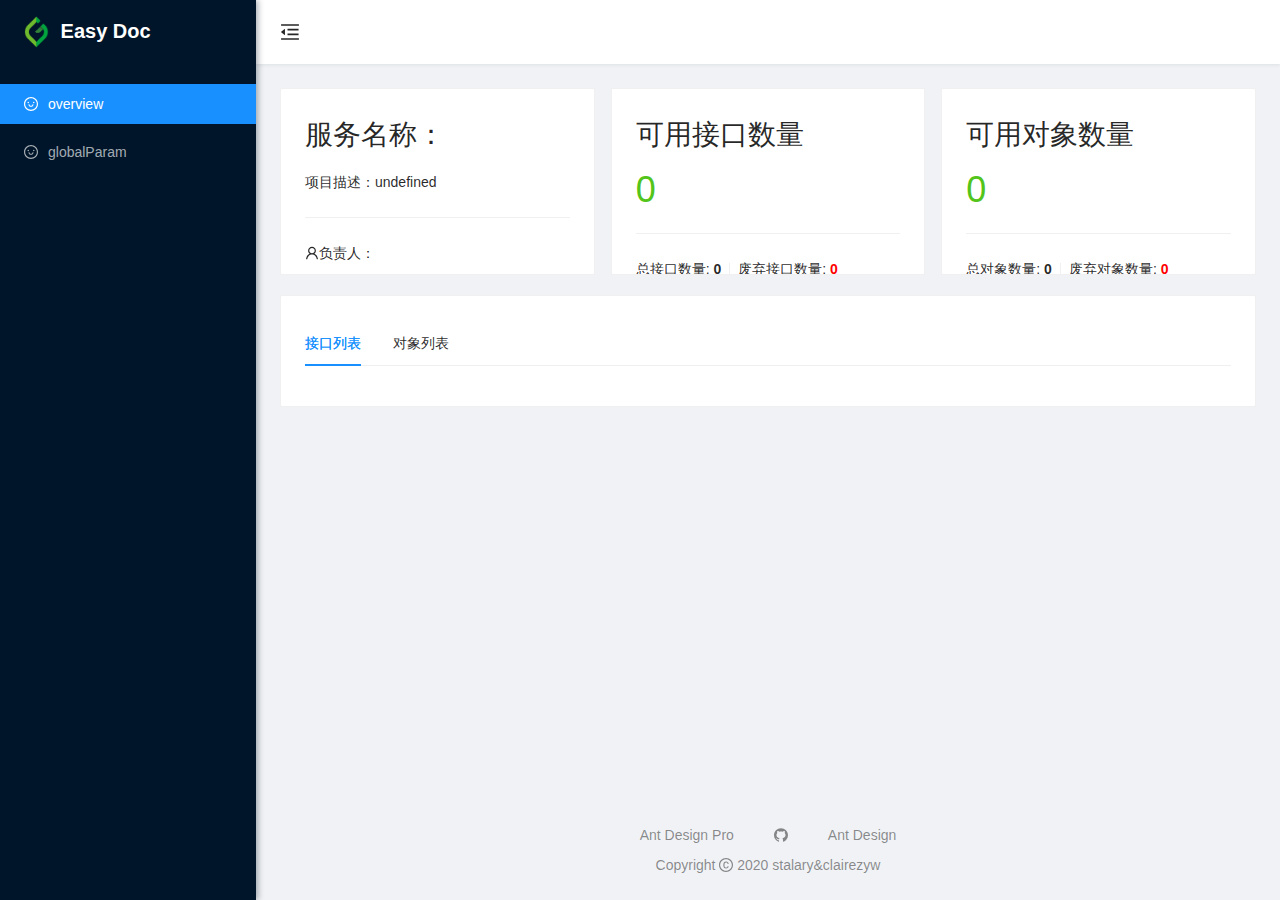
<file: src/main/resources/static/index.html>
<!DOCTYPE html><html lang="en"><head><link rel="stylesheet" href="./umi.137b34d2.css"><meta charset="UTF-8"><meta http-equiv="X-UA-Compatible" content="IE=edge"><meta name="viewport" content="width=device-width,initial-scale=1,maximum-scale=1,user-scalable=0"><title>Easy Doc</title><link rel="icon" href="/favicon.png" type="image/x-icon"><script>window.routerBase = location.pathname.split('/').slice(0, -1).concat('').join('/');
  window.publicPath = location.protocol + '//' + location.hostname + (location.port ? ':' + location.port : '') + window.routerBase;</script></head><body><noscript>Out-of-the-box mid-stage front/design solution!</noscript><div id="root"><style>.page-loading-warp {
          padding: 120px;
          display: flex;
          justify-content: center;
          align-items: center;
        }
        .ant-spin {
          -webkit-box-sizing: border-box;
          box-sizing: border-box;
          margin: 0;
          padding: 0;
          color: rgba(0, 0, 0, 0.65);
          font-size: 14px;
          font-variant: tabular-nums;
          line-height: 1.5;
          list-style: none;
          -webkit-font-feature-settings: 'tnum';
          font-feature-settings: 'tnum';
          position: absolute;
          display: none;
          color: #1890ff;
          text-align: center;
          vertical-align: middle;
          opacity: 0;
          -webkit-transition: -webkit-transform 0.3s cubic-bezier(0.78, 0.14, 0.15, 0.86);
          transition: -webkit-transform 0.3s cubic-bezier(0.78, 0.14, 0.15, 0.86);
          transition: transform 0.3s cubic-bezier(0.78, 0.14, 0.15, 0.86);
          transition: transform 0.3s cubic-bezier(0.78, 0.14, 0.15, 0.86),
            -webkit-transform 0.3s cubic-bezier(0.78, 0.14, 0.15, 0.86);
        }

        .ant-spin-spinning {
          position: static;
          display: inline-block;
          opacity: 1;
        }

        .ant-spin-dot {
          position: relative;
          display: inline-block;
          font-size: 20px;
          width: 20px;
          height: 20px;
        }

        .ant-spin-dot-item {
          position: absolute;
          display: block;
          width: 9px;
          height: 9px;
          background-color: #1890ff;
          border-radius: 100%;
          -webkit-transform: scale(0.75);
          -ms-transform: scale(0.75);
          transform: scale(0.75);
          -webkit-transform-origin: 50% 50%;
          -ms-transform-origin: 50% 50%;
          transform-origin: 50% 50%;
          opacity: 0.3;
          -webkit-animation: antSpinMove 1s infinite linear alternate;
          animation: antSpinMove 1s infinite linear alternate;
        }

        .ant-spin-dot-item:nth-child(1) {
          top: 0;
          left: 0;
        }

        .ant-spin-dot-item:nth-child(2) {
          top: 0;
          right: 0;
          -webkit-animation-delay: 0.4s;
          animation-delay: 0.4s;
        }

        .ant-spin-dot-item:nth-child(3) {
          right: 0;
          bottom: 0;
          -webkit-animation-delay: 0.8s;
          animation-delay: 0.8s;
        }

        .ant-spin-dot-item:nth-child(4) {
          bottom: 0;
          left: 0;
          -webkit-animation-delay: 1.2s;
          animation-delay: 1.2s;
        }

        .ant-spin-dot-spin {
          -webkit-transform: rotate(45deg);
          -ms-transform: rotate(45deg);
          transform: rotate(45deg);
          -webkit-animation: antRotate 1.2s infinite linear;
          animation: antRotate 1.2s infinite linear;
        }

        .ant-spin-lg .ant-spin-dot {
          font-size: 32px;
          width: 32px;
          height: 32px;
        }

        .ant-spin-lg .ant-spin-dot i {
          width: 14px;
          height: 14px;
        }

        @media all and (-ms-high-contrast: none), (-ms-high-contrast: active) {
          .ant-spin-blur {
            background: #fff;
            opacity: 0.5;
          }
        }

        @-webkit-keyframes antSpinMove {
          to {
            opacity: 1;
          }
        }

        @keyframes antSpinMove {
          to {
            opacity: 1;
          }
        }

        @-webkit-keyframes antRotate {
          to {
            -webkit-transform: rotate(405deg);
            transform: rotate(405deg);
          }
        }

        @keyframes antRotate {
          to {
            -webkit-transform: rotate(405deg);
            transform: rotate(405deg);
          }
        }</style><div class="page-loading-warp"><div class="ant-spin ant-spin-lg ant-spin-spinning"><span class="ant-spin-dot ant-spin-dot-spin"><i class="ant-spin-dot-item"></i><i class="ant-spin-dot-item"></i><i class="ant-spin-dot-item"></i><i class="ant-spin-dot-item"></i></span></div></div></div><script src="./umi.c1e6f2f9.js"></script></body></html>
</file>
<file: src/main/resources/static/umi.137b34d2.css>
[class*=ant-]::-ms-clear,[class*=ant-] input::-ms-clear,[class*=ant-] input::-ms-reveal,[class^=ant-]::-ms-clear,[class^=ant-] input::-ms-clear,[class^=ant-] input::-ms-reveal{display:none}body,html{width:100%;height:100%}input::-ms-clear,input::-ms-reveal{display:none}*,:after,:before{box-sizing:border-box}html{font-family:sans-serif;line-height:1.15;-webkit-text-size-adjust:100%;-ms-text-size-adjust:100%;-ms-overflow-style:scrollbar;-webkit-tap-highlight-color:rgba(0,0,0,0)}@-ms-viewport{width:device-width}body{margin:0;color:rgba(0,0,0,.85);font-size:14px;font-family:-apple-system,BlinkMacSystemFont,Segoe UI,Roboto,Helvetica Neue,Arial,Noto Sans,sans-serif,Apple Color Emoji,Segoe UI Emoji,Segoe UI Symbol,Noto Color Emoji;font-variant:tabular-nums;line-height:1.5715;background-color:#fff;font-feature-settings:"tnum"}[tabindex="-1"]:focus{outline:none!important}hr{box-sizing:content-box;height:0;overflow:visible}h1,h2,h3,h4,h5,h6{margin-top:0;margin-bottom:.5em;color:rgba(0,0,0,.85);font-weight:500}p{margin-top:0;margin-bottom:1em}abbr[data-original-title],abbr[title]{text-decoration:underline;-webkit-text-decoration:underline dotted;text-decoration:underline dotted;border-bottom:0;cursor:help}address{margin-bottom:1em;font-style:normal;line-height:inherit}input[type=number],input[type=password],input[type=text],textarea{-webkit-appearance:none}dl,ol,ul{margin-top:0;margin-bottom:1em}ol ol,ol ul,ul ol,ul ul{margin-bottom:0}dt{font-weight:500}dd{margin-bottom:.5em;margin-left:0}blockquote{margin:0 0 1em}dfn{font-style:italic}b,strong{font-weight:bolder}small{font-size:80%}sub,sup{position:relative;font-size:75%;line-height:0;vertical-align:baseline}sub{bottom:-.25em}sup{top:-.5em}a{color:#1890ff;text-decoration:none;background-color:transparent;outline:none;cursor:pointer;transition:color .3s;-webkit-text-decoration-skip:objects}a:hover{color:#40a9ff}a:active{color:#096dd9}a:active,a:hover{text-decoration:none;outline:0}a:focus{text-decoration:none;outline:0}a[disabled]{color:rgba(0,0,0,.25);cursor:not-allowed}code,kbd,pre,samp{font-size:1em;font-family:SFMono-Regular,Consolas,Liberation Mono,Menlo,Courier,monospace}pre{margin-top:0;margin-bottom:1em;overflow:auto}figure{margin:0 0 1em}img{vertical-align:middle;border-style:none}[role=button],a,area,button,input:not([type=range]),label,select,summary,textarea{touch-action:manipulation}table{border-collapse:collapse}caption{padding-top:.75em;padding-bottom:.3em;color:rgba(0,0,0,.45);text-align:left;caption-side:bottom}button,input,optgroup,select,textarea{margin:0;color:inherit;font-size:inherit;font-family:inherit;line-height:inherit}button,input{overflow:visible}button,select{text-transform:none}[type=reset],[type=submit],button,html [type=button]{-webkit-appearance:button}[type=button]::-moz-focus-inner,[type=reset]::-moz-focus-inner,[type=submit]::-moz-focus-inner,button::-moz-focus-inner{padding:0;border-style:none}input[type=checkbox],input[type=radio]{box-sizing:border-box;padding:0}input[type=date],input[type=datetime-local],input[type=month],input[type=time]{-webkit-appearance:listbox}textarea{overflow:auto;resize:vertical}fieldset{min-width:0;margin:0;padding:0;border:0}legend{display:block;width:100%;max-width:100%;margin-bottom:.5em;padding:0;color:inherit;font-size:1.5em;line-height:inherit;white-space:normal}progress{vertical-align:baseline}[type=number]::-webkit-inner-spin-button,[type=number]::-webkit-outer-spin-button{height:auto}[type=search]{outline-offset:-2px;-webkit-appearance:none}[type=search]::-webkit-search-cancel-button,[type=search]::-webkit-search-decoration{-webkit-appearance:none}::-webkit-file-upload-button{font:inherit;-webkit-appearance:button}output{display:inline-block}summary{display:list-item}template{display:none}[hidden]{display:none!important}mark{padding:.2em;background-color:#feffe6}::selection{color:#fff;background:#1890ff}.clearfix:before{display:table;content:""}.clearfix:after{display:table;clear:both;content:""}.anticon{display:inline-block;color:inherit;font-style:normal;line-height:0;text-align:center;text-transform:none;vertical-align:-.125em;text-rendering:optimizelegibility;-webkit-font-smoothing:antialiased;-moz-osx-font-smoothing:grayscale}.anticon>*{line-height:1}.anticon svg{display:inline-block}.anticon:before{display:none}.anticon .anticon-icon{display:block}.anticon>.anticon{line-height:0;vertical-align:0}.anticon[tabindex]{cursor:pointer}.anticon-spin:before{display:inline-block;animation:loadingCircle 1s linear infinite}.anticon-spin{display:inline-block;animation:loadingCircle 1s linear infinite}.ant-fade-appear,.ant-fade-enter{animation-duration:.2s;animation-fill-mode:both;animation-play-state:paused}.ant-fade-leave{animation-duration:.2s;animation-fill-mode:both;animation-play-state:paused}.ant-fade-appear.ant-fade-appear-active,.ant-fade-enter.ant-fade-enter-active{animation-name:antFadeIn;animation-play-state:running}.ant-fade-leave.ant-fade-leave-active{animation-name:antFadeOut;animation-play-state:running;pointer-events:none}.ant-fade-appear,.ant-fade-enter{opacity:0;animation-timing-function:linear}.ant-fade-leave{animation-timing-function:linear}@keyframes antFadeIn{0%{opacity:0}to{opacity:1}}@keyframes antFadeOut{0%{opacity:1}to{opacity:0}}.ant-move-up-appear,.ant-move-up-enter{animation-duration:.2s;animation-fill-mode:both;animation-play-state:paused}.ant-move-up-leave{animation-duration:.2s;animation-fill-mode:both;animation-play-state:paused}.ant-move-up-appear.ant-move-up-appear-active,.ant-move-up-enter.ant-move-up-enter-active{animation-name:antMoveUpIn;animation-play-state:running}.ant-move-up-leave.ant-move-up-leave-active{animation-name:antMoveUpOut;animation-play-state:running;pointer-events:none}.ant-move-up-appear,.ant-move-up-enter{opacity:0;animation-timing-function:cubic-bezier(.08,.82,.17,1)}.ant-move-up-leave{animation-timing-function:cubic-bezier(.6,.04,.98,.34)}.ant-move-down-appear,.ant-move-down-enter{animation-duration:.2s;animation-fill-mode:both;animation-play-state:paused}.ant-move-down-leave{animation-duration:.2s;animation-fill-mode:both;animation-play-state:paused}.ant-move-down-appear.ant-move-down-appear-active,.ant-move-down-enter.ant-move-down-enter-active{animation-name:antMoveDownIn;animation-play-state:running}.ant-move-down-leave.ant-move-down-leave-active{animation-name:antMoveDownOut;animation-play-state:running;pointer-events:none}.ant-move-down-appear,.ant-move-down-enter{opacity:0;animation-timing-function:cubic-bezier(.08,.82,.17,1)}.ant-move-down-leave{animation-timing-function:cubic-bezier(.6,.04,.98,.34)}.ant-move-left-appear,.ant-move-left-enter{animation-duration:.2s;animation-fill-mode:both;animation-play-state:paused}.ant-move-left-leave{animation-duration:.2s;animation-fill-mode:both;animation-play-state:paused}.ant-move-left-appear.ant-move-left-appear-active,.ant-move-left-enter.ant-move-left-enter-active{animation-name:antMoveLeftIn;animation-play-state:running}.ant-move-left-leave.ant-move-left-leave-active{animation-name:antMoveLeftOut;animation-play-state:running;pointer-events:none}.ant-move-left-appear,.ant-move-left-enter{opacity:0;animation-timing-function:cubic-bezier(.08,.82,.17,1)}.ant-move-left-leave{animation-timing-function:cubic-bezier(.6,.04,.98,.34)}.ant-move-right-appear,.ant-move-right-enter{animation-duration:.2s;animation-fill-mode:both;animation-play-state:paused}.ant-move-right-leave{animation-duration:.2s;animation-fill-mode:both;animation-play-state:paused}.ant-move-right-appear.ant-move-right-appear-active,.ant-move-right-enter.ant-move-right-enter-active{animation-name:antMoveRightIn;animation-play-state:running}.ant-move-right-leave.ant-move-right-leave-active{animation-name:antMoveRightOut;animation-play-state:running;pointer-events:none}.ant-move-right-appear,.ant-move-right-enter{opacity:0;animation-timing-function:cubic-bezier(.08,.82,.17,1)}.ant-move-right-leave{animation-timing-function:cubic-bezier(.6,.04,.98,.34)}@keyframes antMoveDownIn{0%{transform:translateY(100%);transform-origin:0 0;opacity:0}to{transform:translateY(0);transform-origin:0 0;opacity:1}}@keyframes antMoveDownOut{0%{transform:translateY(0);transform-origin:0 0;opacity:1}to{transform:translateY(100%);transform-origin:0 0;opacity:0}}@keyframes antMoveLeftIn{0%{transform:translateX(-100%);transform-origin:0 0;opacity:0}to{transform:translateX(0);transform-origin:0 0;opacity:1}}@keyframes antMoveLeftOut{0%{transform:translateX(0);transform-origin:0 0;opacity:1}to{transform:translateX(-100%);transform-origin:0 0;opacity:0}}@keyframes antMoveRightIn{0%{transform:translateX(100%);transform-origin:0 0;opacity:0}to{transform:translateX(0);transform-origin:0 0;opacity:1}}@keyframes antMoveRightOut{0%{transform:translateX(0);transform-origin:0 0;opacity:1}to{transform:translateX(100%);transform-origin:0 0;opacity:0}}@keyframes antMoveUpIn{0%{transform:translateY(-100%);transform-origin:0 0;opacity:0}to{transform:translateY(0);transform-origin:0 0;opacity:1}}@keyframes antMoveUpOut{0%{transform:translateY(0);transform-origin:0 0;opacity:1}to{transform:translateY(-100%);transform-origin:0 0;opacity:0}}@keyframes loadingCircle{to{transform:rotate(1turn)}}[ant-click-animating-without-extra-node=true],[ant-click-animating=true]{position:relative}html{--antd-wave-shadow-color:#1890ff;--scroll-bar:0}.ant-click-animating-node,[ant-click-animating-without-extra-node=true]:after{position:absolute;top:0;right:0;bottom:0;left:0;display:block;border-radius:inherit;box-shadow:0 0 0 0 #1890ff;box-shadow:0 0 0 0 var(--antd-wave-shadow-color);opacity:.2;animation:fadeEffect 2s cubic-bezier(.08,.82,.17,1),waveEffect .4s cubic-bezier(.08,.82,.17,1);animation-fill-mode:forwards;content:"";pointer-events:none}@keyframes waveEffect{to{box-shadow:0 0 0 #1890ff;box-shadow:0 0 0 6px var(--antd-wave-shadow-color)}}@keyframes fadeEffect{to{opacity:0}}.ant-slide-up-appear,.ant-slide-up-enter{animation-duration:.2s;animation-fill-mode:both;animation-play-state:paused}.ant-slide-up-leave{animation-duration:.2s;animation-fill-mode:both;animation-play-state:paused}.ant-slide-up-appear.ant-slide-up-appear-active,.ant-slide-up-enter.ant-slide-up-enter-active{animation-name:antSlideUpIn;animation-play-state:running}.ant-slide-up-leave.ant-slide-up-leave-active{animation-name:antSlideUpOut;animation-play-state:running;pointer-events:none}.ant-slide-up-appear,.ant-slide-up-enter{opacity:0;animation-timing-function:cubic-bezier(.23,1,.32,1)}.ant-slide-up-leave{animation-timing-function:cubic-bezier(.755,.05,.855,.06)}.ant-slide-down-appear,.ant-slide-down-enter{animation-duration:.2s;animation-fill-mode:both;animation-play-state:paused}.ant-slide-down-leave{animation-duration:.2s;animation-fill-mode:both;animation-play-state:paused}.ant-slide-down-appear.ant-slide-down-appear-active,.ant-slide-down-enter.ant-slide-down-enter-active{animation-name:antSlideDownIn;animation-play-state:running}.ant-slide-down-leave.ant-slide-down-leave-active{animation-name:antSlideDownOut;animation-play-state:running;pointer-events:none}.ant-slide-down-appear,.ant-slide-down-enter{opacity:0;animation-timing-function:cubic-bezier(.23,1,.32,1)}.ant-slide-down-leave{animation-timing-function:cubic-bezier(.755,.05,.855,.06)}.ant-slide-left-appear,.ant-slide-left-enter{animation-duration:.2s;animation-fill-mode:both;animation-play-state:paused}.ant-slide-left-leave{animation-duration:.2s;animation-fill-mode:both;animation-play-state:paused}.ant-slide-left-appear.ant-slide-left-appear-active,.ant-slide-left-enter.ant-slide-left-enter-active{animation-name:antSlideLeftIn;animation-play-state:running}.ant-slide-left-leave.ant-slide-left-leave-active{animation-name:antSlideLeftOut;animation-play-state:running;pointer-events:none}.ant-slide-left-appear,.ant-slide-left-enter{opacity:0;animation-timing-function:cubic-bezier(.23,1,.32,1)}.ant-slide-left-leave{animation-timing-function:cubic-bezier(.755,.05,.855,.06)}.ant-slide-right-appear,.ant-slide-right-enter{animation-duration:.2s;animation-fill-mode:both;animation-play-state:paused}.ant-slide-right-leave{animation-duration:.2s;animation-fill-mode:both;animation-play-state:paused}.ant-slide-right-appear.ant-slide-right-appear-active,.ant-slide-right-enter.ant-slide-right-enter-active{animation-name:antSlideRightIn;animation-play-state:running}.ant-slide-right-leave.ant-slide-right-leave-active{animation-name:antSlideRightOut;animation-play-state:running;pointer-events:none}.ant-slide-right-appear,.ant-slide-right-enter{opacity:0;animation-timing-function:cubic-bezier(.23,1,.32,1)}.ant-slide-right-leave{animation-timing-function:cubic-bezier(.755,.05,.855,.06)}@keyframes antSlideUpIn{0%{transform:scaleY(.8);transform-origin:0 0;opacity:0}to{transform:scaleY(1);transform-origin:0 0;opacity:1}}@keyframes antSlideUpOut{0%{transform:scaleY(1);transform-origin:0 0;opacity:1}to{transform:scaleY(.8);transform-origin:0 0;opacity:0}}@keyframes antSlideDownIn{0%{transform:scaleY(.8);transform-origin:100% 100%;opacity:0}to{transform:scaleY(1);transform-origin:100% 100%;opacity:1}}@keyframes antSlideDownOut{0%{transform:scaleY(1);transform-origin:100% 100%;opacity:1}to{transform:scaleY(.8);transform-origin:100% 100%;opacity:0}}@keyframes antSlideLeftIn{0%{transform:scaleX(.8);transform-origin:0 0;opacity:0}to{transform:scaleX(1);transform-origin:0 0;opacity:1}}@keyframes antSlideLeftOut{0%{transform:scaleX(1);transform-origin:0 0;opacity:1}to{transform:scaleX(.8);transform-origin:0 0;opacity:0}}@keyframes antSlideRightIn{0%{transform:scaleX(.8);transform-origin:100% 0;opacity:0}to{transform:scaleX(1);transform-origin:100% 0;opacity:1}}@keyframes antSlideRightOut{0%{transform:scaleX(1);transform-origin:100% 0;opacity:1}to{transform:scaleX(.8);transform-origin:100% 0;opacity:0}}.ant-zoom-appear,.ant-zoom-enter{animation-duration:.2s;animation-fill-mode:both;animation-play-state:paused}.ant-zoom-leave{animation-duration:.2s;animation-fill-mode:both;animation-play-state:paused}.ant-zoom-appear.ant-zoom-appear-active,.ant-zoom-enter.ant-zoom-enter-active{animation-name:antZoomIn;animation-play-state:running}.ant-zoom-leave.ant-zoom-leave-active{animation-name:antZoomOut;animation-play-state:running;pointer-events:none}.ant-zoom-appear,.ant-zoom-enter{transform:scale(0);opacity:0;animation-timing-function:cubic-bezier(.08,.82,.17,1)}.ant-zoom-appear-prepare,.ant-zoom-enter-prepare{transform:none}.ant-zoom-leave{animation-timing-function:cubic-bezier(.78,.14,.15,.86)}.ant-zoom-big-appear,.ant-zoom-big-enter{animation-duration:.2s;animation-fill-mode:both;animation-play-state:paused}.ant-zoom-big-leave{animation-duration:.2s;animation-fill-mode:both;animation-play-state:paused}.ant-zoom-big-appear.ant-zoom-big-appear-active,.ant-zoom-big-enter.ant-zoom-big-enter-active{animation-name:antZoomBigIn;animation-play-state:running}.ant-zoom-big-leave.ant-zoom-big-leave-active{animation-name:antZoomBigOut;animation-play-state:running;pointer-events:none}.ant-zoom-big-appear,.ant-zoom-big-enter{transform:scale(0);opacity:0;animation-timing-function:cubic-bezier(.08,.82,.17,1)}.ant-zoom-big-appear-prepare,.ant-zoom-big-enter-prepare{transform:none}.ant-zoom-big-leave{animation-timing-function:cubic-bezier(.78,.14,.15,.86)}.ant-zoom-big-fast-appear,.ant-zoom-big-fast-enter{animation-duration:.1s;animation-fill-mode:both;animation-play-state:paused}.ant-zoom-big-fast-leave{animation-duration:.1s;animation-fill-mode:both;animation-play-state:paused}.ant-zoom-big-fast-appear.ant-zoom-big-fast-appear-active,.ant-zoom-big-fast-enter.ant-zoom-big-fast-enter-active{animation-name:antZoomBigIn;animation-play-state:running}.ant-zoom-big-fast-leave.ant-zoom-big-fast-leave-active{animation-name:antZoomBigOut;animation-play-state:running;pointer-events:none}.ant-zoom-big-fast-appear,.ant-zoom-big-fast-enter{transform:scale(0);opacity:0;animation-timing-function:cubic-bezier(.08,.82,.17,1)}.ant-zoom-big-fast-appear-prepare,.ant-zoom-big-fast-enter-prepare{transform:none}.ant-zoom-big-fast-leave{animation-timing-function:cubic-bezier(.78,.14,.15,.86)}.ant-zoom-up-appear,.ant-zoom-up-enter{animation-duration:.2s;animation-fill-mode:both;animation-play-state:paused}.ant-zoom-up-leave{animation-duration:.2s;animation-fill-mode:both;animation-play-state:paused}.ant-zoom-up-appear.ant-zoom-up-appear-active,.ant-zoom-up-enter.ant-zoom-up-enter-active{animation-name:antZoomUpIn;animation-play-state:running}.ant-zoom-up-leave.ant-zoom-up-leave-active{animation-name:antZoomUpOut;animation-play-state:running;pointer-events:none}.ant-zoom-up-appear,.ant-zoom-up-enter{transform:scale(0);opacity:0;animation-timing-function:cubic-bezier(.08,.82,.17,1)}.ant-zoom-up-appear-prepare,.ant-zoom-up-enter-prepare{transform:none}.ant-zoom-up-leave{animation-timing-function:cubic-bezier(.78,.14,.15,.86)}.ant-zoom-down-appear,.ant-zoom-down-enter{animation-duration:.2s;animation-fill-mode:both;animation-play-state:paused}.ant-zoom-down-leave{animation-duration:.2s;animation-fill-mode:both;animation-play-state:paused}.ant-zoom-down-appear.ant-zoom-down-appear-active,.ant-zoom-down-enter.ant-zoom-down-enter-active{animation-name:antZoomDownIn;animation-play-state:running}.ant-zoom-down-leave.ant-zoom-down-leave-active{animation-name:antZoomDownOut;animation-play-state:running;pointer-events:none}.ant-zoom-down-appear,.ant-zoom-down-enter{transform:scale(0);opacity:0;animation-timing-function:cubic-bezier(.08,.82,.17,1)}.ant-zoom-down-appear-prepare,.ant-zoom-down-enter-prepare{transform:none}.ant-zoom-down-leave{animation-timing-function:cubic-bezier(.78,.14,.15,.86)}.ant-zoom-left-appear,.ant-zoom-left-enter{animation-duration:.2s;animation-fill-mode:both;animation-play-state:paused}.ant-zoom-left-leave{animation-duration:.2s;animation-fill-mode:both;animation-play-state:paused}.ant-zoom-left-appear.ant-zoom-left-appear-active,.ant-zoom-left-enter.ant-zoom-left-enter-active{animation-name:antZoomLeftIn;animation-play-state:running}.ant-zoom-left-leave.ant-zoom-left-leave-active{animation-name:antZoomLeftOut;animation-play-state:running;pointer-events:none}.ant-zoom-left-appear,.ant-zoom-left-enter{transform:scale(0);opacity:0;animation-timing-function:cubic-bezier(.08,.82,.17,1)}.ant-zoom-left-appear-prepare,.ant-zoom-left-enter-prepare{transform:none}.ant-zoom-left-leave{animation-timing-function:cubic-bezier(.78,.14,.15,.86)}.ant-zoom-right-appear,.ant-zoom-right-enter{animation-duration:.2s;animation-fill-mode:both;animation-play-state:paused}.ant-zoom-right-leave{animation-duration:.2s;animation-fill-mode:both;animation-play-state:paused}.ant-zoom-right-appear.ant-zoom-right-appear-active,.ant-zoom-right-enter.ant-zoom-right-enter-active{animation-name:antZoomRightIn;animation-play-state:running}.ant-zoom-right-leave.ant-zoom-right-leave-active{animation-name:antZoomRightOut;animation-play-state:running;pointer-events:none}.ant-zoom-right-appear,.ant-zoom-right-enter{transform:scale(0);opacity:0;animation-timing-function:cubic-bezier(.08,.82,.17,1)}.ant-zoom-right-appear-prepare,.ant-zoom-right-enter-prepare{transform:none}.ant-zoom-right-leave{animation-timing-function:cubic-bezier(.78,.14,.15,.86)}@keyframes antZoomIn{0%{transform:scale(.2);opacity:0}to{transform:scale(1);opacity:1}}@keyframes antZoomOut{0%{transform:scale(1)}to{transform:scale(.2);opacity:0}}@keyframes antZoomBigIn{0%{transform:scale(.8);opacity:0}to{transform:scale(1);opacity:1}}@keyframes antZoomBigOut{0%{transform:scale(1)}to{transform:scale(.8);opacity:0}}@keyframes antZoomUpIn{0%{transform:scale(.8);transform-origin:50% 0;opacity:0}to{transform:scale(1);transform-origin:50% 0}}@keyframes antZoomUpOut{0%{transform:scale(1);transform-origin:50% 0}to{transform:scale(.8);transform-origin:50% 0;opacity:0}}@keyframes antZoomLeftIn{0%{transform:scale(.8);transform-origin:0 50%;opacity:0}to{transform:scale(1);transform-origin:0 50%}}@keyframes antZoomLeftOut{0%{transform:scale(1);transform-origin:0 50%}to{transform:scale(.8);transform-origin:0 50%;opacity:0}}@keyframes antZoomRightIn{0%{transform:scale(.8);transform-origin:100% 50%;opacity:0}to{transform:scale(1);transform-origin:100% 50%}}@keyframes antZoomRightOut{0%{transform:scale(1);transform-origin:100% 50%}to{transform:scale(.8);transform-origin:100% 50%;opacity:0}}@keyframes antZoomDownIn{0%{transform:scale(.8);transform-origin:50% 100%;opacity:0}to{transform:scale(1);transform-origin:50% 100%}}@keyframes antZoomDownOut{0%{transform:scale(1);transform-origin:50% 100%}to{transform:scale(.8);transform-origin:50% 100%;opacity:0}}.ant-motion-collapse-legacy{overflow:hidden}.ant-motion-collapse-legacy-active{transition:height .2s cubic-bezier(.645,.045,.355,1),opacity .2s cubic-bezier(.645,.045,.355,1)!important}.ant-motion-collapse{overflow:hidden;transition:height .2s cubic-bezier(.645,.045,.355,1),opacity .2s cubic-bezier(.645,.045,.355,1)!important}
.ant-notification{box-sizing:border-box;padding:0;color:rgba(0,0,0,.85);font-size:14px;font-variant:tabular-nums;line-height:1.5715;list-style:none;font-feature-settings:"tnum";position:fixed;z-index:1010;margin:0 24px 0 0}.ant-notification-close-icon{font-size:14px;cursor:pointer}.ant-notification-hook-holder{position:relative}.ant-notification-notice{position:relative;width:384px;max-width:calc(100vw - 48px);margin-bottom:16px;margin-left:auto;padding:16px 24px;overflow:hidden;line-height:1.5715;word-wrap:break-word;background:#fff;border-radius:2px;box-shadow:0 3px 6px -4px rgba(0,0,0,.12),0 6px 16px 0 rgba(0,0,0,.08),0 9px 28px 8px rgba(0,0,0,.05)}.ant-notification-bottom .ant-notification-notice,.ant-notification-top .ant-notification-notice{margin-right:auto;margin-left:auto}.ant-notification-bottomLeft .ant-notification-notice,.ant-notification-topLeft .ant-notification-notice{margin-right:auto;margin-left:0}.ant-notification-notice-message{margin-bottom:8px;color:rgba(0,0,0,.85);font-size:16px;line-height:24px}.ant-notification-notice-message-single-line-auto-margin{display:block;width:calc(264px - 100%);max-width:4px;background-color:transparent;pointer-events:none}.ant-notification-notice-message-single-line-auto-margin:before{display:block;content:""}.ant-notification-notice-description{font-size:14px}.ant-notification-notice-closable .ant-notification-notice-message{padding-right:24px}.ant-notification-notice-with-icon .ant-notification-notice-message{margin-bottom:4px;margin-left:48px;font-size:16px}.ant-notification-notice-with-icon .ant-notification-notice-description{margin-left:48px;font-size:14px}.ant-notification-notice-icon{position:absolute;margin-left:4px;font-size:24px;line-height:24px}.anticon.ant-notification-notice-icon-success{color:#52c41a}.anticon.ant-notification-notice-icon-info{color:#1890ff}.anticon.ant-notification-notice-icon-warning{color:#faad14}.anticon.ant-notification-notice-icon-error{color:#ff4d4f}.ant-notification-notice-close{position:absolute;top:16px;right:22px;color:rgba(0,0,0,.45);outline:none}.ant-notification-notice-close:hover{color:rgba(0,0,0,.67)}.ant-notification-notice-btn{float:right;margin-top:16px}.ant-notification .notification-fade-effect{animation-duration:.24s;animation-timing-function:cubic-bezier(.645,.045,.355,1);animation-fill-mode:both}.ant-notification-fade-appear,.ant-notification-fade-enter{animation-duration:.24s;animation-timing-function:cubic-bezier(.645,.045,.355,1);animation-fill-mode:both;opacity:0;animation-play-state:paused}.ant-notification-fade-leave{animation-duration:.24s;animation-timing-function:cubic-bezier(.645,.045,.355,1);animation-fill-mode:both;animation-duration:.2s;animation-play-state:paused}.ant-notification-fade-appear.ant-notification-fade-appear-active,.ant-notification-fade-enter.ant-notification-fade-enter-active{animation-name:NotificationFadeIn;animation-play-state:running}.ant-notification-fade-leave.ant-notification-fade-leave-active{animation-name:NotificationFadeOut;animation-play-state:running}@keyframes NotificationFadeIn{0%{left:384px;opacity:0}to{left:0;opacity:1}}@keyframes NotificationFadeOut{0%{max-height:150px;margin-bottom:16px;opacity:1}to{max-height:0;margin-bottom:0;padding-top:0;padding-bottom:0;opacity:0}}.ant-notification-rtl{direction:rtl}.ant-notification-rtl .ant-notification-notice-closable .ant-notification-notice-message{padding-right:0;padding-left:24px}.ant-notification-rtl .ant-notification-notice-with-icon .ant-notification-notice-message{margin-right:48px;margin-left:0}.ant-notification-rtl .ant-notification-notice-with-icon .ant-notification-notice-description{margin-right:48px;margin-left:0}.ant-notification-rtl .ant-notification-notice-icon{margin-right:4px;margin-left:0}.ant-notification-rtl .ant-notification-notice-close{right:auto;left:22px}.ant-notification-rtl .ant-notification-notice-btn{float:left}.ant-notification-bottom,.ant-notification-top{margin-right:0;margin-left:0}.ant-notification-top .ant-notification-fade-appear.ant-notification-fade-appear-active,.ant-notification-top .ant-notification-fade-enter.ant-notification-fade-enter-active{animation-name:NotificationTopFadeIn}.ant-notification-bottom .ant-notification-fade-appear.ant-notification-fade-appear-active,.ant-notification-bottom .ant-notification-fade-enter.ant-notification-fade-enter-active{animation-name:NotificationBottomFadeIn}.ant-notification-bottomLeft,.ant-notification-topLeft{margin-right:0;margin-left:24px}.ant-notification-bottomLeft .ant-notification-fade-appear.ant-notification-fade-appear-active,.ant-notification-bottomLeft .ant-notification-fade-enter.ant-notification-fade-enter-active,.ant-notification-topLeft .ant-notification-fade-appear.ant-notification-fade-appear-active,.ant-notification-topLeft .ant-notification-fade-enter.ant-notification-fade-enter-active{animation-name:NotificationLeftFadeIn}@keyframes NotificationTopFadeIn{0%{margin-top:-100%;opacity:0}to{margin-top:0;opacity:1}}@keyframes NotificationBottomFadeIn{0%{margin-bottom:-100%;opacity:0}to{margin-bottom:0;opacity:1}}@keyframes NotificationLeftFadeIn{0%{right:384px;opacity:0}to{right:0;opacity:1}}
.ant-btn{line-height:1.5715;position:relative;display:inline-block;font-weight:400;white-space:nowrap;text-align:center;background-image:none;box-shadow:0 2px 0 rgba(0,0,0,.015);cursor:pointer;transition:all .3s cubic-bezier(.645,.045,.355,1);-webkit-user-select:none;-moz-user-select:none;-ms-user-select:none;user-select:none;touch-action:manipulation;height:32px;padding:4px 15px;font-size:14px;border-radius:2px;color:rgba(0,0,0,.85);border:1px solid #d9d9d9;background:#fff}.ant-btn>.anticon{line-height:1}.ant-btn,.ant-btn:active,.ant-btn:focus{outline:0}.ant-btn:not([disabled]):hover{text-decoration:none}.ant-btn:not([disabled]):active{outline:0;box-shadow:none}.ant-btn[disabled]{cursor:not-allowed}.ant-btn[disabled]>*{pointer-events:none}.ant-btn-lg{height:40px;padding:6.4px 15px;font-size:16px;border-radius:2px}.ant-btn-sm{height:24px;padding:0 7px;font-size:14px;border-radius:2px}.ant-btn>a:only-child{color:currentcolor}.ant-btn>a:only-child:after{position:absolute;top:0;right:0;bottom:0;left:0;background:transparent;content:""}.ant-btn:focus,.ant-btn:hover{color:#40a9ff;border-color:#40a9ff;background:#fff}.ant-btn:focus>a:only-child,.ant-btn:hover>a:only-child{color:currentcolor}.ant-btn:focus>a:only-child:after,.ant-btn:hover>a:only-child:after{position:absolute;top:0;right:0;bottom:0;left:0;background:transparent;content:""}.ant-btn:active{color:#096dd9;border-color:#096dd9;background:#fff}.ant-btn:active>a:only-child{color:currentcolor}.ant-btn:active>a:only-child:after{position:absolute;top:0;right:0;bottom:0;left:0;background:transparent;content:""}.ant-btn[disabled],.ant-btn[disabled]:active,.ant-btn[disabled]:focus,.ant-btn[disabled]:hover{color:rgba(0,0,0,.25);border-color:#d9d9d9;background:#f5f5f5;text-shadow:none;box-shadow:none}.ant-btn[disabled]:active>a:only-child,.ant-btn[disabled]:focus>a:only-child,.ant-btn[disabled]:hover>a:only-child,.ant-btn[disabled]>a:only-child{color:currentcolor}.ant-btn[disabled]:active>a:only-child:after,.ant-btn[disabled]:focus>a:only-child:after,.ant-btn[disabled]:hover>a:only-child:after,.ant-btn[disabled]>a:only-child:after{position:absolute;top:0;right:0;bottom:0;left:0;background:transparent;content:""}.ant-btn:active,.ant-btn:focus,.ant-btn:hover{text-decoration:none;background:#fff}.ant-btn>span{display:inline-block}.ant-btn-primary{color:#fff;border-color:#1890ff;background:#1890ff;text-shadow:0 -1px 0 rgba(0,0,0,.12);box-shadow:0 2px 0 rgba(0,0,0,.045)}.ant-btn-primary>a:only-child{color:currentcolor}.ant-btn-primary>a:only-child:after{position:absolute;top:0;right:0;bottom:0;left:0;background:transparent;content:""}.ant-btn-primary:focus,.ant-btn-primary:hover{color:#fff;border-color:#40a9ff;background:#40a9ff}.ant-btn-primary:focus>a:only-child,.ant-btn-primary:hover>a:only-child{color:currentcolor}.ant-btn-primary:focus>a:only-child:after,.ant-btn-primary:hover>a:only-child:after{position:absolute;top:0;right:0;bottom:0;left:0;background:transparent;content:""}.ant-btn-primary:active{color:#fff;border-color:#096dd9;background:#096dd9}.ant-btn-primary:active>a:only-child{color:currentcolor}.ant-btn-primary:active>a:only-child:after{position:absolute;top:0;right:0;bottom:0;left:0;background:transparent;content:""}.ant-btn-primary[disabled],.ant-btn-primary[disabled]:active,.ant-btn-primary[disabled]:focus,.ant-btn-primary[disabled]:hover{color:rgba(0,0,0,.25);border-color:#d9d9d9;background:#f5f5f5;text-shadow:none;box-shadow:none}.ant-btn-primary[disabled]:active>a:only-child,.ant-btn-primary[disabled]:focus>a:only-child,.ant-btn-primary[disabled]:hover>a:only-child,.ant-btn-primary[disabled]>a:only-child{color:currentcolor}.ant-btn-primary[disabled]:active>a:only-child:after,.ant-btn-primary[disabled]:focus>a:only-child:after,.ant-btn-primary[disabled]:hover>a:only-child:after,.ant-btn-primary[disabled]>a:only-child:after{position:absolute;top:0;right:0;bottom:0;left:0;background:transparent;content:""}.ant-btn-group .ant-btn-primary:not(:first-child):not(:last-child){border-right-color:#40a9ff;border-left-color:#40a9ff}.ant-btn-group .ant-btn-primary:not(:first-child):not(:last-child):disabled{border-color:#d9d9d9}.ant-btn-group .ant-btn-primary:first-child:not(:last-child){border-right-color:#40a9ff}.ant-btn-group .ant-btn-primary:first-child:not(:last-child)[disabled]{border-right-color:#d9d9d9}.ant-btn-group .ant-btn-primary+.ant-btn-primary,.ant-btn-group .ant-btn-primary:last-child:not(:first-child){border-left-color:#40a9ff}.ant-btn-group .ant-btn-primary+.ant-btn-primary[disabled],.ant-btn-group .ant-btn-primary:last-child:not(:first-child)[disabled]{border-left-color:#d9d9d9}.ant-btn-ghost{color:rgba(0,0,0,.85);border-color:#d9d9d9;background:transparent}.ant-btn-ghost>a:only-child{color:currentcolor}.ant-btn-ghost>a:only-child:after{position:absolute;top:0;right:0;bottom:0;left:0;background:transparent;content:""}.ant-btn-ghost:focus,.ant-btn-ghost:hover{color:#40a9ff;border-color:#40a9ff;background:transparent}.ant-btn-ghost:focus>a:only-child,.ant-btn-ghost:hover>a:only-child{color:currentcolor}.ant-btn-ghost:focus>a:only-child:after,.ant-btn-ghost:hover>a:only-child:after{position:absolute;top:0;right:0;bottom:0;left:0;background:transparent;content:""}.ant-btn-ghost:active{color:#096dd9;border-color:#096dd9;background:transparent}.ant-btn-ghost:active>a:only-child{color:currentcolor}.ant-btn-ghost:active>a:only-child:after{position:absolute;top:0;right:0;bottom:0;left:0;background:transparent;content:""}.ant-btn-ghost[disabled],.ant-btn-ghost[disabled]:active,.ant-btn-ghost[disabled]:focus,.ant-btn-ghost[disabled]:hover{color:rgba(0,0,0,.25);border-color:#d9d9d9;background:#f5f5f5;text-shadow:none;box-shadow:none}.ant-btn-ghost[disabled]:active>a:only-child,.ant-btn-ghost[disabled]:focus>a:only-child,.ant-btn-ghost[disabled]:hover>a:only-child,.ant-btn-ghost[disabled]>a:only-child{color:currentcolor}.ant-btn-ghost[disabled]:active>a:only-child:after,.ant-btn-ghost[disabled]:focus>a:only-child:after,.ant-btn-ghost[disabled]:hover>a:only-child:after,.ant-btn-ghost[disabled]>a:only-child:after{position:absolute;top:0;right:0;bottom:0;left:0;background:transparent;content:""}.ant-btn-dashed{color:rgba(0,0,0,.85);border-color:#d9d9d9;background:#fff;border-style:dashed}.ant-btn-dashed>a:only-child{color:currentcolor}.ant-btn-dashed>a:only-child:after{position:absolute;top:0;right:0;bottom:0;left:0;background:transparent;content:""}.ant-btn-dashed:focus,.ant-btn-dashed:hover{color:#40a9ff;border-color:#40a9ff;background:#fff}.ant-btn-dashed:focus>a:only-child,.ant-btn-dashed:hover>a:only-child{color:currentcolor}.ant-btn-dashed:focus>a:only-child:after,.ant-btn-dashed:hover>a:only-child:after{position:absolute;top:0;right:0;bottom:0;left:0;background:transparent;content:""}.ant-btn-dashed:active{color:#096dd9;border-color:#096dd9;background:#fff}.ant-btn-dashed:active>a:only-child{color:currentcolor}.ant-btn-dashed:active>a:only-child:after{position:absolute;top:0;right:0;bottom:0;left:0;background:transparent;content:""}.ant-btn-dashed[disabled],.ant-btn-dashed[disabled]:active,.ant-btn-dashed[disabled]:focus,.ant-btn-dashed[disabled]:hover{color:rgba(0,0,0,.25);border-color:#d9d9d9;background:#f5f5f5;text-shadow:none;box-shadow:none}.ant-btn-dashed[disabled]:active>a:only-child,.ant-btn-dashed[disabled]:focus>a:only-child,.ant-btn-dashed[disabled]:hover>a:only-child,.ant-btn-dashed[disabled]>a:only-child{color:currentcolor}.ant-btn-dashed[disabled]:active>a:only-child:after,.ant-btn-dashed[disabled]:focus>a:only-child:after,.ant-btn-dashed[disabled]:hover>a:only-child:after,.ant-btn-dashed[disabled]>a:only-child:after{position:absolute;top:0;right:0;bottom:0;left:0;background:transparent;content:""}.ant-btn-danger{color:#fff;border-color:#ff4d4f;background:#ff4d4f;text-shadow:0 -1px 0 rgba(0,0,0,.12);box-shadow:0 2px 0 rgba(0,0,0,.045)}.ant-btn-danger>a:only-child{color:currentcolor}.ant-btn-danger>a:only-child:after{position:absolute;top:0;right:0;bottom:0;left:0;background:transparent;content:""}.ant-btn-danger:focus,.ant-btn-danger:hover{color:#fff;border-color:#ff7875;background:#ff7875}.ant-btn-danger:focus>a:only-child,.ant-btn-danger:hover>a:only-child{color:currentcolor}.ant-btn-danger:focus>a:only-child:after,.ant-btn-danger:hover>a:only-child:after{position:absolute;top:0;right:0;bottom:0;left:0;background:transparent;content:""}.ant-btn-danger:active{color:#fff;border-color:#d9363e;background:#d9363e}.ant-btn-danger:active>a:only-child{color:currentcolor}.ant-btn-danger:active>a:only-child:after{position:absolute;top:0;right:0;bottom:0;left:0;background:transparent;content:""}.ant-btn-danger[disabled],.ant-btn-danger[disabled]:active,.ant-btn-danger[disabled]:focus,.ant-btn-danger[disabled]:hover{color:rgba(0,0,0,.25);border-color:#d9d9d9;background:#f5f5f5;text-shadow:none;box-shadow:none}.ant-btn-danger[disabled]:active>a:only-child,.ant-btn-danger[disabled]:focus>a:only-child,.ant-btn-danger[disabled]:hover>a:only-child,.ant-btn-danger[disabled]>a:only-child{color:currentcolor}.ant-btn-danger[disabled]:active>a:only-child:after,.ant-btn-danger[disabled]:focus>a:only-child:after,.ant-btn-danger[disabled]:hover>a:only-child:after,.ant-btn-danger[disabled]>a:only-child:after{position:absolute;top:0;right:0;bottom:0;left:0;background:transparent;content:""}.ant-btn-link{color:#1890ff;border-color:transparent;background:transparent;box-shadow:none}.ant-btn-link>a:only-child{color:currentcolor}.ant-btn-link>a:only-child:after{position:absolute;top:0;right:0;bottom:0;left:0;background:transparent;content:""}.ant-btn-link:focus,.ant-btn-link:hover{color:#40a9ff;border-color:#40a9ff;background:transparent}.ant-btn-link:focus>a:only-child,.ant-btn-link:hover>a:only-child{color:currentcolor}.ant-btn-link:focus>a:only-child:after,.ant-btn-link:hover>a:only-child:after{position:absolute;top:0;right:0;bottom:0;left:0;background:transparent;content:""}.ant-btn-link:active{color:#096dd9;border-color:#096dd9;background:transparent}.ant-btn-link:active>a:only-child{color:currentcolor}.ant-btn-link:active>a:only-child:after{position:absolute;top:0;right:0;bottom:0;left:0;background:transparent;content:""}.ant-btn-link[disabled],.ant-btn-link[disabled]:active,.ant-btn-link[disabled]:focus,.ant-btn-link[disabled]:hover{border-color:#d9d9d9;background:#f5f5f5}.ant-btn-link:hover{background:transparent}.ant-btn-link:active,.ant-btn-link:focus,.ant-btn-link:hover{border-color:transparent}.ant-btn-link[disabled],.ant-btn-link[disabled]:active,.ant-btn-link[disabled]:focus,.ant-btn-link[disabled]:hover{color:rgba(0,0,0,.25);border-color:transparent;background:transparent;text-shadow:none;box-shadow:none}.ant-btn-link[disabled]:active>a:only-child,.ant-btn-link[disabled]:focus>a:only-child,.ant-btn-link[disabled]:hover>a:only-child,.ant-btn-link[disabled]>a:only-child{color:currentcolor}.ant-btn-link[disabled]:active>a:only-child:after,.ant-btn-link[disabled]:focus>a:only-child:after,.ant-btn-link[disabled]:hover>a:only-child:after,.ant-btn-link[disabled]>a:only-child:after{position:absolute;top:0;right:0;bottom:0;left:0;background:transparent;content:""}.ant-btn-text{color:rgba(0,0,0,.85);border-color:transparent;background:transparent;box-shadow:none}.ant-btn-text>a:only-child{color:currentcolor}.ant-btn-text>a:only-child:after{position:absolute;top:0;right:0;bottom:0;left:0;background:transparent;content:""}.ant-btn-text:focus,.ant-btn-text:hover{color:#40a9ff;border-color:#40a9ff;background:transparent}.ant-btn-text:focus>a:only-child,.ant-btn-text:hover>a:only-child{color:currentcolor}.ant-btn-text:focus>a:only-child:after,.ant-btn-text:hover>a:only-child:after{position:absolute;top:0;right:0;bottom:0;left:0;background:transparent;content:""}.ant-btn-text:active{color:#096dd9;border-color:#096dd9;background:transparent}.ant-btn-text:active>a:only-child{color:currentcolor}.ant-btn-text:active>a:only-child:after{position:absolute;top:0;right:0;bottom:0;left:0;background:transparent;content:""}.ant-btn-text[disabled],.ant-btn-text[disabled]:active,.ant-btn-text[disabled]:focus,.ant-btn-text[disabled]:hover{border-color:#d9d9d9;background:#f5f5f5}.ant-btn-text:focus,.ant-btn-text:hover{color:rgba(0,0,0,.85);background:rgba(0,0,0,.018);border-color:transparent}.ant-btn-text:active{color:rgba(0,0,0,.85);background:rgba(0,0,0,.028);border-color:transparent}.ant-btn-text[disabled],.ant-btn-text[disabled]:active,.ant-btn-text[disabled]:focus,.ant-btn-text[disabled]:hover{color:rgba(0,0,0,.25);border-color:transparent;background:transparent;text-shadow:none;box-shadow:none}.ant-btn-text[disabled]:active>a:only-child,.ant-btn-text[disabled]:focus>a:only-child,.ant-btn-text[disabled]:hover>a:only-child,.ant-btn-text[disabled]>a:only-child{color:currentcolor}.ant-btn-text[disabled]:active>a:only-child:after,.ant-btn-text[disabled]:focus>a:only-child:after,.ant-btn-text[disabled]:hover>a:only-child:after,.ant-btn-text[disabled]>a:only-child:after{position:absolute;top:0;right:0;bottom:0;left:0;background:transparent;content:""}.ant-btn-dangerous{color:#ff4d4f;border-color:#ff4d4f;background:#fff}.ant-btn-dangerous>a:only-child{color:currentcolor}.ant-btn-dangerous>a:only-child:after{position:absolute;top:0;right:0;bottom:0;left:0;background:transparent;content:""}.ant-btn-dangerous:focus,.ant-btn-dangerous:hover{color:#ff7875;border-color:#ff7875;background:#fff}.ant-btn-dangerous:focus>a:only-child,.ant-btn-dangerous:hover>a:only-child{color:currentcolor}.ant-btn-dangerous:focus>a:only-child:after,.ant-btn-dangerous:hover>a:only-child:after{position:absolute;top:0;right:0;bottom:0;left:0;background:transparent;content:""}.ant-btn-dangerous:active{color:#d9363e;border-color:#d9363e;background:#fff}.ant-btn-dangerous:active>a:only-child{color:currentcolor}.ant-btn-dangerous:active>a:only-child:after{position:absolute;top:0;right:0;bottom:0;left:0;background:transparent;content:""}.ant-btn-dangerous[disabled],.ant-btn-dangerous[disabled]:active,.ant-btn-dangerous[disabled]:focus,.ant-btn-dangerous[disabled]:hover{color:rgba(0,0,0,.25);border-color:#d9d9d9;background:#f5f5f5;text-shadow:none;box-shadow:none}.ant-btn-dangerous[disabled]:active>a:only-child,.ant-btn-dangerous[disabled]:focus>a:only-child,.ant-btn-dangerous[disabled]:hover>a:only-child,.ant-btn-dangerous[disabled]>a:only-child{color:currentcolor}.ant-btn-dangerous[disabled]:active>a:only-child:after,.ant-btn-dangerous[disabled]:focus>a:only-child:after,.ant-btn-dangerous[disabled]:hover>a:only-child:after,.ant-btn-dangerous[disabled]>a:only-child:after{position:absolute;top:0;right:0;bottom:0;left:0;background:transparent;content:""}.ant-btn-dangerous.ant-btn-primary{color:#fff;border-color:#ff4d4f;background:#ff4d4f;text-shadow:0 -1px 0 rgba(0,0,0,.12);box-shadow:0 2px 0 rgba(0,0,0,.045)}.ant-btn-dangerous.ant-btn-primary>a:only-child{color:currentcolor}.ant-btn-dangerous.ant-btn-primary>a:only-child:after{position:absolute;top:0;right:0;bottom:0;left:0;background:transparent;content:""}.ant-btn-dangerous.ant-btn-primary:focus,.ant-btn-dangerous.ant-btn-primary:hover{color:#fff;border-color:#ff7875;background:#ff7875}.ant-btn-dangerous.ant-btn-primary:focus>a:only-child,.ant-btn-dangerous.ant-btn-primary:hover>a:only-child{color:currentcolor}.ant-btn-dangerous.ant-btn-primary:focus>a:only-child:after,.ant-btn-dangerous.ant-btn-primary:hover>a:only-child:after{position:absolute;top:0;right:0;bottom:0;left:0;background:transparent;content:""}.ant-btn-dangerous.ant-btn-primary:active{color:#fff;border-color:#d9363e;background:#d9363e}.ant-btn-dangerous.ant-btn-primary:active>a:only-child{color:currentcolor}.ant-btn-dangerous.ant-btn-primary:active>a:only-child:after{position:absolute;top:0;right:0;bottom:0;left:0;background:transparent;content:""}.ant-btn-dangerous.ant-btn-primary[disabled],.ant-btn-dangerous.ant-btn-primary[disabled]:active,.ant-btn-dangerous.ant-btn-primary[disabled]:focus,.ant-btn-dangerous.ant-btn-primary[disabled]:hover{color:rgba(0,0,0,.25);border-color:#d9d9d9;background:#f5f5f5;text-shadow:none;box-shadow:none}.ant-btn-dangerous.ant-btn-primary[disabled]:active>a:only-child,.ant-btn-dangerous.ant-btn-primary[disabled]:focus>a:only-child,.ant-btn-dangerous.ant-btn-primary[disabled]:hover>a:only-child,.ant-btn-dangerous.ant-btn-primary[disabled]>a:only-child{color:currentcolor}.ant-btn-dangerous.ant-btn-primary[disabled]:active>a:only-child:after,.ant-btn-dangerous.ant-btn-primary[disabled]:focus>a:only-child:after,.ant-btn-dangerous.ant-btn-primary[disabled]:hover>a:only-child:after,.ant-btn-dangerous.ant-btn-primary[disabled]>a:only-child:after{position:absolute;top:0;right:0;bottom:0;left:0;background:transparent;content:""}.ant-btn-dangerous.ant-btn-link{color:#ff4d4f;border-color:transparent;background:transparent;box-shadow:none}.ant-btn-dangerous.ant-btn-link>a:only-child{color:currentcolor}.ant-btn-dangerous.ant-btn-link>a:only-child:after{position:absolute;top:0;right:0;bottom:0;left:0;background:transparent;content:""}.ant-btn-dangerous.ant-btn-link:focus,.ant-btn-dangerous.ant-btn-link:hover{color:#40a9ff;border-color:#40a9ff}.ant-btn-dangerous.ant-btn-link:active{color:#096dd9;border-color:#096dd9}.ant-btn-dangerous.ant-btn-link[disabled],.ant-btn-dangerous.ant-btn-link[disabled]:active,.ant-btn-dangerous.ant-btn-link[disabled]:focus,.ant-btn-dangerous.ant-btn-link[disabled]:hover{border-color:#d9d9d9;background:#f5f5f5}.ant-btn-dangerous.ant-btn-link:focus,.ant-btn-dangerous.ant-btn-link:hover{color:#ff7875;border-color:transparent;background:transparent}.ant-btn-dangerous.ant-btn-link:focus>a:only-child,.ant-btn-dangerous.ant-btn-link:hover>a:only-child{color:currentcolor}.ant-btn-dangerous.ant-btn-link:focus>a:only-child:after,.ant-btn-dangerous.ant-btn-link:hover>a:only-child:after{position:absolute;top:0;right:0;bottom:0;left:0;background:transparent;content:""}.ant-btn-dangerous.ant-btn-link:active{color:#d9363e;border-color:transparent;background:transparent}.ant-btn-dangerous.ant-btn-link:active>a:only-child{color:currentcolor}.ant-btn-dangerous.ant-btn-link:active>a:only-child:after{position:absolute;top:0;right:0;bottom:0;left:0;background:transparent;content:""}.ant-btn-dangerous.ant-btn-link[disabled],.ant-btn-dangerous.ant-btn-link[disabled]:active,.ant-btn-dangerous.ant-btn-link[disabled]:focus,.ant-btn-dangerous.ant-btn-link[disabled]:hover{color:rgba(0,0,0,.25);border-color:transparent;background:transparent;text-shadow:none;box-shadow:none}.ant-btn-dangerous.ant-btn-link[disabled]:active>a:only-child,.ant-btn-dangerous.ant-btn-link[disabled]:focus>a:only-child,.ant-btn-dangerous.ant-btn-link[disabled]:hover>a:only-child,.ant-btn-dangerous.ant-btn-link[disabled]>a:only-child{color:currentcolor}.ant-btn-dangerous.ant-btn-link[disabled]:active>a:only-child:after,.ant-btn-dangerous.ant-btn-link[disabled]:focus>a:only-child:after,.ant-btn-dangerous.ant-btn-link[disabled]:hover>a:only-child:after,.ant-btn-dangerous.ant-btn-link[disabled]>a:only-child:after{position:absolute;top:0;right:0;bottom:0;left:0;background:transparent;content:""}.ant-btn-dangerous.ant-btn-text{color:#ff4d4f;border-color:transparent;background:transparent;box-shadow:none}.ant-btn-dangerous.ant-btn-text>a:only-child{color:currentcolor}.ant-btn-dangerous.ant-btn-text>a:only-child:after{position:absolute;top:0;right:0;bottom:0;left:0;background:transparent;content:""}.ant-btn-dangerous.ant-btn-text:focus,.ant-btn-dangerous.ant-btn-text:hover{color:#40a9ff;border-color:#40a9ff;background:transparent}.ant-btn-dangerous.ant-btn-text:active{color:#096dd9;border-color:#096dd9;background:transparent}.ant-btn-dangerous.ant-btn-text[disabled],.ant-btn-dangerous.ant-btn-text[disabled]:active,.ant-btn-dangerous.ant-btn-text[disabled]:focus,.ant-btn-dangerous.ant-btn-text[disabled]:hover{border-color:#d9d9d9;background:#f5f5f5}.ant-btn-dangerous.ant-btn-text:focus,.ant-btn-dangerous.ant-btn-text:hover{color:#ff7875;border-color:transparent;background:rgba(0,0,0,.018)}.ant-btn-dangerous.ant-btn-text:focus>a:only-child,.ant-btn-dangerous.ant-btn-text:hover>a:only-child{color:currentcolor}.ant-btn-dangerous.ant-btn-text:focus>a:only-child:after,.ant-btn-dangerous.ant-btn-text:hover>a:only-child:after{position:absolute;top:0;right:0;bottom:0;left:0;background:transparent;content:""}.ant-btn-dangerous.ant-btn-text:active{color:#d9363e;border-color:transparent;background:rgba(0,0,0,.028)}.ant-btn-dangerous.ant-btn-text:active>a:only-child{color:currentcolor}.ant-btn-dangerous.ant-btn-text:active>a:only-child:after{position:absolute;top:0;right:0;bottom:0;left:0;background:transparent;content:""}.ant-btn-dangerous.ant-btn-text[disabled],.ant-btn-dangerous.ant-btn-text[disabled]:active,.ant-btn-dangerous.ant-btn-text[disabled]:focus,.ant-btn-dangerous.ant-btn-text[disabled]:hover{color:rgba(0,0,0,.25);border-color:transparent;background:transparent;text-shadow:none;box-shadow:none}.ant-btn-dangerous.ant-btn-text[disabled]:active>a:only-child,.ant-btn-dangerous.ant-btn-text[disabled]:focus>a:only-child,.ant-btn-dangerous.ant-btn-text[disabled]:hover>a:only-child,.ant-btn-dangerous.ant-btn-text[disabled]>a:only-child{color:currentcolor}.ant-btn-dangerous.ant-btn-text[disabled]:active>a:only-child:after,.ant-btn-dangerous.ant-btn-text[disabled]:focus>a:only-child:after,.ant-btn-dangerous.ant-btn-text[disabled]:hover>a:only-child:after,.ant-btn-dangerous.ant-btn-text[disabled]>a:only-child:after{position:absolute;top:0;right:0;bottom:0;left:0;background:transparent;content:""}.ant-btn-icon-only{width:32px;height:32px;padding:2.4px 0;font-size:16px;border-radius:2px;vertical-align:-3px}.ant-btn-icon-only>*{font-size:16px}.ant-btn-icon-only.ant-btn-lg{width:40px;height:40px;padding:4.9px 0;font-size:18px;border-radius:2px}.ant-btn-icon-only.ant-btn-lg>*{font-size:18px}.ant-btn-icon-only.ant-btn-sm{width:24px;height:24px;padding:0;font-size:14px;border-radius:2px}.ant-btn-icon-only.ant-btn-sm>*{font-size:14px}.ant-btn-icon-only>.anticon{display:flex;justify-content:center}a.ant-btn-icon-only{vertical-align:-1px}a.ant-btn-icon-only>.anticon{display:inline}.ant-btn-round{height:32px;padding:4px 16px;font-size:14px;border-radius:32px}.ant-btn-round.ant-btn-lg{height:40px;padding:6.4px 20px;font-size:16px;border-radius:40px}.ant-btn-round.ant-btn-sm{height:24px;padding:0 12px;font-size:14px;border-radius:24px}.ant-btn-round.ant-btn-icon-only{width:auto}.ant-btn-circle{min-width:32px;padding-right:0;padding-left:0;text-align:center;border-radius:50%}.ant-btn-circle.ant-btn-lg{min-width:40px;border-radius:50%}.ant-btn-circle.ant-btn-sm{min-width:24px;border-radius:50%}.ant-btn:before{position:absolute;top:-1px;right:-1px;bottom:-1px;left:-1px;z-index:1;display:none;background:#fff;border-radius:inherit;opacity:.35;transition:opacity .2s;content:"";pointer-events:none}.ant-btn .anticon{transition:margin-left .3s cubic-bezier(.645,.045,.355,1)}.ant-btn .anticon.anticon-minus>svg,.ant-btn .anticon.anticon-plus>svg{shape-rendering:optimizespeed}.ant-btn.ant-btn-loading{position:relative;cursor:default}.ant-btn.ant-btn-loading:before{display:block}.ant-btn>.ant-btn-loading-icon{transition:width .3s cubic-bezier(.645,.045,.355,1),opacity .3s cubic-bezier(.645,.045,.355,1)}.ant-btn>.ant-btn-loading-icon .anticon{padding-right:8px;animation:none}.ant-btn>.ant-btn-loading-icon .anticon svg{animation:loadingCircle 1s linear infinite}.ant-btn-group{position:relative;display:inline-flex}.ant-btn-group>.ant-btn,.ant-btn-group>span>.ant-btn{position:relative}.ant-btn-group>.ant-btn:active,.ant-btn-group>.ant-btn:focus,.ant-btn-group>.ant-btn:hover,.ant-btn-group>span>.ant-btn:active,.ant-btn-group>span>.ant-btn:focus,.ant-btn-group>span>.ant-btn:hover{z-index:2}.ant-btn-group>.ant-btn[disabled],.ant-btn-group>span>.ant-btn[disabled]{z-index:0}.ant-btn-group .ant-btn-icon-only{font-size:14px}.ant-btn+.ant-btn-group,.ant-btn-group+.ant-btn,.ant-btn-group+.ant-btn-group,.ant-btn-group .ant-btn+.ant-btn,.ant-btn-group .ant-btn+span,.ant-btn-group>span+span,.ant-btn-group span+.ant-btn{margin-left:-1px}.ant-btn-group .ant-btn-primary+.ant-btn:not(.ant-btn-primary):not([disabled]){border-left-color:transparent}.ant-btn-group .ant-btn{border-radius:0}.ant-btn-group>.ant-btn:first-child,.ant-btn-group>span:first-child>.ant-btn{margin-left:0}.ant-btn-group>.ant-btn:only-child{border-radius:2px}.ant-btn-group>span:only-child>.ant-btn{border-radius:2px}.ant-btn-group>.ant-btn:first-child:not(:last-child),.ant-btn-group>span:first-child:not(:last-child)>.ant-btn{border-top-left-radius:2px;border-bottom-left-radius:2px}.ant-btn-group>.ant-btn:last-child:not(:first-child),.ant-btn-group>span:last-child:not(:first-child)>.ant-btn{border-top-right-radius:2px;border-bottom-right-radius:2px}.ant-btn-group-sm>.ant-btn:only-child{border-radius:2px}.ant-btn-group-sm>span:only-child>.ant-btn{border-radius:2px}.ant-btn-group-sm>.ant-btn:first-child:not(:last-child),.ant-btn-group-sm>span:first-child:not(:last-child)>.ant-btn{border-top-left-radius:2px;border-bottom-left-radius:2px}.ant-btn-group-sm>.ant-btn:last-child:not(:first-child),.ant-btn-group-sm>span:last-child:not(:first-child)>.ant-btn{border-top-right-radius:2px;border-bottom-right-radius:2px}.ant-btn-group>.ant-btn-group{float:left}.ant-btn-group>.ant-btn-group:not(:first-child):not(:last-child)>.ant-btn{border-radius:0}.ant-btn-group>.ant-btn-group:first-child:not(:last-child)>.ant-btn:last-child{padding-right:8px;border-top-right-radius:0;border-bottom-right-radius:0}.ant-btn-group>.ant-btn-group:last-child:not(:first-child)>.ant-btn:first-child{padding-left:8px;border-top-left-radius:0;border-bottom-left-radius:0}.ant-btn-group-rtl.ant-btn+.ant-btn-group,.ant-btn-group-rtl.ant-btn-group+.ant-btn,.ant-btn-group-rtl.ant-btn-group+.ant-btn-group,.ant-btn-group-rtl.ant-btn-group .ant-btn+.ant-btn,.ant-btn-group-rtl.ant-btn-group .ant-btn+span,.ant-btn-group-rtl.ant-btn-group>span+span,.ant-btn-group-rtl.ant-btn-group span+.ant-btn,.ant-btn-rtl.ant-btn+.ant-btn-group,.ant-btn-rtl.ant-btn-group+.ant-btn,.ant-btn-rtl.ant-btn-group+.ant-btn-group,.ant-btn-rtl.ant-btn-group .ant-btn+.ant-btn,.ant-btn-rtl.ant-btn-group .ant-btn+span,.ant-btn-rtl.ant-btn-group>span+span,.ant-btn-rtl.ant-btn-group span+.ant-btn{margin-right:-1px;margin-left:auto}.ant-btn-group.ant-btn-group-rtl{direction:rtl}.ant-btn-group-rtl.ant-btn-group>.ant-btn:first-child:not(:last-child),.ant-btn-group-rtl.ant-btn-group>span:first-child:not(:last-child)>.ant-btn{border-radius:0 2px 2px 0}.ant-btn-group-rtl.ant-btn-group>.ant-btn:last-child:not(:first-child),.ant-btn-group-rtl.ant-btn-group>span:last-child:not(:first-child)>.ant-btn{border-radius:2px 0 0 2px}.ant-btn-group-rtl.ant-btn-group-sm>.ant-btn:first-child:not(:last-child),.ant-btn-group-rtl.ant-btn-group-sm>span:first-child:not(:last-child)>.ant-btn{border-radius:0 2px 2px 0}.ant-btn-group-rtl.ant-btn-group-sm>.ant-btn:last-child:not(:first-child),.ant-btn-group-rtl.ant-btn-group-sm>span:last-child:not(:first-child)>.ant-btn{border-radius:2px 0 0 2px}.ant-btn:active>span,.ant-btn:focus>span{position:relative}.ant-btn>.anticon+span,.ant-btn>span+.anticon{margin-left:8px}.ant-btn.ant-btn-background-ghost{color:#fff;border-color:#fff}.ant-btn.ant-btn-background-ghost,.ant-btn.ant-btn-background-ghost:active,.ant-btn.ant-btn-background-ghost:focus,.ant-btn.ant-btn-background-ghost:hover{background:transparent}.ant-btn.ant-btn-background-ghost:focus,.ant-btn.ant-btn-background-ghost:hover{color:#40a9ff;border-color:#40a9ff}.ant-btn.ant-btn-background-ghost:active{color:#096dd9;border-color:#096dd9}.ant-btn.ant-btn-background-ghost[disabled]{color:rgba(0,0,0,.25);background:transparent;border-color:#d9d9d9}.ant-btn-background-ghost.ant-btn-primary{color:#1890ff;border-color:#1890ff;text-shadow:none}.ant-btn-background-ghost.ant-btn-primary>a:only-child{color:currentcolor}.ant-btn-background-ghost.ant-btn-primary>a:only-child:after{position:absolute;top:0;right:0;bottom:0;left:0;background:transparent;content:""}.ant-btn-background-ghost.ant-btn-primary:focus,.ant-btn-background-ghost.ant-btn-primary:hover{color:#40a9ff;border-color:#40a9ff}.ant-btn-background-ghost.ant-btn-primary:focus>a:only-child,.ant-btn-background-ghost.ant-btn-primary:hover>a:only-child{color:currentcolor}.ant-btn-background-ghost.ant-btn-primary:focus>a:only-child:after,.ant-btn-background-ghost.ant-btn-primary:hover>a:only-child:after{position:absolute;top:0;right:0;bottom:0;left:0;background:transparent;content:""}.ant-btn-background-ghost.ant-btn-primary:active{color:#096dd9;border-color:#096dd9}.ant-btn-background-ghost.ant-btn-primary:active>a:only-child{color:currentcolor}.ant-btn-background-ghost.ant-btn-primary:active>a:only-child:after{position:absolute;top:0;right:0;bottom:0;left:0;background:transparent;content:""}.ant-btn-background-ghost.ant-btn-primary[disabled],.ant-btn-background-ghost.ant-btn-primary[disabled]:active,.ant-btn-background-ghost.ant-btn-primary[disabled]:focus,.ant-btn-background-ghost.ant-btn-primary[disabled]:hover{color:rgba(0,0,0,.25);border-color:#d9d9d9;background:#f5f5f5;text-shadow:none;box-shadow:none}.ant-btn-background-ghost.ant-btn-primary[disabled]:active>a:only-child,.ant-btn-background-ghost.ant-btn-primary[disabled]:focus>a:only-child,.ant-btn-background-ghost.ant-btn-primary[disabled]:hover>a:only-child,.ant-btn-background-ghost.ant-btn-primary[disabled]>a:only-child{color:currentcolor}.ant-btn-background-ghost.ant-btn-primary[disabled]:active>a:only-child:after,.ant-btn-background-ghost.ant-btn-primary[disabled]:focus>a:only-child:after,.ant-btn-background-ghost.ant-btn-primary[disabled]:hover>a:only-child:after,.ant-btn-background-ghost.ant-btn-primary[disabled]>a:only-child:after{position:absolute;top:0;right:0;bottom:0;left:0;background:transparent;content:""}.ant-btn-background-ghost.ant-btn-danger{color:#ff4d4f;border-color:#ff4d4f;text-shadow:none}.ant-btn-background-ghost.ant-btn-danger>a:only-child{color:currentcolor}.ant-btn-background-ghost.ant-btn-danger>a:only-child:after{position:absolute;top:0;right:0;bottom:0;left:0;background:transparent;content:""}.ant-btn-background-ghost.ant-btn-danger:focus,.ant-btn-background-ghost.ant-btn-danger:hover{color:#ff7875;border-color:#ff7875}.ant-btn-background-ghost.ant-btn-danger:focus>a:only-child,.ant-btn-background-ghost.ant-btn-danger:hover>a:only-child{color:currentcolor}.ant-btn-background-ghost.ant-btn-danger:focus>a:only-child:after,.ant-btn-background-ghost.ant-btn-danger:hover>a:only-child:after{position:absolute;top:0;right:0;bottom:0;left:0;background:transparent;content:""}.ant-btn-background-ghost.ant-btn-danger:active{color:#d9363e;border-color:#d9363e}.ant-btn-background-ghost.ant-btn-danger:active>a:only-child{color:currentcolor}.ant-btn-background-ghost.ant-btn-danger:active>a:only-child:after{position:absolute;top:0;right:0;bottom:0;left:0;background:transparent;content:""}.ant-btn-background-ghost.ant-btn-danger[disabled],.ant-btn-background-ghost.ant-btn-danger[disabled]:active,.ant-btn-background-ghost.ant-btn-danger[disabled]:focus,.ant-btn-background-ghost.ant-btn-danger[disabled]:hover{color:rgba(0,0,0,.25);border-color:#d9d9d9;background:#f5f5f5;text-shadow:none;box-shadow:none}.ant-btn-background-ghost.ant-btn-danger[disabled]:active>a:only-child,.ant-btn-background-ghost.ant-btn-danger[disabled]:focus>a:only-child,.ant-btn-background-ghost.ant-btn-danger[disabled]:hover>a:only-child,.ant-btn-background-ghost.ant-btn-danger[disabled]>a:only-child{color:currentcolor}.ant-btn-background-ghost.ant-btn-danger[disabled]:active>a:only-child:after,.ant-btn-background-ghost.ant-btn-danger[disabled]:focus>a:only-child:after,.ant-btn-background-ghost.ant-btn-danger[disabled]:hover>a:only-child:after,.ant-btn-background-ghost.ant-btn-danger[disabled]>a:only-child:after{position:absolute;top:0;right:0;bottom:0;left:0;background:transparent;content:""}.ant-btn-background-ghost.ant-btn-dangerous{color:#ff4d4f;border-color:#ff4d4f;text-shadow:none}.ant-btn-background-ghost.ant-btn-dangerous>a:only-child{color:currentcolor}.ant-btn-background-ghost.ant-btn-dangerous>a:only-child:after{position:absolute;top:0;right:0;bottom:0;left:0;background:transparent;content:""}.ant-btn-background-ghost.ant-btn-dangerous:focus,.ant-btn-background-ghost.ant-btn-dangerous:hover{color:#ff7875;border-color:#ff7875}.ant-btn-background-ghost.ant-btn-dangerous:focus>a:only-child,.ant-btn-background-ghost.ant-btn-dangerous:hover>a:only-child{color:currentcolor}.ant-btn-background-ghost.ant-btn-dangerous:focus>a:only-child:after,.ant-btn-background-ghost.ant-btn-dangerous:hover>a:only-child:after{position:absolute;top:0;right:0;bottom:0;left:0;background:transparent;content:""}.ant-btn-background-ghost.ant-btn-dangerous:active{color:#d9363e;border-color:#d9363e}.ant-btn-background-ghost.ant-btn-dangerous:active>a:only-child{color:currentcolor}.ant-btn-background-ghost.ant-btn-dangerous:active>a:only-child:after{position:absolute;top:0;right:0;bottom:0;left:0;background:transparent;content:""}.ant-btn-background-ghost.ant-btn-dangerous[disabled],.ant-btn-background-ghost.ant-btn-dangerous[disabled]:active,.ant-btn-background-ghost.ant-btn-dangerous[disabled]:focus,.ant-btn-background-ghost.ant-btn-dangerous[disabled]:hover{color:rgba(0,0,0,.25);border-color:#d9d9d9;background:#f5f5f5;text-shadow:none;box-shadow:none}.ant-btn-background-ghost.ant-btn-dangerous[disabled]:active>a:only-child,.ant-btn-background-ghost.ant-btn-dangerous[disabled]:focus>a:only-child,.ant-btn-background-ghost.ant-btn-dangerous[disabled]:hover>a:only-child,.ant-btn-background-ghost.ant-btn-dangerous[disabled]>a:only-child{color:currentcolor}.ant-btn-background-ghost.ant-btn-dangerous[disabled]:active>a:only-child:after,.ant-btn-background-ghost.ant-btn-dangerous[disabled]:focus>a:only-child:after,.ant-btn-background-ghost.ant-btn-dangerous[disabled]:hover>a:only-child:after,.ant-btn-background-ghost.ant-btn-dangerous[disabled]>a:only-child:after{position:absolute;top:0;right:0;bottom:0;left:0;background:transparent;content:""}.ant-btn-background-ghost.ant-btn-dangerous.ant-btn-link{color:#ff4d4f;border-color:transparent;text-shadow:none}.ant-btn-background-ghost.ant-btn-dangerous.ant-btn-link>a:only-child{color:currentcolor}.ant-btn-background-ghost.ant-btn-dangerous.ant-btn-link>a:only-child:after{position:absolute;top:0;right:0;bottom:0;left:0;background:transparent;content:""}.ant-btn-background-ghost.ant-btn-dangerous.ant-btn-link:focus,.ant-btn-background-ghost.ant-btn-dangerous.ant-btn-link:hover{color:#ff7875;border-color:transparent}.ant-btn-background-ghost.ant-btn-dangerous.ant-btn-link:focus>a:only-child,.ant-btn-background-ghost.ant-btn-dangerous.ant-btn-link:hover>a:only-child{color:currentcolor}.ant-btn-background-ghost.ant-btn-dangerous.ant-btn-link:focus>a:only-child:after,.ant-btn-background-ghost.ant-btn-dangerous.ant-btn-link:hover>a:only-child:after{position:absolute;top:0;right:0;bottom:0;left:0;background:transparent;content:""}.ant-btn-background-ghost.ant-btn-dangerous.ant-btn-link:active{color:#d9363e;border-color:transparent}.ant-btn-background-ghost.ant-btn-dangerous.ant-btn-link:active>a:only-child{color:currentcolor}.ant-btn-background-ghost.ant-btn-dangerous.ant-btn-link:active>a:only-child:after{position:absolute;top:0;right:0;bottom:0;left:0;background:transparent;content:""}.ant-btn-background-ghost.ant-btn-dangerous.ant-btn-link[disabled],.ant-btn-background-ghost.ant-btn-dangerous.ant-btn-link[disabled]:active,.ant-btn-background-ghost.ant-btn-dangerous.ant-btn-link[disabled]:focus,.ant-btn-background-ghost.ant-btn-dangerous.ant-btn-link[disabled]:hover{color:rgba(0,0,0,.25);border-color:#d9d9d9;background:#f5f5f5;text-shadow:none;box-shadow:none}.ant-btn-background-ghost.ant-btn-dangerous.ant-btn-link[disabled]:active>a:only-child,.ant-btn-background-ghost.ant-btn-dangerous.ant-btn-link[disabled]:focus>a:only-child,.ant-btn-background-ghost.ant-btn-dangerous.ant-btn-link[disabled]:hover>a:only-child,.ant-btn-background-ghost.ant-btn-dangerous.ant-btn-link[disabled]>a:only-child{color:currentcolor}.ant-btn-background-ghost.ant-btn-dangerous.ant-btn-link[disabled]:active>a:only-child:after,.ant-btn-background-ghost.ant-btn-dangerous.ant-btn-link[disabled]:focus>a:only-child:after,.ant-btn-background-ghost.ant-btn-dangerous.ant-btn-link[disabled]:hover>a:only-child:after,.ant-btn-background-ghost.ant-btn-dangerous.ant-btn-link[disabled]>a:only-child:after{position:absolute;top:0;right:0;bottom:0;left:0;background:transparent;content:""}.ant-btn-two-chinese-chars:first-letter{letter-spacing:.34em}.ant-btn-two-chinese-chars>:not(.anticon){margin-right:-.34em;letter-spacing:.34em}.ant-btn.ant-btn-block{width:100%}.ant-btn:empty{display:inline-block;width:0;visibility:hidden;content:"\A0"}a.ant-btn{padding-top:.01px!important;line-height:30px}a.ant-btn-lg{line-height:38px}a.ant-btn-sm{line-height:22px}.ant-btn-rtl{direction:rtl}.ant-btn-group-rtl.ant-btn-group .ant-btn-primary+.ant-btn-primary,.ant-btn-group-rtl.ant-btn-group .ant-btn-primary:last-child:not(:first-child){border-right-color:#40a9ff;border-left-color:#d9d9d9}.ant-btn-group-rtl.ant-btn-group .ant-btn-primary+.ant-btn-primary[disabled],.ant-btn-group-rtl.ant-btn-group .ant-btn-primary:last-child:not(:first-child)[disabled]{border-right-color:#d9d9d9;border-left-color:#40a9ff}.ant-btn-rtl.ant-btn>.ant-btn-loading-icon .anticon{padding-right:0;padding-left:8px}.ant-btn>.ant-btn-loading-icon:only-child .anticon{padding-right:0;padding-left:0}.ant-btn-rtl.ant-btn>.anticon+span,.ant-btn-rtl.ant-btn>span+.anticon{margin-right:8px;margin-left:0}
.ant-message{box-sizing:border-box;margin:0;padding:0;color:rgba(0,0,0,.85);font-size:14px;font-variant:tabular-nums;line-height:1.5715;list-style:none;font-feature-settings:"tnum";position:fixed;top:8px;left:0;z-index:1010;width:100%;pointer-events:none}.ant-message-notice{padding:8px;text-align:center}.ant-message-notice-content{display:inline-block;padding:10px 16px;background:#fff;border-radius:2px;box-shadow:0 3px 6px -4px rgba(0,0,0,.12),0 6px 16px 0 rgba(0,0,0,.08),0 9px 28px 8px rgba(0,0,0,.05);pointer-events:all}.ant-message-success .anticon{color:#52c41a}.ant-message-error .anticon{color:#ff4d4f}.ant-message-warning .anticon{color:#faad14}.ant-message-info .anticon,.ant-message-loading .anticon{color:#1890ff}.ant-message .anticon{position:relative;top:1px;margin-right:8px;font-size:16px}.ant-message-notice.ant-move-up-leave.ant-move-up-leave-active{animation-name:MessageMoveOut;animation-duration:.3s}@keyframes MessageMoveOut{0%{max-height:150px;padding:8px;opacity:1}to{max-height:0;padding:0;opacity:0}}.ant-message-rtl{direction:rtl}.ant-message-rtl span{direction:rtl}.ant-message-rtl .anticon{margin-right:0;margin-left:8px}
.ant-result{padding:48px 32px}.ant-result-success .ant-result-icon>.anticon{color:#52c41a}.ant-result-error .ant-result-icon>.anticon{color:#ff4d4f}.ant-result-info .ant-result-icon>.anticon{color:#1890ff}.ant-result-warning .ant-result-icon>.anticon{color:#faad14}.ant-result-image{width:250px;height:295px;margin:auto}.ant-result-icon{margin-bottom:24px;text-align:center}.ant-result-icon>.anticon{font-size:72px}.ant-result-title{color:rgba(0,0,0,.85);font-size:24px;line-height:1.8;text-align:center}.ant-result-subtitle{color:rgba(0,0,0,.45);font-size:14px;line-height:1.6;text-align:center}.ant-result-extra{margin:24px 0 0;text-align:center}.ant-result-extra>*{margin-right:8px}.ant-result-extra>:last-child{margin-right:0}.ant-result-content{margin-top:24px;padding:24px 40px;background-color:#fafafa}.ant-result-rtl{direction:rtl}.ant-result-rtl .ant-result-extra>*{margin-right:0;margin-left:8px}.ant-result-rtl .ant-result-extra>:last-child{margin-left:0}
.ant-spin{box-sizing:border-box;margin:0;padding:0;color:rgba(0,0,0,.85);font-size:14px;font-variant:tabular-nums;line-height:1.5715;list-style:none;font-feature-settings:"tnum";position:absolute;display:none;color:#1890ff;text-align:center;vertical-align:middle;opacity:0;transition:transform .3s cubic-bezier(.78,.14,.15,.86)}.ant-spin-spinning{position:static;display:inline-block;opacity:1}.ant-spin-nested-loading{position:relative}.ant-spin-nested-loading>div>.ant-spin{position:absolute;top:0;left:0;z-index:4;display:block;width:100%;height:100%;max-height:400px}.ant-spin-nested-loading>div>.ant-spin .ant-spin-dot{position:absolute;top:50%;left:50%;margin:-10px}.ant-spin-nested-loading>div>.ant-spin .ant-spin-text{position:absolute;top:50%;width:100%;padding-top:5px;text-shadow:0 1px 2px #fff}.ant-spin-nested-loading>div>.ant-spin.ant-spin-show-text .ant-spin-dot{margin-top:-20px}.ant-spin-nested-loading>div>.ant-spin-sm .ant-spin-dot{margin:-7px}.ant-spin-nested-loading>div>.ant-spin-sm .ant-spin-text{padding-top:2px}.ant-spin-nested-loading>div>.ant-spin-sm.ant-spin-show-text .ant-spin-dot{margin-top:-17px}.ant-spin-nested-loading>div>.ant-spin-lg .ant-spin-dot{margin:-16px}.ant-spin-nested-loading>div>.ant-spin-lg .ant-spin-text{padding-top:11px}.ant-spin-nested-loading>div>.ant-spin-lg.ant-spin-show-text .ant-spin-dot{margin-top:-26px}.ant-spin-container{position:relative;transition:opacity .3s}.ant-spin-container:after{position:absolute;top:0;right:0;bottom:0;left:0;z-index:10;display:none\9;width:100%;height:100%;background:#fff;opacity:0;transition:all .3s;content:"";pointer-events:none}.ant-spin-blur{clear:both;opacity:.5;-webkit-user-select:none;-moz-user-select:none;-ms-user-select:none;user-select:none;pointer-events:none}.ant-spin-blur:after{opacity:.4;pointer-events:auto}.ant-spin-tip{color:rgba(0,0,0,.45)}.ant-spin-dot{position:relative;display:inline-block;font-size:20px;width:1em;height:1em}.ant-spin-dot-item{position:absolute;display:block;width:9px;height:9px;background-color:#1890ff;border-radius:100%;transform:scale(.75);transform-origin:50% 50%;opacity:.3;animation:antSpinMove 1s linear infinite alternate}.ant-spin-dot-item:first-child{top:0;left:0}.ant-spin-dot-item:nth-child(2){top:0;right:0;animation-delay:.4s}.ant-spin-dot-item:nth-child(3){right:0;bottom:0;animation-delay:.8s}.ant-spin-dot-item:nth-child(4){bottom:0;left:0;animation-delay:1.2s}.ant-spin-dot-spin{transform:rotate(0deg);animation:antRotate 1.2s linear infinite}.ant-spin-sm .ant-spin-dot{font-size:14px}.ant-spin-sm .ant-spin-dot i{width:6px;height:6px}.ant-spin-lg .ant-spin-dot{font-size:32px}.ant-spin-lg .ant-spin-dot i{width:14px;height:14px}.ant-spin.ant-spin-show-text .ant-spin-text{display:block}@media (-ms-high-contrast:active),(-ms-high-contrast:none){.ant-spin-blur{background:#fff;opacity:.5}}@keyframes antSpinMove{to{opacity:1}}@keyframes antRotate{to{transform:rotate(1turn)}}.ant-spin-rtl{direction:rtl}.ant-spin-rtl .ant-spin-dot-spin{transform:rotate(-45deg);animation-name:antRotateRtl}@keyframes antRotateRtl{to{transform:rotate(-405deg)}}

.ant-layout{display:flex;flex:auto;flex-direction:column;min-height:0;background:#f0f2f5}.ant-layout,.ant-layout *{box-sizing:border-box}.ant-layout.ant-layout-has-sider{flex-direction:row}.ant-layout.ant-layout-has-sider>.ant-layout,.ant-layout.ant-layout-has-sider>.ant-layout-content{width:0}.ant-layout-footer,.ant-layout-header{flex:0 0 auto}.ant-layout-header{height:64px;padding:0 50px;color:rgba(0,0,0,.85);line-height:64px;background:#001529}.ant-layout-footer{padding:24px 50px;color:rgba(0,0,0,.85);font-size:14px;background:#f0f2f5}.ant-layout-content{flex:auto;min-height:0}.ant-layout-sider{position:relative;min-width:0;background:#001529;transition:all .2s}.ant-layout-sider-children{height:100%;margin-top:-.1px;padding-top:.1px}.ant-layout-sider-children .ant-menu.ant-menu-inline-collapsed{width:auto}.ant-layout-sider-has-trigger{padding-bottom:48px}.ant-layout-sider-right{order:1}.ant-layout-sider-trigger{position:fixed;bottom:0;z-index:1;height:48px;color:#fff;line-height:48px;text-align:center;background:#002140;cursor:pointer;transition:all .2s}.ant-layout-sider-zero-width>*{overflow:hidden}.ant-layout-sider-zero-width-trigger{position:absolute;top:64px;right:-36px;z-index:1;width:36px;height:42px;color:#fff;font-size:18px;line-height:42px;text-align:center;background:#001529;border-radius:0 2px 2px 0;cursor:pointer;transition:background .3s ease}.ant-layout-sider-zero-width-trigger:after{position:absolute;top:0;right:0;bottom:0;left:0;background:transparent;transition:all .3s;content:""}.ant-layout-sider-zero-width-trigger:hover:after{background:hsla(0,0%,100%,.1)}.ant-layout-sider-zero-width-trigger-right{left:-36px;border-radius:2px 0 0 2px}.ant-layout-sider-light{background:#fff}.ant-layout-sider-light .ant-layout-sider-trigger{color:rgba(0,0,0,.85);background:#fff}.ant-layout-sider-light .ant-layout-sider-zero-width-trigger{color:rgba(0,0,0,.85);background:#fff}.ant-layout-rtl{direction:rtl}
.ant-pro-basicLayout{display:flex;flex-direction:column;width:100%;min-height:100%}.ant-pro-basicLayout:not(".ant-pro-basicLayout-mobile") ::-webkit-scrollbar{width:6px;height:6px}.ant-pro-basicLayout:not(".ant-pro-basicLayout-mobile") ::-webkit-scrollbar-track{background:rgba(0,0,0,.06);border-radius:3px;-webkit-box-shadow:inset 0 0 5px rgba(0,0,0,.08)}.ant-pro-basicLayout:not(".ant-pro-basicLayout-mobile") ::-webkit-scrollbar-thumb{background:rgba(0,0,0,.12);border-radius:3px;-webkit-box-shadow:inset 0 0 10px rgba(0,0,0,.2)}.ant-pro-basicLayout .ant-layout-header:not(.ant-pro-top-menu){background:#fff}.ant-pro-basicLayout .ant-layout-header.ant-pro-fixed-header{position:fixed;top:0}.ant-pro-basicLayout-content{position:relative;margin:24px;transition:all .2s}.ant-pro-basicLayout-content .ant-pro-page-header-wrap{margin:-24px -24px 0}.ant-pro-basicLayout-content-disable-margin{margin:0}.ant-pro-basicLayout-content-disable-margin>div>.ant-pro-page-header-wrap{margin:0}.ant-pro-basicLayout-content>.ant-layout{max-height:100%}.ant-pro-basicLayout .ant-pro-basicLayout-is-children.ant-pro-basicLayout-fix-siderbar{height:100vh;overflow:hidden;transform:rotate(0)}.ant-pro-basicLayout .ant-pro-basicLayout-has-header .ant-pro-basicLayout-is-children{min-height:calc(100vh - 64px)}.ant-pro-basicLayout .ant-pro-basicLayout-has-header .ant-pro-basicLayout-is-children.ant-pro-basicLayout-fix-siderbar{height:calc(100vh - 64px)}.ant-pro-basicLayout .ant-pro-basicLayout-has-header .tech-page-container{height:calc(100vh - 64px)}.ant-pro-basicLayout .ant-pro-basicLayout-has-header .ant-pro-basicLayout-is-children.ant-pro-basicLayout-has-header .tech-page-container{height:calc(100vh - 128px)}
.ant-pro-fixed-header{z-index:9;width:100%;transition:width .2s}
.ant-pro-global-header{position:relative;display:flex;align-items:center;height:64px;padding:0;background:#fff;box-shadow:0 1px 4px rgba(0,21,41,.08)}.ant-pro-global-header-logo{display:inline-flex;align-items:center;height:64px;padding:0 0 0 24px;font-size:20px;line-height:64px;vertical-align:top;cursor:pointer}.ant-pro-global-header-logo img{display:inline-block;height:32px;vertical-align:middle}.ant-pro-global-header-menu .anticon{margin-right:8px}.ant-pro-global-header-menu .ant-dropdown-menu-item{min-width:160px}.ant-pro-global-header-trigger{height:64px;padding:0 24px;font-size:20px;cursor:pointer;transition:all .3s,padding 0s}.ant-pro-global-header-trigger:hover{background:#fff}.ant-pro-global-header .dark{height:64px}.ant-pro-global-header .dark .action{color:hsla(0,0%,100%,.85)}.ant-pro-global-header .dark .action>i{color:hsla(0,0%,100%,.85)}.ant-pro-global-header .dark .action.opened,.ant-pro-global-header .dark .action:hover{background:#1890ff}.ant-pro-global-header .dark .action .ant-badge{color:hsla(0,0%,100%,.85)}
.ant-menu-item-danger.ant-menu-item{color:#ff4d4f}.ant-menu-item-danger.ant-menu-item-active,.ant-menu-item-danger.ant-menu-item:hover{color:#ff4d4f}.ant-menu-item-danger.ant-menu-item:active{background:#fff1f0}.ant-menu-item-danger.ant-menu-item-selected{color:#ff4d4f}.ant-menu-item-danger.ant-menu-item-selected>a,.ant-menu-item-danger.ant-menu-item-selected>a:hover{color:#ff4d4f}.ant-menu:not(.ant-menu-horizontal) .ant-menu-item-danger.ant-menu-item-selected{background-color:#fff1f0}.ant-menu-inline .ant-menu-item-danger.ant-menu-item:after{border-right-color:#ff4d4f}.ant-menu-dark .ant-menu-item-danger.ant-menu-item,.ant-menu-dark .ant-menu-item-danger.ant-menu-item:hover,.ant-menu-dark .ant-menu-item-danger.ant-menu-item>a{color:#ff4d4f}.ant-menu-dark.ant-menu-dark:not(.ant-menu-horizontal) .ant-menu-item-danger.ant-menu-item-selected{color:#fff;background-color:#ff4d4f}.ant-menu{box-sizing:border-box;font-variant:tabular-nums;line-height:1.5715;font-feature-settings:"tnum";margin:0;padding:0;color:rgba(0,0,0,.85);font-size:14px;line-height:0;text-align:left;list-style:none;background:#fff;outline:none;box-shadow:0 3px 6px -4px rgba(0,0,0,.12),0 6px 16px 0 rgba(0,0,0,.08),0 9px 28px 8px rgba(0,0,0,.05);transition:background .3s,width .3s cubic-bezier(.2,0,0,1) 0s}.ant-menu:before{display:table;content:""}.ant-menu:after{display:table;clear:both;content:""}.ant-menu.ant-menu-root:focus-visible{box-shadow:0 0 0 2px #bae7ff}.ant-menu ol,.ant-menu ul{margin:0;padding:0;list-style:none}.ant-menu-overflow{display:flex}.ant-menu-overflow-item{flex:none}.ant-menu-hidden,.ant-menu-submenu-hidden{display:none}.ant-menu-item-group-title{height:1.5715;padding:8px 16px;color:rgba(0,0,0,.45);font-size:14px;line-height:1.5715;transition:all .3s}.ant-menu-horizontal .ant-menu-submenu{transition:border-color .3s cubic-bezier(.645,.045,.355,1),background .3s cubic-bezier(.645,.045,.355,1)}.ant-menu-submenu,.ant-menu-submenu-inline{transition:border-color .3s cubic-bezier(.645,.045,.355,1),background .3s cubic-bezier(.645,.045,.355,1),padding .15s cubic-bezier(.645,.045,.355,1)}.ant-menu-submenu-selected{color:#1890ff}.ant-menu-item:active,.ant-menu-submenu-title:active{background:#e6f7ff}.ant-menu-submenu .ant-menu-sub{cursor:auto;transition:background .3s cubic-bezier(.645,.045,.355,1),padding .3s cubic-bezier(.645,.045,.355,1)}.ant-menu-title-content{transition:color .3s}.ant-menu-item a{color:rgba(0,0,0,.85)}.ant-menu-item a:hover{color:#1890ff}.ant-menu-item a:before{position:absolute;top:0;right:0;bottom:0;left:0;background-color:transparent;content:""}.ant-menu-item>.ant-badge a{color:rgba(0,0,0,.85)}.ant-menu-item>.ant-badge a:hover{color:#1890ff}.ant-menu-item-divider{overflow:hidden;line-height:0;border:solid #f0f0f0;border-width:1px 0 0}.ant-menu-item-divider-dashed{border-style:dashed}.ant-menu-horizontal .ant-menu-item,.ant-menu-horizontal .ant-menu-submenu{margin-top:-1px}.ant-menu-horizontal>.ant-menu-item-active,.ant-menu-horizontal>.ant-menu-item:hover,.ant-menu-horizontal>.ant-menu-submenu .ant-menu-submenu-title:hover{background-color:transparent}.ant-menu-item-selected{color:#1890ff}.ant-menu-item-selected a,.ant-menu-item-selected a:hover{color:#1890ff}.ant-menu:not(.ant-menu-horizontal) .ant-menu-item-selected{background-color:#e6f7ff}.ant-menu-inline,.ant-menu-vertical,.ant-menu-vertical-left{border-right:1px solid #f0f0f0}.ant-menu-vertical-right{border-left:1px solid #f0f0f0}.ant-menu-vertical-left.ant-menu-sub,.ant-menu-vertical-right.ant-menu-sub,.ant-menu-vertical.ant-menu-sub{min-width:160px;max-height:calc(100vh - 100px);padding:0;overflow:hidden;border-right:0}.ant-menu-vertical-left.ant-menu-sub:not([class*=-active]),.ant-menu-vertical-right.ant-menu-sub:not([class*=-active]),.ant-menu-vertical.ant-menu-sub:not([class*=-active]){overflow-x:hidden;overflow-y:auto}.ant-menu-vertical-left.ant-menu-sub .ant-menu-item,.ant-menu-vertical-right.ant-menu-sub .ant-menu-item,.ant-menu-vertical.ant-menu-sub .ant-menu-item{left:0;margin-left:0;border-right:0}.ant-menu-vertical-left.ant-menu-sub .ant-menu-item:after,.ant-menu-vertical-right.ant-menu-sub .ant-menu-item:after,.ant-menu-vertical.ant-menu-sub .ant-menu-item:after{border-right:0}.ant-menu-vertical-left.ant-menu-sub>.ant-menu-item,.ant-menu-vertical-left.ant-menu-sub>.ant-menu-submenu,.ant-menu-vertical-right.ant-menu-sub>.ant-menu-item,.ant-menu-vertical-right.ant-menu-sub>.ant-menu-submenu,.ant-menu-vertical.ant-menu-sub>.ant-menu-item,.ant-menu-vertical.ant-menu-sub>.ant-menu-submenu{transform-origin:0 0}.ant-menu-horizontal.ant-menu-sub{min-width:114px}.ant-menu-horizontal .ant-menu-item,.ant-menu-horizontal .ant-menu-submenu-title{transition:border-color .3s,background .3s}.ant-menu-item,.ant-menu-submenu-title{position:relative;display:block;margin:0;padding:0 20px;white-space:nowrap;cursor:pointer;transition:border-color .3s,background .3s,padding .3s cubic-bezier(.645,.045,.355,1)}.ant-menu-item .ant-menu-item-icon,.ant-menu-item .anticon,.ant-menu-submenu-title .ant-menu-item-icon,.ant-menu-submenu-title .anticon{min-width:14px;font-size:14px;transition:font-size .15s cubic-bezier(.215,.61,.355,1),margin .3s cubic-bezier(.645,.045,.355,1),color .3s}.ant-menu-item .ant-menu-item-icon+span,.ant-menu-item .anticon+span,.ant-menu-submenu-title .ant-menu-item-icon+span,.ant-menu-submenu-title .anticon+span{margin-left:10px;opacity:1;transition:opacity .3s cubic-bezier(.645,.045,.355,1),margin .3s,color .3s}.ant-menu-item .ant-menu-item-icon.svg,.ant-menu-submenu-title .ant-menu-item-icon.svg{vertical-align:-.125em}.ant-menu-item.ant-menu-item-only-child>.ant-menu-item-icon,.ant-menu-item.ant-menu-item-only-child>.anticon,.ant-menu-submenu-title.ant-menu-item-only-child>.ant-menu-item-icon,.ant-menu-submenu-title.ant-menu-item-only-child>.anticon{margin-right:0}.ant-menu-item:focus-visible,.ant-menu-submenu-title:focus-visible{box-shadow:0 0 0 2px #bae7ff}.ant-menu>.ant-menu-item-divider{margin:1px 0;padding:0}.ant-menu-submenu-popup{position:absolute;z-index:1050;background:transparent;border-radius:2px;box-shadow:none;transform-origin:0 0}.ant-menu-submenu-popup:before{position:absolute;top:-7px;right:0;bottom:0;left:0;z-index:-1;width:100%;height:100%;opacity:.0001;content:" "}.ant-menu-submenu-placement-rightTop:before{top:0;left:-7px}.ant-menu-submenu>.ant-menu{background-color:#fff;border-radius:2px}.ant-menu-submenu>.ant-menu-submenu-title:after{transition:transform .3s cubic-bezier(.645,.045,.355,1)}.ant-menu-submenu-popup>.ant-menu{background-color:#fff}.ant-menu-submenu-arrow,.ant-menu-submenu-expand-icon{position:absolute;top:50%;right:16px;width:10px;color:rgba(0,0,0,.85);transform:translateY(-50%);transition:transform .3s cubic-bezier(.645,.045,.355,1)}.ant-menu-submenu-arrow:after,.ant-menu-submenu-arrow:before{position:absolute;width:6px;height:1.5px;background-color:currentcolor;border-radius:2px;transition:background .3s cubic-bezier(.645,.045,.355,1),transform .3s cubic-bezier(.645,.045,.355,1),top .3s cubic-bezier(.645,.045,.355,1),color .3s cubic-bezier(.645,.045,.355,1);content:""}.ant-menu-submenu-arrow:before{transform:rotate(45deg) translateY(-2.5px)}.ant-menu-submenu-arrow:after{transform:rotate(-45deg) translateY(2.5px)}.ant-menu-submenu:hover>.ant-menu-submenu-title>.ant-menu-submenu-arrow,.ant-menu-submenu:hover>.ant-menu-submenu-title>.ant-menu-submenu-expand-icon{color:#1890ff}.ant-menu-inline-collapsed .ant-menu-submenu-arrow:before,.ant-menu-submenu-inline .ant-menu-submenu-arrow:before{transform:rotate(-45deg) translateX(2.5px)}.ant-menu-inline-collapsed .ant-menu-submenu-arrow:after,.ant-menu-submenu-inline .ant-menu-submenu-arrow:after{transform:rotate(45deg) translateX(-2.5px)}.ant-menu-submenu-horizontal .ant-menu-submenu-arrow{display:none}.ant-menu-submenu-open.ant-menu-submenu-inline>.ant-menu-submenu-title>.ant-menu-submenu-arrow{transform:translateY(-2px)}.ant-menu-submenu-open.ant-menu-submenu-inline>.ant-menu-submenu-title>.ant-menu-submenu-arrow:after{transform:rotate(-45deg) translateX(-2.5px)}.ant-menu-submenu-open.ant-menu-submenu-inline>.ant-menu-submenu-title>.ant-menu-submenu-arrow:before{transform:rotate(45deg) translateX(2.5px)}.ant-menu-vertical-left .ant-menu-submenu-selected,.ant-menu-vertical-right .ant-menu-submenu-selected,.ant-menu-vertical .ant-menu-submenu-selected{color:#1890ff}.ant-menu-horizontal{line-height:46px;border:0;border-bottom:1px solid #f0f0f0;box-shadow:none}.ant-menu-horizontal:not(.ant-menu-dark)>.ant-menu-item,.ant-menu-horizontal:not(.ant-menu-dark)>.ant-menu-submenu{margin-top:-1px;margin-bottom:0;padding:0 20px}.ant-menu-horizontal:not(.ant-menu-dark)>.ant-menu-item-active,.ant-menu-horizontal:not(.ant-menu-dark)>.ant-menu-item-open,.ant-menu-horizontal:not(.ant-menu-dark)>.ant-menu-item-selected,.ant-menu-horizontal:not(.ant-menu-dark)>.ant-menu-item:hover,.ant-menu-horizontal:not(.ant-menu-dark)>.ant-menu-submenu-active,.ant-menu-horizontal:not(.ant-menu-dark)>.ant-menu-submenu-open,.ant-menu-horizontal:not(.ant-menu-dark)>.ant-menu-submenu-selected,.ant-menu-horizontal:not(.ant-menu-dark)>.ant-menu-submenu:hover{color:#1890ff}.ant-menu-horizontal:not(.ant-menu-dark)>.ant-menu-item-active:after,.ant-menu-horizontal:not(.ant-menu-dark)>.ant-menu-item-open:after,.ant-menu-horizontal:not(.ant-menu-dark)>.ant-menu-item-selected:after,.ant-menu-horizontal:not(.ant-menu-dark)>.ant-menu-item:hover:after,.ant-menu-horizontal:not(.ant-menu-dark)>.ant-menu-submenu-active:after,.ant-menu-horizontal:not(.ant-menu-dark)>.ant-menu-submenu-open:after,.ant-menu-horizontal:not(.ant-menu-dark)>.ant-menu-submenu-selected:after,.ant-menu-horizontal:not(.ant-menu-dark)>.ant-menu-submenu:hover:after{border-bottom:2px solid #1890ff}.ant-menu-horizontal>.ant-menu-item,.ant-menu-horizontal>.ant-menu-submenu{position:relative;top:1px;display:inline-block;vertical-align:bottom}.ant-menu-horizontal>.ant-menu-item:after,.ant-menu-horizontal>.ant-menu-submenu:after{position:absolute;right:20px;bottom:0;left:20px;border-bottom:2px solid transparent;transition:border-color .3s cubic-bezier(.645,.045,.355,1);content:""}.ant-menu-horizontal>.ant-menu-submenu>.ant-menu-submenu-title{padding:0}.ant-menu-horizontal>.ant-menu-item a{color:rgba(0,0,0,.85)}.ant-menu-horizontal>.ant-menu-item a:hover{color:#1890ff}.ant-menu-horizontal>.ant-menu-item a:before{bottom:-2px}.ant-menu-horizontal>.ant-menu-item-selected a{color:#1890ff}.ant-menu-horizontal:after{display:block;clear:both;height:0;content:" "}.ant-menu-inline .ant-menu-item,.ant-menu-vertical-left .ant-menu-item,.ant-menu-vertical-right .ant-menu-item,.ant-menu-vertical .ant-menu-item{position:relative}.ant-menu-inline .ant-menu-item:after,.ant-menu-vertical-left .ant-menu-item:after,.ant-menu-vertical-right .ant-menu-item:after,.ant-menu-vertical .ant-menu-item:after{position:absolute;top:0;right:0;bottom:0;border-right:3px solid #1890ff;transform:scaleY(.0001);opacity:0;transition:transform .15s cubic-bezier(.215,.61,.355,1),opacity .15s cubic-bezier(.215,.61,.355,1);content:""}.ant-menu-inline .ant-menu-item,.ant-menu-inline .ant-menu-submenu-title,.ant-menu-vertical-left .ant-menu-item,.ant-menu-vertical-left .ant-menu-submenu-title,.ant-menu-vertical-right .ant-menu-item,.ant-menu-vertical-right .ant-menu-submenu-title,.ant-menu-vertical .ant-menu-item,.ant-menu-vertical .ant-menu-submenu-title{height:40px;margin-top:4px;margin-bottom:4px;padding:0 16px;overflow:hidden;line-height:40px;text-overflow:ellipsis}.ant-menu-inline .ant-menu-submenu,.ant-menu-vertical-left .ant-menu-submenu,.ant-menu-vertical-right .ant-menu-submenu,.ant-menu-vertical .ant-menu-submenu{padding-bottom:.02px}.ant-menu-inline .ant-menu-item:not(:last-child),.ant-menu-vertical-left .ant-menu-item:not(:last-child),.ant-menu-vertical-right .ant-menu-item:not(:last-child),.ant-menu-vertical .ant-menu-item:not(:last-child){margin-bottom:8px}.ant-menu-inline>.ant-menu-item,.ant-menu-inline>.ant-menu-submenu>.ant-menu-submenu-title,.ant-menu-vertical-left>.ant-menu-item,.ant-menu-vertical-left>.ant-menu-submenu>.ant-menu-submenu-title,.ant-menu-vertical-right>.ant-menu-item,.ant-menu-vertical-right>.ant-menu-submenu>.ant-menu-submenu-title,.ant-menu-vertical>.ant-menu-item,.ant-menu-vertical>.ant-menu-submenu>.ant-menu-submenu-title{height:40px;line-height:40px}.ant-menu-vertical .ant-menu-item-group-list .ant-menu-submenu-title,.ant-menu-vertical .ant-menu-submenu-title{padding-right:34px}.ant-menu-inline{width:100%}.ant-menu-inline .ant-menu-item-selected:after,.ant-menu-inline .ant-menu-selected:after{transform:scaleY(1);opacity:1;transition:transform .15s cubic-bezier(.645,.045,.355,1),opacity .15s cubic-bezier(.645,.045,.355,1)}.ant-menu-inline .ant-menu-item,.ant-menu-inline .ant-menu-submenu-title{width:calc(100% + 1px)}.ant-menu-inline .ant-menu-item-group-list .ant-menu-submenu-title,.ant-menu-inline .ant-menu-submenu-title{padding-right:34px}.ant-menu-inline.ant-menu-root .ant-menu-item,.ant-menu-inline.ant-menu-root .ant-menu-submenu-title{display:flex;align-items:center;transition:border-color .3s,background .3s,padding .1s cubic-bezier(.215,.61,.355,1)}.ant-menu-inline.ant-menu-root .ant-menu-item>.ant-menu-title-content,.ant-menu-inline.ant-menu-root .ant-menu-submenu-title>.ant-menu-title-content{flex:auto;min-width:0;overflow:hidden;text-overflow:ellipsis}.ant-menu-inline.ant-menu-root .ant-menu-item>*,.ant-menu-inline.ant-menu-root .ant-menu-submenu-title>*{flex:none}.ant-menu.ant-menu-inline-collapsed{width:80px}.ant-menu.ant-menu-inline-collapsed>.ant-menu-item,.ant-menu.ant-menu-inline-collapsed>.ant-menu-item-group>.ant-menu-item-group-list>.ant-menu-item,.ant-menu.ant-menu-inline-collapsed>.ant-menu-item-group>.ant-menu-item-group-list>.ant-menu-submenu>.ant-menu-submenu-title,.ant-menu.ant-menu-inline-collapsed>.ant-menu-submenu>.ant-menu-submenu-title{left:0;padding:0 calc(50% - 8px);text-overflow:clip}.ant-menu.ant-menu-inline-collapsed>.ant-menu-item-group>.ant-menu-item-group-list>.ant-menu-item .ant-menu-submenu-arrow,.ant-menu.ant-menu-inline-collapsed>.ant-menu-item-group>.ant-menu-item-group-list>.ant-menu-submenu>.ant-menu-submenu-title .ant-menu-submenu-arrow,.ant-menu.ant-menu-inline-collapsed>.ant-menu-item .ant-menu-submenu-arrow,.ant-menu.ant-menu-inline-collapsed>.ant-menu-submenu>.ant-menu-submenu-title .ant-menu-submenu-arrow{opacity:0}.ant-menu.ant-menu-inline-collapsed>.ant-menu-item-group>.ant-menu-item-group-list>.ant-menu-item .ant-menu-item-icon,.ant-menu.ant-menu-inline-collapsed>.ant-menu-item-group>.ant-menu-item-group-list>.ant-menu-item .anticon,.ant-menu.ant-menu-inline-collapsed>.ant-menu-item-group>.ant-menu-item-group-list>.ant-menu-submenu>.ant-menu-submenu-title .ant-menu-item-icon,.ant-menu.ant-menu-inline-collapsed>.ant-menu-item-group>.ant-menu-item-group-list>.ant-menu-submenu>.ant-menu-submenu-title .anticon,.ant-menu.ant-menu-inline-collapsed>.ant-menu-item .ant-menu-item-icon,.ant-menu.ant-menu-inline-collapsed>.ant-menu-item .anticon,.ant-menu.ant-menu-inline-collapsed>.ant-menu-submenu>.ant-menu-submenu-title .ant-menu-item-icon,.ant-menu.ant-menu-inline-collapsed>.ant-menu-submenu>.ant-menu-submenu-title .anticon{margin:0;font-size:16px;line-height:40px}.ant-menu.ant-menu-inline-collapsed>.ant-menu-item-group>.ant-menu-item-group-list>.ant-menu-item .ant-menu-item-icon+span,.ant-menu.ant-menu-inline-collapsed>.ant-menu-item-group>.ant-menu-item-group-list>.ant-menu-item .anticon+span,.ant-menu.ant-menu-inline-collapsed>.ant-menu-item-group>.ant-menu-item-group-list>.ant-menu-submenu>.ant-menu-submenu-title .ant-menu-item-icon+span,.ant-menu.ant-menu-inline-collapsed>.ant-menu-item-group>.ant-menu-item-group-list>.ant-menu-submenu>.ant-menu-submenu-title .anticon+span,.ant-menu.ant-menu-inline-collapsed>.ant-menu-item .ant-menu-item-icon+span,.ant-menu.ant-menu-inline-collapsed>.ant-menu-item .anticon+span,.ant-menu.ant-menu-inline-collapsed>.ant-menu-submenu>.ant-menu-submenu-title .ant-menu-item-icon+span,.ant-menu.ant-menu-inline-collapsed>.ant-menu-submenu>.ant-menu-submenu-title .anticon+span{display:inline-block;opacity:0}.ant-menu.ant-menu-inline-collapsed .ant-menu-item-icon,.ant-menu.ant-menu-inline-collapsed .anticon{display:inline-block}.ant-menu.ant-menu-inline-collapsed-tooltip{pointer-events:none}.ant-menu.ant-menu-inline-collapsed-tooltip .ant-menu-item-icon,.ant-menu.ant-menu-inline-collapsed-tooltip .anticon{display:none}.ant-menu.ant-menu-inline-collapsed-tooltip a{color:hsla(0,0%,100%,.85)}.ant-menu.ant-menu-inline-collapsed .ant-menu-item-group-title{padding-right:4px;padding-left:4px;overflow:hidden;white-space:nowrap;text-overflow:ellipsis}.ant-menu-item-group-list{margin:0;padding:0}.ant-menu-item-group-list .ant-menu-item,.ant-menu-item-group-list .ant-menu-submenu-title{padding:0 16px 0 28px}.ant-menu-root.ant-menu-inline,.ant-menu-root.ant-menu-vertical,.ant-menu-root.ant-menu-vertical-left,.ant-menu-root.ant-menu-vertical-right{box-shadow:none}.ant-menu-root.ant-menu-inline-collapsed .ant-menu-item>.ant-menu-inline-collapsed-noicon,.ant-menu-root.ant-menu-inline-collapsed .ant-menu-submenu .ant-menu-submenu-title>.ant-menu-inline-collapsed-noicon{font-size:16px;text-align:center}.ant-menu-sub.ant-menu-inline{padding:0;background:#fafafa;border-radius:0;box-shadow:none}.ant-menu-sub.ant-menu-inline>.ant-menu-item,.ant-menu-sub.ant-menu-inline>.ant-menu-submenu>.ant-menu-submenu-title{height:40px;line-height:40px;list-style-position:inside;list-style-type:disc}.ant-menu-sub.ant-menu-inline .ant-menu-item-group-title{padding-left:32px}.ant-menu-item-disabled,.ant-menu-submenu-disabled{color:rgba(0,0,0,.25)!important;background:none;cursor:not-allowed}.ant-menu-item-disabled:after,.ant-menu-submenu-disabled:after{border-color:transparent!important}.ant-menu-item-disabled a,.ant-menu-submenu-disabled a{color:rgba(0,0,0,.25)!important;pointer-events:none}.ant-menu-item-disabled>.ant-menu-submenu-title,.ant-menu-submenu-disabled>.ant-menu-submenu-title{color:rgba(0,0,0,.25)!important;cursor:not-allowed}.ant-menu-item-disabled>.ant-menu-submenu-title>.ant-menu-submenu-arrow:after,.ant-menu-item-disabled>.ant-menu-submenu-title>.ant-menu-submenu-arrow:before,.ant-menu-submenu-disabled>.ant-menu-submenu-title>.ant-menu-submenu-arrow:after,.ant-menu-submenu-disabled>.ant-menu-submenu-title>.ant-menu-submenu-arrow:before{background:rgba(0,0,0,.25)!important}.ant-layout-header .ant-menu{line-height:inherit}.ant-menu-inline-collapsed-tooltip a,.ant-menu-inline-collapsed-tooltip a:hover{color:#fff}.ant-menu-light .ant-menu-item-active,.ant-menu-light .ant-menu-item:hover,.ant-menu-light .ant-menu-submenu-active,.ant-menu-light .ant-menu-submenu-title:hover,.ant-menu-light .ant-menu:not(.ant-menu-inline) .ant-menu-submenu-open{color:#1890ff}.ant-menu.ant-menu-root:focus-visible{box-shadow:0 0 0 2px #096dd9}.ant-menu-dark .ant-menu-item:focus-visible,.ant-menu-dark .ant-menu-submenu-title:focus-visible{box-shadow:0 0 0 2px #096dd9}.ant-menu-dark .ant-menu-sub,.ant-menu.ant-menu-dark,.ant-menu.ant-menu-dark .ant-menu-sub{color:hsla(0,0%,100%,.65);background:#001529}.ant-menu-dark .ant-menu-sub .ant-menu-submenu-title .ant-menu-submenu-arrow,.ant-menu.ant-menu-dark .ant-menu-sub .ant-menu-submenu-title .ant-menu-submenu-arrow,.ant-menu.ant-menu-dark .ant-menu-submenu-title .ant-menu-submenu-arrow{opacity:.45;transition:all .3s}.ant-menu-dark .ant-menu-sub .ant-menu-submenu-title .ant-menu-submenu-arrow:after,.ant-menu-dark .ant-menu-sub .ant-menu-submenu-title .ant-menu-submenu-arrow:before,.ant-menu.ant-menu-dark .ant-menu-sub .ant-menu-submenu-title .ant-menu-submenu-arrow:after,.ant-menu.ant-menu-dark .ant-menu-sub .ant-menu-submenu-title .ant-menu-submenu-arrow:before,.ant-menu.ant-menu-dark .ant-menu-submenu-title .ant-menu-submenu-arrow:after,.ant-menu.ant-menu-dark .ant-menu-submenu-title .ant-menu-submenu-arrow:before{background:#fff}.ant-menu-dark.ant-menu-submenu-popup{background:transparent}.ant-menu-dark .ant-menu-inline.ant-menu-sub{background:#000c17}.ant-menu-dark.ant-menu-horizontal{border-bottom:0}.ant-menu-dark.ant-menu-horizontal>.ant-menu-item,.ant-menu-dark.ant-menu-horizontal>.ant-menu-submenu{top:0;margin-top:0;padding:0 20px;border-color:#001529;border-bottom:0}.ant-menu-dark.ant-menu-horizontal>.ant-menu-item:hover{background-color:#1890ff}.ant-menu-dark.ant-menu-horizontal>.ant-menu-item>a:before{bottom:0}.ant-menu-dark .ant-menu-item,.ant-menu-dark .ant-menu-item-group-title,.ant-menu-dark .ant-menu-item>a,.ant-menu-dark .ant-menu-item>span>a{color:hsla(0,0%,100%,.65)}.ant-menu-dark.ant-menu-inline,.ant-menu-dark.ant-menu-vertical,.ant-menu-dark.ant-menu-vertical-left,.ant-menu-dark.ant-menu-vertical-right{border-right:0}.ant-menu-dark.ant-menu-inline .ant-menu-item,.ant-menu-dark.ant-menu-vertical-left .ant-menu-item,.ant-menu-dark.ant-menu-vertical-right .ant-menu-item,.ant-menu-dark.ant-menu-vertical .ant-menu-item{left:0;margin-left:0;border-right:0}.ant-menu-dark.ant-menu-inline .ant-menu-item:after,.ant-menu-dark.ant-menu-vertical-left .ant-menu-item:after,.ant-menu-dark.ant-menu-vertical-right .ant-menu-item:after,.ant-menu-dark.ant-menu-vertical .ant-menu-item:after{border-right:0}.ant-menu-dark.ant-menu-inline .ant-menu-item,.ant-menu-dark.ant-menu-inline .ant-menu-submenu-title{width:100%}.ant-menu-dark .ant-menu-item-active,.ant-menu-dark .ant-menu-item:hover,.ant-menu-dark .ant-menu-submenu-active,.ant-menu-dark .ant-menu-submenu-open,.ant-menu-dark .ant-menu-submenu-selected,.ant-menu-dark .ant-menu-submenu-title:hover{color:#fff;background-color:transparent}.ant-menu-dark .ant-menu-item-active>a,.ant-menu-dark .ant-menu-item-active>span>a,.ant-menu-dark .ant-menu-item:hover>a,.ant-menu-dark .ant-menu-item:hover>span>a,.ant-menu-dark .ant-menu-submenu-active>a,.ant-menu-dark .ant-menu-submenu-active>span>a,.ant-menu-dark .ant-menu-submenu-open>a,.ant-menu-dark .ant-menu-submenu-open>span>a,.ant-menu-dark .ant-menu-submenu-selected>a,.ant-menu-dark .ant-menu-submenu-selected>span>a,.ant-menu-dark .ant-menu-submenu-title:hover>a,.ant-menu-dark .ant-menu-submenu-title:hover>span>a{color:#fff}.ant-menu-dark .ant-menu-item-active>.ant-menu-submenu-title>.ant-menu-submenu-arrow,.ant-menu-dark .ant-menu-item:hover>.ant-menu-submenu-title>.ant-menu-submenu-arrow,.ant-menu-dark .ant-menu-submenu-active>.ant-menu-submenu-title>.ant-menu-submenu-arrow,.ant-menu-dark .ant-menu-submenu-open>.ant-menu-submenu-title>.ant-menu-submenu-arrow,.ant-menu-dark .ant-menu-submenu-selected>.ant-menu-submenu-title>.ant-menu-submenu-arrow,.ant-menu-dark .ant-menu-submenu-title:hover>.ant-menu-submenu-title>.ant-menu-submenu-arrow{opacity:1}.ant-menu-dark .ant-menu-item-active>.ant-menu-submenu-title>.ant-menu-submenu-arrow:after,.ant-menu-dark .ant-menu-item-active>.ant-menu-submenu-title>.ant-menu-submenu-arrow:before,.ant-menu-dark .ant-menu-item:hover>.ant-menu-submenu-title>.ant-menu-submenu-arrow:after,.ant-menu-dark .ant-menu-item:hover>.ant-menu-submenu-title>.ant-menu-submenu-arrow:before,.ant-menu-dark .ant-menu-submenu-active>.ant-menu-submenu-title>.ant-menu-submenu-arrow:after,.ant-menu-dark .ant-menu-submenu-active>.ant-menu-submenu-title>.ant-menu-submenu-arrow:before,.ant-menu-dark .ant-menu-submenu-open>.ant-menu-submenu-title>.ant-menu-submenu-arrow:after,.ant-menu-dark .ant-menu-submenu-open>.ant-menu-submenu-title>.ant-menu-submenu-arrow:before,.ant-menu-dark .ant-menu-submenu-selected>.ant-menu-submenu-title>.ant-menu-submenu-arrow:after,.ant-menu-dark .ant-menu-submenu-selected>.ant-menu-submenu-title>.ant-menu-submenu-arrow:before,.ant-menu-dark .ant-menu-submenu-title:hover>.ant-menu-submenu-title>.ant-menu-submenu-arrow:after,.ant-menu-dark .ant-menu-submenu-title:hover>.ant-menu-submenu-title>.ant-menu-submenu-arrow:before{background:#fff}.ant-menu-dark .ant-menu-item:hover{background-color:transparent}.ant-menu-dark.ant-menu-dark:not(.ant-menu-horizontal) .ant-menu-item-selected{background-color:#1890ff}.ant-menu-dark .ant-menu-item-selected{color:#fff;border-right:0}.ant-menu-dark .ant-menu-item-selected:after{border-right:0}.ant-menu-dark .ant-menu-item-selected>a,.ant-menu-dark .ant-menu-item-selected>a:hover,.ant-menu-dark .ant-menu-item-selected>span>a,.ant-menu-dark .ant-menu-item-selected>span>a:hover{color:#fff}.ant-menu-dark .ant-menu-item-selected .ant-menu-item-icon,.ant-menu-dark .ant-menu-item-selected .anticon{color:#fff}.ant-menu-dark .ant-menu-item-selected .ant-menu-item-icon+span,.ant-menu-dark .ant-menu-item-selected .anticon+span{color:#fff}.ant-menu-submenu-popup.ant-menu-dark .ant-menu-item-selected,.ant-menu.ant-menu-dark .ant-menu-item-selected{background-color:#1890ff}.ant-menu-dark .ant-menu-item-disabled,.ant-menu-dark .ant-menu-item-disabled>a,.ant-menu-dark .ant-menu-item-disabled>span>a,.ant-menu-dark .ant-menu-submenu-disabled,.ant-menu-dark .ant-menu-submenu-disabled>a,.ant-menu-dark .ant-menu-submenu-disabled>span>a{color:hsla(0,0%,100%,.35)!important;opacity:.8}.ant-menu-dark .ant-menu-item-disabled>.ant-menu-submenu-title,.ant-menu-dark .ant-menu-submenu-disabled>.ant-menu-submenu-title{color:hsla(0,0%,100%,.35)!important}.ant-menu-dark .ant-menu-item-disabled>.ant-menu-submenu-title>.ant-menu-submenu-arrow:after,.ant-menu-dark .ant-menu-item-disabled>.ant-menu-submenu-title>.ant-menu-submenu-arrow:before,.ant-menu-dark .ant-menu-submenu-disabled>.ant-menu-submenu-title>.ant-menu-submenu-arrow:after,.ant-menu-dark .ant-menu-submenu-disabled>.ant-menu-submenu-title>.ant-menu-submenu-arrow:before{background:hsla(0,0%,100%,.35)!important}.ant-menu.ant-menu-rtl{direction:rtl;text-align:right}.ant-menu-rtl .ant-menu-item-group-title{text-align:right}.ant-menu-rtl.ant-menu-inline,.ant-menu-rtl.ant-menu-vertical{border-right:none;border-left:1px solid #f0f0f0}.ant-menu-rtl.ant-menu-dark.ant-menu-inline,.ant-menu-rtl.ant-menu-dark.ant-menu-vertical{border-left:none}.ant-menu-rtl.ant-menu-vertical-left.ant-menu-sub>.ant-menu-item,.ant-menu-rtl.ant-menu-vertical-left.ant-menu-sub>.ant-menu-submenu,.ant-menu-rtl.ant-menu-vertical-right.ant-menu-sub>.ant-menu-item,.ant-menu-rtl.ant-menu-vertical-right.ant-menu-sub>.ant-menu-submenu,.ant-menu-rtl.ant-menu-vertical.ant-menu-sub>.ant-menu-item,.ant-menu-rtl.ant-menu-vertical.ant-menu-sub>.ant-menu-submenu{transform-origin:top right}.ant-menu-rtl .ant-menu-item .ant-menu-item-icon,.ant-menu-rtl .ant-menu-item .anticon,.ant-menu-rtl .ant-menu-submenu-title .ant-menu-item-icon,.ant-menu-rtl .ant-menu-submenu-title .anticon{margin-right:auto;margin-left:10px}.ant-menu-rtl .ant-menu-item.ant-menu-item-only-child>.ant-menu-item-icon,.ant-menu-rtl .ant-menu-item.ant-menu-item-only-child>.anticon,.ant-menu-rtl .ant-menu-submenu-title.ant-menu-item-only-child>.ant-menu-item-icon,.ant-menu-rtl .ant-menu-submenu-title.ant-menu-item-only-child>.anticon{margin-left:0}.ant-menu-submenu-rtl.ant-menu-submenu-popup{transform-origin:100% 0}.ant-menu-rtl .ant-menu-submenu-inline>.ant-menu-submenu-title .ant-menu-submenu-arrow,.ant-menu-rtl .ant-menu-submenu-vertical-left>.ant-menu-submenu-title .ant-menu-submenu-arrow,.ant-menu-rtl .ant-menu-submenu-vertical-right>.ant-menu-submenu-title .ant-menu-submenu-arrow,.ant-menu-rtl .ant-menu-submenu-vertical>.ant-menu-submenu-title .ant-menu-submenu-arrow{right:auto;left:16px}.ant-menu-rtl .ant-menu-submenu-vertical-left>.ant-menu-submenu-title .ant-menu-submenu-arrow:before,.ant-menu-rtl .ant-menu-submenu-vertical-right>.ant-menu-submenu-title .ant-menu-submenu-arrow:before,.ant-menu-rtl .ant-menu-submenu-vertical>.ant-menu-submenu-title .ant-menu-submenu-arrow:before{transform:rotate(-45deg) translateY(-2px)}.ant-menu-rtl .ant-menu-submenu-vertical-left>.ant-menu-submenu-title .ant-menu-submenu-arrow:after,.ant-menu-rtl .ant-menu-submenu-vertical-right>.ant-menu-submenu-title .ant-menu-submenu-arrow:after,.ant-menu-rtl .ant-menu-submenu-vertical>.ant-menu-submenu-title .ant-menu-submenu-arrow:after{transform:rotate(45deg) translateY(2px)}.ant-menu-rtl.ant-menu-inline .ant-menu-item:after,.ant-menu-rtl.ant-menu-vertical-left .ant-menu-item:after,.ant-menu-rtl.ant-menu-vertical-right .ant-menu-item:after,.ant-menu-rtl.ant-menu-vertical .ant-menu-item:after{right:auto;left:0}.ant-menu-rtl.ant-menu-inline .ant-menu-item,.ant-menu-rtl.ant-menu-inline .ant-menu-submenu-title,.ant-menu-rtl.ant-menu-vertical-left .ant-menu-item,.ant-menu-rtl.ant-menu-vertical-left .ant-menu-submenu-title,.ant-menu-rtl.ant-menu-vertical-right .ant-menu-item,.ant-menu-rtl.ant-menu-vertical-right .ant-menu-submenu-title,.ant-menu-rtl.ant-menu-vertical .ant-menu-item,.ant-menu-rtl.ant-menu-vertical .ant-menu-submenu-title{text-align:right}.ant-menu-rtl.ant-menu-inline .ant-menu-submenu-title{padding-right:0;padding-left:34px}.ant-menu-rtl.ant-menu-vertical .ant-menu-submenu-title{padding-right:16px;padding-left:34px}.ant-menu-rtl.ant-menu-inline-collapsed.ant-menu-vertical .ant-menu-submenu-title{padding:0 calc(50% - 8px)}.ant-menu-rtl .ant-menu-item-group-list .ant-menu-item,.ant-menu-rtl .ant-menu-item-group-list .ant-menu-submenu-title{padding:0 28px 0 16px}.ant-menu-sub.ant-menu-inline{border:0}.ant-menu-rtl.ant-menu-sub.ant-menu-inline .ant-menu-item-group-title{padding-right:32px;padding-left:0}
.ant-tooltip{box-sizing:border-box;margin:0;padding:0;color:rgba(0,0,0,.85);font-size:14px;font-variant:tabular-nums;line-height:1.5715;list-style:none;font-feature-settings:"tnum";position:absolute;z-index:1070;display:block;width:-webkit-max-content;width:-moz-max-content;width:max-content;width:intrinsic;max-width:250px;visibility:visible}.ant-tooltip-content{position:relative}.ant-tooltip-hidden{display:none}.ant-tooltip-placement-top,.ant-tooltip-placement-topLeft,.ant-tooltip-placement-topRight{padding-bottom:14.3137085px}.ant-tooltip-placement-right,.ant-tooltip-placement-rightBottom,.ant-tooltip-placement-rightTop{padding-left:14.3137085px}.ant-tooltip-placement-bottom,.ant-tooltip-placement-bottomLeft,.ant-tooltip-placement-bottomRight{padding-top:14.3137085px}.ant-tooltip-placement-left,.ant-tooltip-placement-leftBottom,.ant-tooltip-placement-leftTop{padding-right:14.3137085px}.ant-tooltip-inner{min-width:30px;min-height:32px;padding:6px 8px;color:#fff;text-align:left;text-decoration:none;word-wrap:break-word;background-color:rgba(0,0,0,.75);border-radius:2px;box-shadow:0 3px 6px -4px rgba(0,0,0,.12),0 6px 16px 0 rgba(0,0,0,.08),0 9px 28px 8px rgba(0,0,0,.05)}.ant-tooltip-arrow{position:absolute;z-index:2;display:block;width:22px;height:22px;overflow:hidden;background:transparent;pointer-events:none}.ant-tooltip-arrow-content{--antd-arrow-background-color:linear-gradient(to right bottom,rgba(0,0,0,0.65),rgba(0,0,0,0.75));position:absolute;top:0;right:0;bottom:0;left:0;display:block;width:11.3137085px;height:11.3137085px;margin:auto;background-color:transparent;content:"";pointer-events:auto;border-radius:0 0 2px;pointer-events:none}.ant-tooltip-arrow-content:before{position:absolute;top:-11.3137085px;left:-11.3137085px;width:33.9411255px;height:33.9411255px;background:var(--antd-arrow-background-color);background-repeat:no-repeat;background-position:-10px -10px;content:"";-webkit-clip-path:path("M 9.849242404917499 24.091883092036785 A 5 5 0 0 1 13.384776310850237 22.627416997969522 L 20.627416997969522 22.627416997969522 A 2 2 0 0 0 22.627416997969522 20.627416997969522 L 22.627416997969522 13.384776310850237 A 5 5 0 0 1 24.091883092036785 9.849242404917499 L 23.091883092036785 9.849242404917499 L 9.849242404917499 23.091883092036785 Z");clip-path:path("M 9.849242404917499 24.091883092036785 A 5 5 0 0 1 13.384776310850237 22.627416997969522 L 20.627416997969522 22.627416997969522 A 2 2 0 0 0 22.627416997969522 20.627416997969522 L 22.627416997969522 13.384776310850237 A 5 5 0 0 1 24.091883092036785 9.849242404917499 L 23.091883092036785 9.849242404917499 L 9.849242404917499 23.091883092036785 Z")}.ant-tooltip-placement-top .ant-tooltip-arrow,.ant-tooltip-placement-topLeft .ant-tooltip-arrow,.ant-tooltip-placement-topRight .ant-tooltip-arrow{bottom:0;transform:translateY(100%)}.ant-tooltip-placement-top .ant-tooltip-arrow-content,.ant-tooltip-placement-topLeft .ant-tooltip-arrow-content,.ant-tooltip-placement-topRight .ant-tooltip-arrow-content{box-shadow:3px 3px 7px rgba(0,0,0,.07);transform:translateY(-11px) rotate(45deg)}.ant-tooltip-placement-top .ant-tooltip-arrow{left:50%;transform:translateY(100%) translateX(-50%)}.ant-tooltip-placement-topLeft .ant-tooltip-arrow{left:13px}.ant-tooltip-placement-topRight .ant-tooltip-arrow{right:13px}.ant-tooltip-placement-right .ant-tooltip-arrow,.ant-tooltip-placement-rightBottom .ant-tooltip-arrow,.ant-tooltip-placement-rightTop .ant-tooltip-arrow{left:0;transform:translateX(-100%)}.ant-tooltip-placement-right .ant-tooltip-arrow-content,.ant-tooltip-placement-rightBottom .ant-tooltip-arrow-content,.ant-tooltip-placement-rightTop .ant-tooltip-arrow-content{box-shadow:-3px 3px 7px rgba(0,0,0,.07);transform:translateX(11px) rotate(135deg)}.ant-tooltip-placement-right .ant-tooltip-arrow{top:50%;transform:translateX(-100%) translateY(-50%)}.ant-tooltip-placement-rightTop .ant-tooltip-arrow{top:5px}.ant-tooltip-placement-rightBottom .ant-tooltip-arrow{bottom:5px}.ant-tooltip-placement-left .ant-tooltip-arrow,.ant-tooltip-placement-leftBottom .ant-tooltip-arrow,.ant-tooltip-placement-leftTop .ant-tooltip-arrow{right:0;transform:translateX(100%)}.ant-tooltip-placement-left .ant-tooltip-arrow-content,.ant-tooltip-placement-leftBottom .ant-tooltip-arrow-content,.ant-tooltip-placement-leftTop .ant-tooltip-arrow-content{box-shadow:3px -3px 7px rgba(0,0,0,.07);transform:translateX(-11px) rotate(315deg)}.ant-tooltip-placement-left .ant-tooltip-arrow{top:50%;transform:translateX(100%) translateY(-50%)}.ant-tooltip-placement-leftTop .ant-tooltip-arrow{top:5px}.ant-tooltip-placement-leftBottom .ant-tooltip-arrow{bottom:5px}.ant-tooltip-placement-bottom .ant-tooltip-arrow,.ant-tooltip-placement-bottomLeft .ant-tooltip-arrow,.ant-tooltip-placement-bottomRight .ant-tooltip-arrow{top:0;transform:translateY(-100%)}.ant-tooltip-placement-bottom .ant-tooltip-arrow-content,.ant-tooltip-placement-bottomLeft .ant-tooltip-arrow-content,.ant-tooltip-placement-bottomRight .ant-tooltip-arrow-content{box-shadow:-3px -3px 7px rgba(0,0,0,.07);transform:translateY(11px) rotate(225deg)}.ant-tooltip-placement-bottom .ant-tooltip-arrow{left:50%;transform:translateY(-100%) translateX(-50%)}.ant-tooltip-placement-bottomLeft .ant-tooltip-arrow{left:13px}.ant-tooltip-placement-bottomRight .ant-tooltip-arrow{right:13px}.ant-tooltip-pink .ant-tooltip-inner{background-color:#eb2f96}.ant-tooltip-pink .ant-tooltip-arrow-content:before{background:#eb2f96}.ant-tooltip-magenta .ant-tooltip-inner{background-color:#eb2f96}.ant-tooltip-magenta .ant-tooltip-arrow-content:before{background:#eb2f96}.ant-tooltip-red .ant-tooltip-inner{background-color:#f5222d}.ant-tooltip-red .ant-tooltip-arrow-content:before{background:#f5222d}.ant-tooltip-volcano .ant-tooltip-inner{background-color:#fa541c}.ant-tooltip-volcano .ant-tooltip-arrow-content:before{background:#fa541c}.ant-tooltip-orange .ant-tooltip-inner{background-color:#fa8c16}.ant-tooltip-orange .ant-tooltip-arrow-content:before{background:#fa8c16}.ant-tooltip-yellow .ant-tooltip-inner{background-color:#fadb14}.ant-tooltip-yellow .ant-tooltip-arrow-content:before{background:#fadb14}.ant-tooltip-gold .ant-tooltip-inner{background-color:#faad14}.ant-tooltip-gold .ant-tooltip-arrow-content:before{background:#faad14}.ant-tooltip-cyan .ant-tooltip-inner{background-color:#13c2c2}.ant-tooltip-cyan .ant-tooltip-arrow-content:before{background:#13c2c2}.ant-tooltip-lime .ant-tooltip-inner{background-color:#a0d911}.ant-tooltip-lime .ant-tooltip-arrow-content:before{background:#a0d911}.ant-tooltip-green .ant-tooltip-inner{background-color:#52c41a}.ant-tooltip-green .ant-tooltip-arrow-content:before{background:#52c41a}.ant-tooltip-blue .ant-tooltip-inner{background-color:#1890ff}.ant-tooltip-blue .ant-tooltip-arrow-content:before{background:#1890ff}.ant-tooltip-geekblue .ant-tooltip-inner{background-color:#2f54eb}.ant-tooltip-geekblue .ant-tooltip-arrow-content:before{background:#2f54eb}.ant-tooltip-purple .ant-tooltip-inner{background-color:#722ed1}.ant-tooltip-purple .ant-tooltip-arrow-content:before{background:#722ed1}.ant-tooltip-rtl{direction:rtl}.ant-tooltip-rtl .ant-tooltip-inner{text-align:right}
.ant-pro-sider-menu{position:relative}.ant-pro-sider-menu-logo{position:relative;padding:0 24px;overflow:hidden;background:#001529;cursor:pointer;transition:all .3s}.ant-pro-sider-menu-logo>a{display:flex;align-items:center;height:64px}.ant-pro-sider-menu-logo img{display:inline-block;height:32px;vertical-align:middle}.ant-pro-sider-menu-logo h1{display:inline-block;margin:0 0 0 12px;color:#fff;font-weight:600;font-size:20px;vertical-align:middle;animation:fade-in;animation-duration:.3s}.ant-pro-sider-menu-sider{position:relative;z-index:10;min-height:100%;box-shadow:2px 0 6px rgba(0,21,41,.35)}.ant-pro-sider-menu-sider.fix-sider-bar{position:fixed;top:0;left:0;height:100%;overflow:auto;box-shadow:2px 0 8px 0 rgba(29,35,41,.05)}.ant-pro-sider-menu-sider.fix-sider-bar>.ant-menu-root :not(.ant-pro-sider-menu-link-menu){height:calc(100vh - 64px);overflow-y:auto}.ant-pro-sider-menu-sider.fix-sider-bar .ant-menu-inline{border-right:0}.ant-pro-sider-menu-sider.fix-sider-bar .ant-menu-inline .ant-menu-item,.ant-pro-sider-menu-sider.fix-sider-bar .ant-menu-inline .ant-menu-submenu-title{width:100%}.ant-pro-sider-menu-sider.light{background-color:#fff;box-shadow:2px 0 8px 0 rgba(29,35,41,.05)}.ant-pro-sider-menu-sider.light .ant-pro-sider-menu-logo{background-color:#fff}.ant-pro-sider-menu-sider.light .ant-pro-sider-menu-logo h1{color:#1890ff}.ant-pro-sider-menu-sider.light .ant-menu-light{border-right-color:transparent}.ant-pro-sider-menu-icon{width:14px;vertical-align:baseline}.ant-pro-sider-menu-links{position:absolute;bottom:12px;width:100%}.ant-pro-sider-menu-links ul.ant-menu-root{height:auto}.ant-pro-sider-menu .top-nav-menu li.ant-menu-item{height:64px;line-height:64px}.ant-pro-sider-menu .drawer .drawer-content{background:#001529}.ant-pro-sider-menu .ant-menu-inline-collapsed>.ant-menu-item-group>.ant-menu-item-group-list>.ant-menu-item .sider-menu-item-img+span,.ant-pro-sider-menu .ant-menu-inline-collapsed>.ant-menu-item .sider-menu-item-img+span,.ant-pro-sider-menu .ant-menu-inline-collapsed>.ant-menu-submenu>.ant-menu-submenu-title .sider-menu-item-img+span{display:inline-block;max-width:0;opacity:0}.ant-pro-sider-menu .ant-menu-item .sider-menu-item-img+span,.ant-pro-sider-menu .ant-menu-submenu-title .sider-menu-item-img+span{opacity:1;transition:opacity .3s cubic-bezier(.645,.045,.355,1),width .3s cubic-bezier(.645,.045,.355,1)}.ant-pro-sider-menu .ant-drawer-body{padding:0}@keyframes fade-in{0%{opacity:0}40%{opacity:0}to{opacity:1}}
.ant-pro-top-nav-header{position:relative;width:100%;height:64px;box-shadow:0 3px 6px -4px rgba(0,0,0,.12),0 6px 16px 0 rgba(0,0,0,.08),0 9px 28px 8px rgba(0,0,0,.05);transition:background .3s,width .2s}.ant-pro-top-nav-header .ant-menu-submenu.ant-menu-submenu-horizontal{height:100%;line-height:64px}.ant-pro-top-nav-header .ant-menu-submenu.ant-menu-submenu-horizontal .ant-menu-submenu-title{height:100%}.ant-pro-top-nav-header.light{background-color:#fff}.ant-pro-top-nav-header.light h1{color:#002140}.ant-pro-top-nav-header-main{display:flex;height:64px;padding-left:24px}.ant-pro-top-nav-header-main.wide{max-width:1200px;margin:auto;padding-left:0}.ant-pro-top-nav-header-main .left{display:flex;flex:1 1}.ant-pro-top-nav-header-main .right{width:324px}.ant-pro-top-nav-header-logo{position:relative;width:165px;height:64px;overflow:hidden;line-height:64px;transition:all .3s}.ant-pro-top-nav-header-logo img{display:inline-block;height:32px;vertical-align:middle}.ant-pro-top-nav-header-logo h1{display:inline-block;margin:0 0 0 12px;color:#fff;font-weight:400;font-size:16px;vertical-align:top}.ant-pro-top-nav-header-menu .ant-menu.ant-menu-horizontal{height:64px;line-height:64px;border:none}
.ant-pro-global-footer{margin:48px 0 24px;padding:0 16px;text-align:center}.ant-pro-global-footer-links{margin-bottom:8px}.ant-pro-global-footer-links a{color:rgba(0,0,0,.45);transition:all .3s}.ant-pro-global-footer-links a:not(:last-child){margin-right:40px}.ant-pro-global-footer-links a:hover{color:rgba(0,0,0,.85)}.ant-pro-global-footer-copyright{color:rgba(0,0,0,.45);font-size:14px}
.ant-drawer{position:fixed;z-index:1000;width:0;height:100%;transition:width 0s ease .3s,height 0s ease .3s}.ant-drawer-content-wrapper{position:absolute;width:100%;height:100%;transition:transform .3s cubic-bezier(.23,1,.32,1),box-shadow .3s cubic-bezier(.23,1,.32,1)}.ant-drawer .ant-drawer-content{width:100%;height:100%}.ant-drawer-left,.ant-drawer-right{top:0;width:0;height:100%}.ant-drawer-left .ant-drawer-content-wrapper,.ant-drawer-right .ant-drawer-content-wrapper{height:100%}.ant-drawer-left.ant-drawer-open,.ant-drawer-right.ant-drawer-open{width:100%;transition:transform .3s cubic-bezier(.23,1,.32,1)}.ant-drawer-left{left:0}.ant-drawer-left .ant-drawer-content-wrapper{left:0}.ant-drawer-left.ant-drawer-open .ant-drawer-content-wrapper{box-shadow:6px 0 16px -8px rgba(0,0,0,.08),9px 0 28px 0 rgba(0,0,0,.05),12px 0 48px 16px rgba(0,0,0,.03)}.ant-drawer-right{right:0}.ant-drawer-right .ant-drawer-content-wrapper{right:0}.ant-drawer-right.ant-drawer-open .ant-drawer-content-wrapper{box-shadow:-6px 0 16px -8px rgba(0,0,0,.08),-9px 0 28px 0 rgba(0,0,0,.05),-12px 0 48px 16px rgba(0,0,0,.03)}.ant-drawer-right.ant-drawer-open.no-mask{right:1px;transform:translateX(1px)}.ant-drawer-bottom,.ant-drawer-top{left:0;width:100%;height:0%}.ant-drawer-bottom .ant-drawer-content-wrapper,.ant-drawer-top .ant-drawer-content-wrapper{width:100%}.ant-drawer-bottom.ant-drawer-open,.ant-drawer-top.ant-drawer-open{height:100%;transition:transform .3s cubic-bezier(.23,1,.32,1)}.ant-drawer-top{top:0}.ant-drawer-top.ant-drawer-open .ant-drawer-content-wrapper{box-shadow:0 6px 16px -8px rgba(0,0,0,.08),0 9px 28px 0 rgba(0,0,0,.05),0 12px 48px 16px rgba(0,0,0,.03)}.ant-drawer-bottom{bottom:0}.ant-drawer-bottom .ant-drawer-content-wrapper{bottom:0}.ant-drawer-bottom.ant-drawer-open .ant-drawer-content-wrapper{box-shadow:0 -6px 16px -8px rgba(0,0,0,.08),0 -9px 28px 0 rgba(0,0,0,.05),0 -12px 48px 16px rgba(0,0,0,.03)}.ant-drawer-bottom.ant-drawer-open.no-mask{bottom:1px;transform:translateY(1px)}.ant-drawer.ant-drawer-open .ant-drawer-mask{height:100%;opacity:1;transition:none;animation:antdDrawerFadeIn .3s cubic-bezier(.23,1,.32,1);pointer-events:auto}.ant-drawer-title{flex:1 1;margin:0;color:rgba(0,0,0,.85);font-weight:500;font-size:16px;line-height:22px}.ant-drawer-content{position:relative;z-index:1;overflow:auto;background-color:#fff;background-clip:padding-box;border:0}.ant-drawer-close{display:inline-block;margin-right:12px;color:rgba(0,0,0,.45);font-weight:700;font-size:16px;font-style:normal;line-height:1;text-align:center;text-transform:none;text-decoration:none;background:transparent;border:0;outline:0;cursor:pointer;transition:color .3s;text-rendering:auto}.ant-drawer-close:focus,.ant-drawer-close:hover{color:rgba(0,0,0,.75);text-decoration:none}.ant-drawer-header{position:relative;display:flex;align-items:center;justify-content:space-between;padding:16px 24px;color:rgba(0,0,0,.85);background:#fff;border-bottom:1px solid #f0f0f0;border-radius:2px 2px 0 0}.ant-drawer-header-title{display:flex;flex:1 1;align-items:center;justify-content:space-between}.ant-drawer-header-close-only{padding-bottom:0;border:none}.ant-drawer-wrapper-body{display:flex;flex-flow:column nowrap;width:100%;height:100%}.ant-drawer-body{flex-grow:1;padding:24px;overflow:auto;font-size:14px;line-height:1.5715;word-wrap:break-word}.ant-drawer-footer{flex-shrink:0;padding:10px 16px;border-top:1px solid #f0f0f0}.ant-drawer-mask{position:absolute;top:0;left:0;width:100%;height:0;background-color:rgba(0,0,0,.45);opacity:0;transition:opacity .3s linear,height 0s ease .3s;pointer-events:none}.ant-drawer .ant-picker-clear{background:#fff}@keyframes antdDrawerFadeIn{0%{opacity:0}to{opacity:1}}.ant-drawer-rtl{direction:rtl}.ant-drawer-rtl .ant-drawer-close{margin-right:0;margin-left:12px}

.ant-alert{box-sizing:border-box;margin:0;color:rgba(0,0,0,.85);font-size:14px;font-variant:tabular-nums;line-height:1.5715;list-style:none;font-feature-settings:"tnum";position:relative;display:flex;align-items:center;padding:8px 15px;word-wrap:break-word;border-radius:2px}.ant-alert-content{flex:1 1;min-width:0}.ant-alert-icon{margin-right:8px}.ant-alert-description{display:none;font-size:14px;line-height:22px}.ant-alert-success{background-color:#f6ffed;border:1px solid #b7eb8f}.ant-alert-success .ant-alert-icon{color:#52c41a}.ant-alert-info{background-color:#e6f7ff;border:1px solid #91d5ff}.ant-alert-info .ant-alert-icon{color:#1890ff}.ant-alert-warning{background-color:#fffbe6;border:1px solid #ffe58f}.ant-alert-warning .ant-alert-icon{color:#faad14}.ant-alert-error{background-color:#fff2f0;border:1px solid #ffccc7}.ant-alert-error .ant-alert-icon{color:#ff4d4f}.ant-alert-error .ant-alert-description>pre{margin:0;padding:0}.ant-alert-action{margin-left:8px}.ant-alert-close-icon{margin-left:8px;padding:0;overflow:hidden;font-size:12px;line-height:12px;background-color:transparent;border:none;outline:none;cursor:pointer}.ant-alert-close-icon .anticon-close{color:rgba(0,0,0,.45);transition:color .3s}.ant-alert-close-icon .anticon-close:hover{color:rgba(0,0,0,.75)}.ant-alert-close-text{color:rgba(0,0,0,.45);transition:color .3s}.ant-alert-close-text:hover{color:rgba(0,0,0,.75)}.ant-alert-with-description{align-items:flex-start;padding:15px 15px 15px 24px}.ant-alert-with-description.ant-alert-no-icon{padding:15px}.ant-alert-with-description .ant-alert-icon{margin-right:15px;font-size:24px}.ant-alert-with-description .ant-alert-message{display:block;margin-bottom:4px;color:rgba(0,0,0,.85);font-size:16px}.ant-alert-message{color:rgba(0,0,0,.85)}.ant-alert-with-description .ant-alert-description{display:block}.ant-alert.ant-alert-motion-leave{overflow:hidden;opacity:1;transition:max-height .3s cubic-bezier(.78,.14,.15,.86),opacity .3s cubic-bezier(.78,.14,.15,.86),padding-top .3s cubic-bezier(.78,.14,.15,.86),padding-bottom .3s cubic-bezier(.78,.14,.15,.86),margin-bottom .3s cubic-bezier(.78,.14,.15,.86)}.ant-alert.ant-alert-motion-leave-active{max-height:0;margin-bottom:0!important;padding-top:0;padding-bottom:0;opacity:0}.ant-alert-banner{margin-bottom:0;border:0;border-radius:0}.ant-alert.ant-alert-rtl{direction:rtl}.ant-alert-rtl .ant-alert-icon{margin-right:auto;margin-left:8px}.ant-alert-rtl .ant-alert-action{margin-right:8px;margin-left:auto}.ant-alert-rtl .ant-alert-close-icon{margin-right:8px;margin-left:auto}.ant-alert-rtl.ant-alert-with-description{padding-right:24px;padding-left:15px}.ant-alert-rtl.ant-alert-with-description .ant-alert-icon{margin-right:auto;margin-left:15px}
.ant-switch{margin:0;padding:0;color:rgba(0,0,0,.85);font-size:14px;font-variant:tabular-nums;line-height:1.5715;list-style:none;font-feature-settings:"tnum";position:relative;display:inline-block;box-sizing:border-box;min-width:44px;height:22px;line-height:22px;vertical-align:middle;background-image:linear-gradient(90deg,rgba(0,0,0,.25),rgba(0,0,0,.25)),linear-gradient(90deg,#fff,#fff);border:0;border-radius:100px;cursor:pointer;transition:all .2s;-webkit-user-select:none;-moz-user-select:none;-ms-user-select:none;user-select:none}.ant-switch:focus{outline:0;box-shadow:0 0 0 2px rgba(0,0,0,.1)}.ant-switch-checked:focus{box-shadow:0 0 0 2px #e6f7ff}.ant-switch:focus:hover{box-shadow:none}.ant-switch-checked{background:#1890ff}.ant-switch-disabled,.ant-switch-loading{cursor:not-allowed;opacity:.4}.ant-switch-disabled *,.ant-switch-loading *{box-shadow:none;cursor:not-allowed}.ant-switch-inner{display:block;margin:0 7px 0 25px;color:#fff;font-size:12px;transition:margin .2s}.ant-switch-checked .ant-switch-inner{margin:0 25px 0 7px}.ant-switch-handle{position:absolute;top:2px;left:2px;width:18px;height:18px;transition:all .2s ease-in-out}.ant-switch-handle:before{position:absolute;top:0;right:0;bottom:0;left:0;background-color:#fff;border-radius:9px;box-shadow:0 2px 4px 0 rgba(0,35,11,.2);transition:all .2s ease-in-out;content:""}.ant-switch-checked .ant-switch-handle{left:calc(100% - 20px)}.ant-switch:not(.ant-switch-disabled):active .ant-switch-handle:before{right:-30%;left:0}.ant-switch:not(.ant-switch-disabled):active.ant-switch-checked .ant-switch-handle:before{right:0;left:-30%}.ant-switch-loading-icon.anticon{position:relative;top:2px;color:rgba(0,0,0,.65);vertical-align:top}.ant-switch-checked .ant-switch-loading-icon{color:#1890ff}.ant-switch-small{min-width:28px;height:16px;line-height:16px}.ant-switch-small .ant-switch-inner{margin:0 5px 0 18px;font-size:12px}.ant-switch-small .ant-switch-handle{width:12px;height:12px}.ant-switch-small .ant-switch-loading-icon{top:1.5px;font-size:9px}.ant-switch-small.ant-switch-checked .ant-switch-inner{margin:0 18px 0 5px}.ant-switch-small.ant-switch-checked .ant-switch-handle{left:calc(100% - 14px)}.ant-switch-rtl{direction:rtl}.ant-switch-rtl .ant-switch-inner{margin:0 25px 0 7px}.ant-switch-rtl .ant-switch-handle{right:2px;left:auto}.ant-switch-rtl:not(.ant-switch-rtl-disabled):active .ant-switch-handle:before{right:0;left:-30%}.ant-switch-rtl:not(.ant-switch-rtl-disabled):active.ant-switch-checked .ant-switch-handle:before{right:-30%;left:0}.ant-switch-rtl.ant-switch-checked .ant-switch-inner{margin:0 7px 0 25px}.ant-switch-rtl.ant-switch-checked .ant-switch-handle{right:calc(100% - 20px)}.ant-switch-rtl.ant-switch-small.ant-switch-checked .ant-switch-handle{right:calc(100% - 14px)}
.ant-list{box-sizing:border-box;margin:0;padding:0;color:rgba(0,0,0,.85);font-size:14px;font-variant:tabular-nums;line-height:1.5715;list-style:none;font-feature-settings:"tnum";position:relative}.ant-list *{outline:none}.ant-list-pagination{margin-top:24px;text-align:right}.ant-list-pagination .ant-pagination-options{text-align:left}.ant-list-more{margin-top:12px;text-align:center}.ant-list-more button{padding-right:32px;padding-left:32px}.ant-list-spin{min-height:40px;text-align:center}.ant-list-empty-text{padding:16px;color:rgba(0,0,0,.25);font-size:14px;text-align:center}.ant-list-items{margin:0;padding:0;list-style:none}.ant-list-item{display:flex;align-items:center;justify-content:space-between;padding:12px 0;color:rgba(0,0,0,.85)}.ant-list-item-meta{display:flex;flex:1 1;align-items:flex-start;max-width:100%}.ant-list-item-meta-avatar{margin-right:16px}.ant-list-item-meta-content{flex:1 0;width:0;color:rgba(0,0,0,.85)}.ant-list-item-meta-title{margin-bottom:4px;color:rgba(0,0,0,.85);font-size:14px;line-height:1.5715}.ant-list-item-meta-title>a{color:rgba(0,0,0,.85);transition:all .3s}.ant-list-item-meta-title>a:hover{color:#1890ff}.ant-list-item-meta-description{color:rgba(0,0,0,.45);font-size:14px;line-height:1.5715}.ant-list-item-action{flex:0 0 auto;margin-left:48px;padding:0;font-size:0;list-style:none}.ant-list-item-action>li{position:relative;display:inline-block;padding:0 8px;color:rgba(0,0,0,.45);font-size:14px;line-height:1.5715;text-align:center}.ant-list-item-action>li:first-child{padding-left:0}.ant-list-item-action-split{position:absolute;top:50%;right:0;width:1px;height:14px;margin-top:-7px;background-color:#f0f0f0}.ant-list-header{background:transparent}.ant-list-footer{background:transparent}.ant-list-footer,.ant-list-header{padding-top:12px;padding-bottom:12px}.ant-list-empty{padding:16px 0;color:rgba(0,0,0,.45);font-size:12px;text-align:center}.ant-list-split .ant-list-item{border-bottom:1px solid #f0f0f0}.ant-list-split .ant-list-item:last-child{border-bottom:none}.ant-list-split .ant-list-header{border-bottom:1px solid #f0f0f0}.ant-list-split.ant-list-empty .ant-list-footer{border-top:1px solid #f0f0f0}.ant-list-loading .ant-list-spin-nested-loading{min-height:32px}.ant-list-split.ant-list-something-after-last-item .ant-spin-container>.ant-list-items>.ant-list-item:last-child{border-bottom:1px solid #f0f0f0}.ant-list-lg .ant-list-item{padding:16px 24px}.ant-list-sm .ant-list-item{padding:8px 16px}.ant-list-vertical .ant-list-item{align-items:normal}.ant-list-vertical .ant-list-item-main{display:block;flex:1 1}.ant-list-vertical .ant-list-item-extra{margin-left:40px}.ant-list-vertical .ant-list-item-meta{margin-bottom:16px}.ant-list-vertical .ant-list-item-meta-title{margin-bottom:12px;color:rgba(0,0,0,.85);font-size:16px;line-height:24px}.ant-list-vertical .ant-list-item-action{margin-top:16px;margin-left:auto}.ant-list-vertical .ant-list-item-action>li{padding:0 16px}.ant-list-vertical .ant-list-item-action>li:first-child{padding-left:0}.ant-list-grid .ant-col>.ant-list-item{display:block;max-width:100%;margin-bottom:16px;padding-top:0;padding-bottom:0;border-bottom:none}.ant-list-item-no-flex{display:block}.ant-list:not(.ant-list-vertical) .ant-list-item-no-flex .ant-list-item-action{float:right}.ant-list-bordered{border:1px solid #d9d9d9;border-radius:2px}.ant-list-bordered .ant-list-header{padding-right:24px;padding-left:24px}.ant-list-bordered .ant-list-footer{padding-right:24px;padding-left:24px}.ant-list-bordered .ant-list-item{padding-right:24px;padding-left:24px}.ant-list-bordered .ant-list-pagination{margin:16px 24px}.ant-list-bordered.ant-list-sm .ant-list-item{padding:8px 16px}.ant-list-bordered.ant-list-sm .ant-list-footer,.ant-list-bordered.ant-list-sm .ant-list-header{padding:8px 16px}.ant-list-bordered.ant-list-lg .ant-list-item{padding:16px 24px}.ant-list-bordered.ant-list-lg .ant-list-footer,.ant-list-bordered.ant-list-lg .ant-list-header{padding:16px 24px}@media screen and (max-width:768px){.ant-list-item-action{margin-left:24px}.ant-list-vertical .ant-list-item-extra{margin-left:24px}}@media screen and (max-width:576px){.ant-list-item{flex-wrap:wrap}.ant-list-item-action{margin-left:12px}.ant-list-vertical .ant-list-item{flex-wrap:wrap-reverse}.ant-list-vertical .ant-list-item-main{min-width:220px}.ant-list-vertical .ant-list-item-extra{margin:auto auto 16px}}.ant-list-rtl{direction:rtl;text-align:right}.ant-list-rtl .ReactVirtualized__List .ant-list-item{direction:rtl}.ant-list-rtl .ant-list-pagination{text-align:left}.ant-list-rtl .ant-list-item-meta-avatar{margin-right:0;margin-left:16px}.ant-list-rtl .ant-list-item-action{margin-right:48px;margin-left:0}.ant-list.ant-list-rtl .ant-list-item-action>li:first-child{padding-right:0;padding-left:16px}.ant-list-rtl .ant-list-item-action-split{right:auto;left:0}.ant-list-rtl.ant-list-vertical .ant-list-item-extra{margin-right:40px;margin-left:0}.ant-list-rtl.ant-list-vertical .ant-list-item-action{margin-right:auto}.ant-list-rtl .ant-list-vertical .ant-list-item-action>li:first-child{padding-right:0;padding-left:16px}.ant-list-rtl .ant-list:not(.ant-list-vertical) .ant-list-item-no-flex .ant-list-item-action{float:left}@media screen and (max-width:768px){.ant-list-rtl .ant-list-item-action{margin-right:24px;margin-left:0}.ant-list-rtl .ant-list-vertical .ant-list-item-extra{margin-right:24px;margin-left:0}}@media screen and (max-width:576px){.ant-list-rtl .ant-list-item-action{margin-right:22px;margin-left:0}.ant-list-rtl.ant-list-vertical .ant-list-item-extra{margin:auto auto 16px}}
.ant-empty{margin:0 8px;font-size:14px;line-height:1.5715;text-align:center}.ant-empty-image{height:100px;margin-bottom:8px}.ant-empty-image img{height:100%}.ant-empty-image svg{height:100%;margin:auto}.ant-empty-footer{margin-top:16px}.ant-empty-normal{margin:32px 0;color:rgba(0,0,0,.25)}.ant-empty-normal .ant-empty-image{height:40px}.ant-empty-small{margin:8px 0;color:rgba(0,0,0,.25)}.ant-empty-small .ant-empty-image{height:35px}.ant-empty-img-default-ellipse{fill:#f5f5f5;fill-opacity:.8}.ant-empty-img-default-path-1{fill:#aeb8c2}.ant-empty-img-default-path-2{fill:url("#linearGradient-1")}.ant-empty-img-default-path-3{fill:#f5f5f7}.ant-empty-img-default-path-4{fill:#dce0e6}.ant-empty-img-default-path-5{fill:#dce0e6}.ant-empty-img-default-g{fill:#fff}.ant-empty-img-simple-ellipse{fill:#f5f5f5}.ant-empty-img-simple-g{stroke:#d9d9d9}.ant-empty-img-simple-path{fill:#fafafa}.ant-empty-rtl{direction:rtl}
.ant-pagination{box-sizing:border-box;margin:0;padding:0;color:rgba(0,0,0,.85);font-size:14px;font-variant:tabular-nums;line-height:1.5715;list-style:none;font-feature-settings:"tnum"}.ant-pagination ol,.ant-pagination ul{margin:0;padding:0;list-style:none}.ant-pagination:after{display:block;clear:both;height:0;overflow:hidden;visibility:hidden;content:" "}.ant-pagination-total-text{display:inline-block;height:32px;margin-right:8px;line-height:30px;vertical-align:middle}.ant-pagination-item{display:inline-block;min-width:32px;height:32px;margin-right:8px;font-family:-apple-system,BlinkMacSystemFont,Segoe UI,Roboto,Helvetica Neue,Arial,Noto Sans,sans-serif,Apple Color Emoji,Segoe UI Emoji,Segoe UI Symbol,Noto Color Emoji;line-height:30px;text-align:center;vertical-align:middle;list-style:none;background-color:#fff;border:1px solid #d9d9d9;border-radius:2px;outline:0;cursor:pointer;-webkit-user-select:none;-moz-user-select:none;-ms-user-select:none;user-select:none}.ant-pagination-item a{display:block;padding:0 6px;color:rgba(0,0,0,.85);transition:none}.ant-pagination-item a:hover{text-decoration:none}.ant-pagination-item:hover{border-color:#1890ff;transition:all .3s}.ant-pagination-item:hover a{color:#1890ff}.ant-pagination-item:focus-visible{border-color:#1890ff;transition:all .3s}.ant-pagination-item:focus-visible a{color:#1890ff}.ant-pagination-item-active{font-weight:500;background:#fff;border-color:#1890ff}.ant-pagination-item-active a{color:#1890ff}.ant-pagination-item-active:hover{border-color:#40a9ff}.ant-pagination-item-active:focus-visible{border-color:#40a9ff}.ant-pagination-item-active:hover a{color:#40a9ff}.ant-pagination-item-active:focus-visible a{color:#40a9ff}.ant-pagination-jump-next,.ant-pagination-jump-prev{outline:0}.ant-pagination-jump-next .ant-pagination-item-container,.ant-pagination-jump-prev .ant-pagination-item-container{position:relative}.ant-pagination-jump-next .ant-pagination-item-container .ant-pagination-item-link-icon,.ant-pagination-jump-prev .ant-pagination-item-container .ant-pagination-item-link-icon{color:#1890ff;font-size:12px;letter-spacing:-1px;opacity:0;transition:all .2s}.ant-pagination-jump-next .ant-pagination-item-container .ant-pagination-item-link-icon-svg,.ant-pagination-jump-prev .ant-pagination-item-container .ant-pagination-item-link-icon-svg{top:0;right:0;bottom:0;left:0;margin:auto}.ant-pagination-jump-next .ant-pagination-item-container .ant-pagination-item-ellipsis,.ant-pagination-jump-prev .ant-pagination-item-container .ant-pagination-item-ellipsis{position:absolute;top:0;right:0;bottom:0;left:0;display:block;margin:auto;color:rgba(0,0,0,.25);font-family:Arial,Helvetica,sans-serif;letter-spacing:2px;text-align:center;text-indent:.13em;opacity:1;transition:all .2s}.ant-pagination-jump-next:hover .ant-pagination-item-link-icon,.ant-pagination-jump-prev:hover .ant-pagination-item-link-icon{opacity:1}.ant-pagination-jump-next:hover .ant-pagination-item-ellipsis,.ant-pagination-jump-prev:hover .ant-pagination-item-ellipsis{opacity:0}.ant-pagination-jump-next:focus-visible .ant-pagination-item-link-icon,.ant-pagination-jump-prev:focus-visible .ant-pagination-item-link-icon{opacity:1}.ant-pagination-jump-next:focus-visible .ant-pagination-item-ellipsis,.ant-pagination-jump-prev:focus-visible .ant-pagination-item-ellipsis{opacity:0}.ant-pagination-jump-next,.ant-pagination-jump-prev,.ant-pagination-prev{margin-right:8px}.ant-pagination-jump-next,.ant-pagination-jump-prev,.ant-pagination-next,.ant-pagination-prev{display:inline-block;min-width:32px;height:32px;color:rgba(0,0,0,.85);font-family:-apple-system,BlinkMacSystemFont,Segoe UI,Roboto,Helvetica Neue,Arial,Noto Sans,sans-serif,Apple Color Emoji,Segoe UI Emoji,Segoe UI Symbol,Noto Color Emoji;line-height:32px;text-align:center;vertical-align:middle;list-style:none;border-radius:2px;cursor:pointer;transition:all .3s}.ant-pagination-next,.ant-pagination-prev{font-family:Arial,Helvetica,sans-serif;outline:0}.ant-pagination-next button,.ant-pagination-prev button{color:rgba(0,0,0,.85);cursor:pointer;-webkit-user-select:none;-moz-user-select:none;-ms-user-select:none;user-select:none}.ant-pagination-next:hover button,.ant-pagination-prev:hover button{border-color:#40a9ff}.ant-pagination-next .ant-pagination-item-link,.ant-pagination-prev .ant-pagination-item-link{display:block;width:100%;height:100%;padding:0;font-size:12px;text-align:center;background-color:#fff;border:1px solid #d9d9d9;border-radius:2px;outline:none;transition:all .3s}.ant-pagination-next:focus-visible .ant-pagination-item-link,.ant-pagination-prev:focus-visible .ant-pagination-item-link{color:#1890ff;border-color:#1890ff}.ant-pagination-next:hover .ant-pagination-item-link,.ant-pagination-prev:hover .ant-pagination-item-link{color:#1890ff;border-color:#1890ff}.ant-pagination-disabled,.ant-pagination-disabled:hover{cursor:not-allowed}.ant-pagination-disabled .ant-pagination-item-link,.ant-pagination-disabled:hover .ant-pagination-item-link{color:rgba(0,0,0,.25);border-color:#d9d9d9;cursor:not-allowed}.ant-pagination-disabled:focus-visible{cursor:not-allowed}.ant-pagination-disabled:focus-visible .ant-pagination-item-link{color:rgba(0,0,0,.25);border-color:#d9d9d9;cursor:not-allowed}.ant-pagination-slash{margin:0 10px 0 5px}.ant-pagination-options{display:inline-block;margin-left:16px;vertical-align:middle}@media (-ms-high-contrast:none){.ant-pagination-options,.ant-pagination-options ::-ms-backdrop{vertical-align:top}}.ant-pagination-options-size-changer.ant-select{display:inline-block;width:auto}.ant-pagination-options-quick-jumper{display:inline-block;height:32px;margin-left:8px;line-height:32px;vertical-align:top}.ant-pagination-options-quick-jumper input{position:relative;display:inline-block;width:100%;min-width:0;padding:4px 11px;color:rgba(0,0,0,.85);font-size:14px;line-height:1.5715;background-color:#fff;background-image:none;border:1px solid #d9d9d9;border-radius:2px;transition:all .3s;width:50px;height:32px;margin:0 8px}.ant-pagination-options-quick-jumper input::-webkit-input-placeholder{color:#bfbfbf;-webkit-user-select:none;user-select:none}.ant-pagination-options-quick-jumper input:-ms-input-placeholder{color:#bfbfbf;-ms-user-select:none;user-select:none}.ant-pagination-options-quick-jumper input::-ms-input-placeholder{color:#bfbfbf;-ms-user-select:none;user-select:none}.ant-pagination-options-quick-jumper input::placeholder{color:#bfbfbf;-webkit-user-select:none;-moz-user-select:none;-ms-user-select:none;user-select:none}.ant-pagination-options-quick-jumper input:placeholder-shown{text-overflow:ellipsis}.ant-pagination-options-quick-jumper input:hover{border-color:#40a9ff;border-right-width:1px}.ant-pagination-options-quick-jumper input-focused,.ant-pagination-options-quick-jumper input:focus{border-color:#40a9ff;box-shadow:0 0 0 2px rgba(24,144,255,.2);border-right-width:1px;outline:0}.ant-pagination-options-quick-jumper input-disabled{color:rgba(0,0,0,.25);background-color:#f5f5f5;border-color:#d9d9d9;box-shadow:none;cursor:not-allowed;opacity:1}.ant-pagination-options-quick-jumper input-disabled:hover{border-color:#d9d9d9;border-right-width:1px}.ant-pagination-options-quick-jumper input[disabled]{color:rgba(0,0,0,.25);background-color:#f5f5f5;border-color:#d9d9d9;box-shadow:none;cursor:not-allowed;opacity:1}.ant-pagination-options-quick-jumper input[disabled]:hover{border-color:#d9d9d9;border-right-width:1px}.ant-pagination-options-quick-jumper input-borderless,.ant-pagination-options-quick-jumper input-borderless-disabled,.ant-pagination-options-quick-jumper input-borderless-focused,.ant-pagination-options-quick-jumper input-borderless:focus,.ant-pagination-options-quick-jumper input-borderless:hover,.ant-pagination-options-quick-jumper input-borderless[disabled]{background-color:transparent;border:none;box-shadow:none}textarea.ant-pagination-options-quick-jumper input{max-width:100%;height:auto;min-height:32px;line-height:1.5715;vertical-align:bottom;transition:all .3s,height 0s}.ant-pagination-options-quick-jumper input-lg{padding:6.5px 11px;font-size:16px}.ant-pagination-options-quick-jumper input-sm{padding:0 7px}.ant-pagination-simple .ant-pagination-next,.ant-pagination-simple .ant-pagination-prev{height:24px;line-height:24px;vertical-align:top}.ant-pagination-simple .ant-pagination-next .ant-pagination-item-link,.ant-pagination-simple .ant-pagination-prev .ant-pagination-item-link{height:24px;background-color:transparent;border:0}.ant-pagination-simple .ant-pagination-next .ant-pagination-item-link:after,.ant-pagination-simple .ant-pagination-prev .ant-pagination-item-link:after{height:24px;line-height:24px}.ant-pagination-simple .ant-pagination-simple-pager{display:inline-block;height:24px;margin-right:8px}.ant-pagination-simple .ant-pagination-simple-pager input{box-sizing:border-box;height:100%;margin-right:8px;padding:0 6px;text-align:center;background-color:#fff;border:1px solid #d9d9d9;border-radius:2px;outline:none;transition:border-color .3s}.ant-pagination-simple .ant-pagination-simple-pager input:hover{border-color:#1890ff}.ant-pagination-simple .ant-pagination-simple-pager input:focus{border-color:#40a9ff;box-shadow:0 0 0 2px rgba(24,144,255,.2)}.ant-pagination-simple .ant-pagination-simple-pager input[disabled]{color:rgba(0,0,0,.25);background:#f5f5f5;border-color:#d9d9d9;cursor:not-allowed}.ant-pagination.mini .ant-pagination-simple-pager,.ant-pagination.mini .ant-pagination-total-text{height:24px;line-height:24px}.ant-pagination.mini .ant-pagination-item{min-width:24px;height:24px;margin:0;line-height:22px}.ant-pagination.mini .ant-pagination-item:not(.ant-pagination-item-active){background:transparent;border-color:transparent}.ant-pagination.mini .ant-pagination-next,.ant-pagination.mini .ant-pagination-prev{min-width:24px;height:24px;margin:0;line-height:24px}.ant-pagination.mini .ant-pagination-next .ant-pagination-item-link,.ant-pagination.mini .ant-pagination-prev .ant-pagination-item-link{background:transparent;border-color:transparent}.ant-pagination.mini .ant-pagination-next .ant-pagination-item-link:after,.ant-pagination.mini .ant-pagination-prev .ant-pagination-item-link:after{height:24px;line-height:24px}.ant-pagination.mini .ant-pagination-jump-next,.ant-pagination.mini .ant-pagination-jump-prev{height:24px;margin-right:0;line-height:24px}.ant-pagination.mini .ant-pagination-options{margin-left:2px}.ant-pagination.mini .ant-pagination-options-size-changer{top:0}.ant-pagination.mini .ant-pagination-options-quick-jumper{height:24px;line-height:24px}.ant-pagination.mini .ant-pagination-options-quick-jumper input{padding:0 7px;width:44px;height:24px}.ant-pagination.ant-pagination-disabled{cursor:not-allowed}.ant-pagination.ant-pagination-disabled .ant-pagination-item{background:#f5f5f5;border-color:#d9d9d9;cursor:not-allowed}.ant-pagination.ant-pagination-disabled .ant-pagination-item a{color:rgba(0,0,0,.25);background:transparent;border:none;cursor:not-allowed}.ant-pagination.ant-pagination-disabled .ant-pagination-item-active{background:#e6e6e6}.ant-pagination.ant-pagination-disabled .ant-pagination-item-active a{color:rgba(0,0,0,.25)}.ant-pagination.ant-pagination-disabled .ant-pagination-item-link{color:rgba(0,0,0,.25);background:#f5f5f5;border-color:#d9d9d9;cursor:not-allowed}.ant-pagination-simple.ant-pagination.ant-pagination-disabled .ant-pagination-item-link{background:transparent}.ant-pagination.ant-pagination-disabled .ant-pagination-item-link-icon{opacity:0}.ant-pagination.ant-pagination-disabled .ant-pagination-item-ellipsis{opacity:1}.ant-pagination.ant-pagination-disabled .ant-pagination-simple-pager{color:rgba(0,0,0,.25)}@media only screen and (max-width:992px){.ant-pagination-item-after-jump-prev,.ant-pagination-item-before-jump-next{display:none}}@media only screen and (max-width:576px){.ant-pagination-options{display:none}}.ant-pagination-rtl .ant-pagination-total-text{margin-right:0;margin-left:8px}.ant-pagination-rtl .ant-pagination-item,.ant-pagination-rtl .ant-pagination-jump-next,.ant-pagination-rtl .ant-pagination-jump-prev,.ant-pagination-rtl .ant-pagination-prev{margin-right:0;margin-left:8px}.ant-pagination-rtl .ant-pagination-slash{margin:0 5px 0 10px}.ant-pagination-rtl .ant-pagination-options{margin-right:16px;margin-left:0}.ant-pagination-rtl .ant-pagination-options .ant-pagination-options-size-changer.ant-select{margin-right:0;margin-left:8px}.ant-pagination-rtl .ant-pagination-options .ant-pagination-options-quick-jumper{margin-left:0}.ant-pagination-rtl.ant-pagination-simple .ant-pagination-simple-pager{margin-right:0;margin-left:8px}.ant-pagination-rtl.ant-pagination-simple .ant-pagination-simple-pager input{margin-right:0;margin-left:8px}.ant-pagination-rtl.ant-pagination.mini .ant-pagination-options{margin-right:2px;margin-left:0}
.ant-select-single .ant-select-selector{display:flex}.ant-select-single .ant-select-selector .ant-select-selection-search{position:absolute;top:0;right:11px;bottom:0;left:11px}.ant-select-single .ant-select-selector .ant-select-selection-search-input{width:100%}.ant-select-single .ant-select-selector .ant-select-selection-item,.ant-select-single .ant-select-selector .ant-select-selection-placeholder{padding:0;line-height:30px;transition:all .3s}@supports (-moz-appearance:meterbar){.ant-select-single .ant-select-selector .ant-select-selection-item,.ant-select-single .ant-select-selector .ant-select-selection-placeholder{line-height:30px}}.ant-select-single .ant-select-selector .ant-select-selection-item{position:relative;-webkit-user-select:none;-moz-user-select:none;-ms-user-select:none;user-select:none}.ant-select-single .ant-select-selector .ant-select-selection-placeholder{transition:none;pointer-events:none}.ant-select-single .ant-select-selector .ant-select-selection-item:after,.ant-select-single .ant-select-selector .ant-select-selection-placeholder:after,.ant-select-single .ant-select-selector:after{display:inline-block;width:0;visibility:hidden;content:"\A0"}.ant-select-single.ant-select-show-arrow .ant-select-selection-search{right:25px}.ant-select-single.ant-select-show-arrow .ant-select-selection-item,.ant-select-single.ant-select-show-arrow .ant-select-selection-placeholder{padding-right:18px}.ant-select-single.ant-select-open .ant-select-selection-item{color:#bfbfbf}.ant-select-single:not(.ant-select-customize-input) .ant-select-selector{width:100%;height:32px;padding:0 11px}.ant-select-single:not(.ant-select-customize-input) .ant-select-selector .ant-select-selection-search-input{height:30px}.ant-select-single:not(.ant-select-customize-input) .ant-select-selector:after{line-height:30px}.ant-select-single.ant-select-customize-input .ant-select-selector:after{display:none}.ant-select-single.ant-select-customize-input .ant-select-selector .ant-select-selection-search{position:static;width:100%}.ant-select-single.ant-select-customize-input .ant-select-selector .ant-select-selection-placeholder{position:absolute;right:0;left:0;padding:0 11px}.ant-select-single.ant-select-customize-input .ant-select-selector .ant-select-selection-placeholder:after{display:none}.ant-select-single.ant-select-lg:not(.ant-select-customize-input) .ant-select-selector{height:40px}.ant-select-single.ant-select-lg:not(.ant-select-customize-input) .ant-select-selector .ant-select-selection-item,.ant-select-single.ant-select-lg:not(.ant-select-customize-input) .ant-select-selector .ant-select-selection-placeholder,.ant-select-single.ant-select-lg:not(.ant-select-customize-input) .ant-select-selector:after{line-height:38px}.ant-select-single.ant-select-lg:not(.ant-select-customize-input):not(.ant-select-customize-input) .ant-select-selection-search-input{height:38px}.ant-select-single.ant-select-sm:not(.ant-select-customize-input) .ant-select-selector{height:24px}.ant-select-single.ant-select-sm:not(.ant-select-customize-input) .ant-select-selector .ant-select-selection-item,.ant-select-single.ant-select-sm:not(.ant-select-customize-input) .ant-select-selector .ant-select-selection-placeholder,.ant-select-single.ant-select-sm:not(.ant-select-customize-input) .ant-select-selector:after{line-height:22px}.ant-select-single.ant-select-sm:not(.ant-select-customize-input):not(.ant-select-customize-input) .ant-select-selection-search-input{height:22px}.ant-select-single.ant-select-sm:not(.ant-select-customize-input) .ant-select-selection-search{right:7px;left:7px}.ant-select-single.ant-select-sm:not(.ant-select-customize-input) .ant-select-selector{padding:0 7px}.ant-select-single.ant-select-sm:not(.ant-select-customize-input).ant-select-show-arrow .ant-select-selection-search{right:28px}.ant-select-single.ant-select-sm:not(.ant-select-customize-input).ant-select-show-arrow .ant-select-selection-item,.ant-select-single.ant-select-sm:not(.ant-select-customize-input).ant-select-show-arrow .ant-select-selection-placeholder{padding-right:21px}.ant-select-single.ant-select-lg:not(.ant-select-customize-input) .ant-select-selector{padding:0 11px}.ant-select-selection-overflow{position:relative;display:flex;flex:auto;flex-wrap:wrap;max-width:100%}.ant-select-selection-overflow-item{flex:none;align-self:center;max-width:100%}.ant-select-multiple .ant-select-selector{display:flex;flex-wrap:wrap;align-items:center;padding:1px 4px}.ant-select-show-search.ant-select-multiple .ant-select-selector{cursor:text}.ant-select-disabled.ant-select-multiple .ant-select-selector{background:#f5f5f5;cursor:not-allowed}.ant-select-multiple .ant-select-selector:after{display:inline-block;width:0;margin:2px 0;line-height:24px;content:"\A0"}.ant-select-multiple.ant-select-allow-clear .ant-select-selector,.ant-select-multiple.ant-select-show-arrow .ant-select-selector{padding-right:24px}.ant-select-multiple .ant-select-selection-item{position:relative;display:flex;flex:none;box-sizing:border-box;max-width:100%;height:24px;margin-top:2px;margin-bottom:2px;line-height:22px;background:#f5f5f5;border:1px solid #f0f0f0;border-radius:2px;cursor:default;transition:font-size .3s,line-height .3s,height .3s;-webkit-user-select:none;-moz-user-select:none;-ms-user-select:none;user-select:none;-webkit-margin-end:4px;margin-inline-end:4px;-webkit-padding-start:8px;padding-inline-start:8px;-webkit-padding-end:4px;padding-inline-end:4px}.ant-select-disabled.ant-select-multiple .ant-select-selection-item{color:#bfbfbf;border-color:#d9d9d9;cursor:not-allowed}.ant-select-multiple .ant-select-selection-item-content{display:inline-block;margin-right:4px;overflow:hidden;white-space:pre;text-overflow:ellipsis}.ant-select-multiple .ant-select-selection-item-remove{color:inherit;font-style:normal;line-height:0;text-align:center;text-transform:none;vertical-align:-.125em;text-rendering:optimizelegibility;-webkit-font-smoothing:antialiased;-moz-osx-font-smoothing:grayscale;display:inline-block;color:rgba(0,0,0,.45);font-weight:700;font-size:10px;line-height:inherit;cursor:pointer}.ant-select-multiple .ant-select-selection-item-remove>*{line-height:1}.ant-select-multiple .ant-select-selection-item-remove svg{display:inline-block}.ant-select-multiple .ant-select-selection-item-remove:before{display:none}.ant-select-multiple .ant-select-selection-item-remove .ant-select-multiple .ant-select-selection-item-remove-icon{display:block}.ant-select-multiple .ant-select-selection-item-remove>.anticon{vertical-align:middle}.ant-select-multiple .ant-select-selection-item-remove:hover{color:rgba(0,0,0,.75)}.ant-select-multiple .ant-select-selection-overflow-item+.ant-select-selection-overflow-item .ant-select-selection-search{-webkit-margin-start:0;margin-inline-start:0}.ant-select-multiple .ant-select-selection-search{position:relative;max-width:100%;-webkit-margin-start:7px;margin-inline-start:7px}.ant-select-multiple .ant-select-selection-search-input,.ant-select-multiple .ant-select-selection-search-mirror{height:24px;font-family:-apple-system,BlinkMacSystemFont,Segoe UI,Roboto,Helvetica Neue,Arial,Noto Sans,sans-serif,Apple Color Emoji,Segoe UI Emoji,Segoe UI Symbol,Noto Color Emoji;line-height:24px;transition:all .3s}.ant-select-multiple .ant-select-selection-search-input{width:100%;min-width:4.1px}.ant-select-multiple .ant-select-selection-search-mirror{position:absolute;top:0;left:0;z-index:999;white-space:pre;visibility:hidden}.ant-select-multiple .ant-select-selection-placeholder{position:absolute;top:50%;right:11px;left:11px;transform:translateY(-50%);transition:all .3s}.ant-select-multiple.ant-select-lg .ant-select-selector:after{line-height:32px}.ant-select-multiple.ant-select-lg .ant-select-selection-item{line-height:30px}.ant-select-multiple.ant-select-lg .ant-select-selection-search{height:32px;line-height:32px}.ant-select-multiple.ant-select-lg .ant-select-selection-search-input,.ant-select-multiple.ant-select-lg .ant-select-selection-search-mirror{height:32px;line-height:30px}.ant-select-multiple.ant-select-sm .ant-select-selector:after{line-height:16px}.ant-select-multiple.ant-select-sm .ant-select-selection-item{height:16px;line-height:14px}.ant-select-multiple.ant-select-sm .ant-select-selection-search{height:16px;line-height:16px}.ant-select-multiple.ant-select-sm .ant-select-selection-search-input,.ant-select-multiple.ant-select-sm .ant-select-selection-search-mirror{height:16px;line-height:14px}.ant-select-multiple.ant-select-sm .ant-select-selection-placeholder{left:7px}.ant-select-multiple.ant-select-sm .ant-select-selection-search{-webkit-margin-start:3px;margin-inline-start:3px}.ant-select-multiple.ant-select-lg .ant-select-selection-item{height:32px;line-height:32px}.ant-select-disabled .ant-select-selection-item-remove{display:none}.ant-select-status-error.ant-select:not(.ant-select-disabled):not(.ant-select-customize-input) .ant-select-selector{background-color:#fff;border-color:#ff4d4f!important}.ant-select-status-error.ant-select:not(.ant-select-disabled):not(.ant-select-customize-input).ant-select-focused .ant-select-selector,.ant-select-status-error.ant-select:not(.ant-select-disabled):not(.ant-select-customize-input).ant-select-open .ant-select-selector{border-color:#ff7875;box-shadow:0 0 0 2px rgba(255,77,79,.2);border-right-width:1px;outline:0}.ant-select-status-warning.ant-select:not(.ant-select-disabled):not(.ant-select-customize-input) .ant-select-selector{background-color:#fff;border-color:#faad14!important}.ant-select-status-warning.ant-select:not(.ant-select-disabled):not(.ant-select-customize-input).ant-select-focused .ant-select-selector,.ant-select-status-warning.ant-select:not(.ant-select-disabled):not(.ant-select-customize-input).ant-select-open .ant-select-selector{border-color:#ffc53d;box-shadow:0 0 0 2px rgba(250,173,20,.2);border-right-width:1px;outline:0}.ant-select-status-error.ant-select-has-feedback .ant-select-clear,.ant-select-status-success.ant-select-has-feedback .ant-select-clear,.ant-select-status-validating.ant-select-has-feedback .ant-select-clear,.ant-select-status-warning.ant-select-has-feedback .ant-select-clear{right:32px}.ant-select-status-error.ant-select-has-feedback .ant-select-selection-selected-value,.ant-select-status-success.ant-select-has-feedback .ant-select-selection-selected-value,.ant-select-status-validating.ant-select-has-feedback .ant-select-selection-selected-value,.ant-select-status-warning.ant-select-has-feedback .ant-select-selection-selected-value{padding-right:42px}.ant-select{box-sizing:border-box;margin:0;padding:0;color:rgba(0,0,0,.85);font-size:14px;font-variant:tabular-nums;line-height:1.5715;list-style:none;font-feature-settings:"tnum";position:relative;display:inline-block;cursor:pointer}.ant-select:not(.ant-select-customize-input) .ant-select-selector{position:relative;background-color:#fff;border:1px solid #d9d9d9;border-radius:2px;transition:all .3s cubic-bezier(.645,.045,.355,1)}.ant-select:not(.ant-select-customize-input) .ant-select-selector input{cursor:pointer}.ant-select-show-search.ant-select:not(.ant-select-customize-input) .ant-select-selector{cursor:text}.ant-select-show-search.ant-select:not(.ant-select-customize-input) .ant-select-selector input{cursor:auto}.ant-select-focused:not(.ant-select-disabled).ant-select:not(.ant-select-customize-input) .ant-select-selector{border-color:#40a9ff;box-shadow:0 0 0 2px rgba(24,144,255,.2);border-right-width:1px;outline:0}.ant-select-disabled.ant-select:not(.ant-select-customize-input) .ant-select-selector{color:rgba(0,0,0,.25);background:#f5f5f5;cursor:not-allowed}.ant-select-multiple.ant-select-disabled.ant-select:not(.ant-select-customize-input) .ant-select-selector{background:#f5f5f5}.ant-select-disabled.ant-select:not(.ant-select-customize-input) .ant-select-selector input{cursor:not-allowed}.ant-select:not(.ant-select-customize-input) .ant-select-selector .ant-select-selection-search-input{margin:0;padding:0;background:transparent;border:none;outline:none;-webkit-appearance:none;-moz-appearance:none;appearance:none}.ant-select:not(.ant-select-customize-input) .ant-select-selector .ant-select-selection-search-input::-webkit-search-cancel-button{display:none;-webkit-appearance:none}.ant-select:not(.ant-select-disabled):hover .ant-select-selector{border-color:#40a9ff;border-right-width:1px}.ant-select-selection-item{flex:1 1;overflow:hidden;font-weight:400;white-space:nowrap;text-overflow:ellipsis}@media (-ms-high-contrast:none){.ant-select-selection-item,.ant-select-selection-item ::-ms-backdrop{flex:auto}}.ant-select-selection-placeholder{flex:1 1;overflow:hidden;color:#bfbfbf;white-space:nowrap;text-overflow:ellipsis;pointer-events:none}@media (-ms-high-contrast:none){.ant-select-selection-placeholder,.ant-select-selection-placeholder ::-ms-backdrop{flex:auto}}.ant-select-arrow{display:inline-block;color:inherit;font-style:normal;line-height:0;text-transform:none;vertical-align:-.125em;text-rendering:optimizelegibility;-webkit-font-smoothing:antialiased;-moz-osx-font-smoothing:grayscale;position:absolute;top:50%;right:11px;display:flex;align-items:center;height:12px;margin-top:-6px;color:rgba(0,0,0,.25);font-size:12px;line-height:1;text-align:center;pointer-events:none}.ant-select-arrow>*{line-height:1}.ant-select-arrow svg{display:inline-block}.ant-select-arrow:before{display:none}.ant-select-arrow .ant-select-arrow-icon{display:block}.ant-select-arrow .anticon{vertical-align:top;transition:transform .3s}.ant-select-arrow .anticon>svg{vertical-align:top}.ant-select-arrow .anticon:not(.ant-select-suffix){pointer-events:auto}.ant-select-disabled .ant-select-arrow{cursor:not-allowed}.ant-select-arrow>:not(:last-child){-webkit-margin-end:8px;margin-inline-end:8px}.ant-select-clear{position:absolute;top:50%;right:11px;z-index:1;display:inline-block;width:12px;height:12px;margin-top:-6px;color:rgba(0,0,0,.25);font-size:12px;font-style:normal;line-height:1;text-align:center;text-transform:none;background:#fff;cursor:pointer;opacity:0;transition:color .3s ease,opacity .15s ease;text-rendering:auto}.ant-select-clear:before{display:block}.ant-select-clear:hover{color:rgba(0,0,0,.45)}.ant-select:hover .ant-select-clear{opacity:1}.ant-select-dropdown{margin:0;color:rgba(0,0,0,.85);font-variant:tabular-nums;line-height:1.5715;list-style:none;font-feature-settings:"tnum";position:absolute;top:-9999px;left:-9999px;z-index:1050;box-sizing:border-box;padding:4px 0;overflow:hidden;font-size:14px;font-variant:normal;background-color:#fff;border-radius:2px;outline:none;box-shadow:0 3px 6px -4px rgba(0,0,0,.12),0 6px 16px 0 rgba(0,0,0,.08),0 9px 28px 8px rgba(0,0,0,.05)}.ant-select-dropdown.ant-slide-up-appear.ant-slide-up-appear-active.ant-select-dropdown-placement-bottomLeft,.ant-select-dropdown.ant-slide-up-enter.ant-slide-up-enter-active.ant-select-dropdown-placement-bottomLeft{animation-name:antSlideUpIn}.ant-select-dropdown.ant-slide-up-appear.ant-slide-up-appear-active.ant-select-dropdown-placement-topLeft,.ant-select-dropdown.ant-slide-up-enter.ant-slide-up-enter-active.ant-select-dropdown-placement-topLeft{animation-name:antSlideDownIn}.ant-select-dropdown.ant-slide-up-leave.ant-slide-up-leave-active.ant-select-dropdown-placement-bottomLeft{animation-name:antSlideUpOut}.ant-select-dropdown.ant-slide-up-leave.ant-slide-up-leave-active.ant-select-dropdown-placement-topLeft{animation-name:antSlideDownOut}.ant-select-dropdown-hidden{display:none}.ant-select-dropdown-empty{color:rgba(0,0,0,.25)}.ant-select-item-empty{position:relative;display:block;min-height:32px;padding:5px 12px;color:rgba(0,0,0,.85);font-weight:400;font-size:14px;line-height:22px;color:rgba(0,0,0,.25)}.ant-select-item{position:relative;display:block;min-height:32px;padding:5px 12px;color:rgba(0,0,0,.85);font-weight:400;font-size:14px;line-height:22px;cursor:pointer;transition:background .3s ease}.ant-select-item-group{color:rgba(0,0,0,.45);font-size:12px;cursor:default}.ant-select-item-option{display:flex}.ant-select-item-option-content{flex:auto;overflow:hidden;white-space:nowrap;text-overflow:ellipsis}.ant-select-item-option-state{flex:none}.ant-select-item-option-active:not(.ant-select-item-option-disabled){background-color:#f5f5f5}.ant-select-item-option-selected:not(.ant-select-item-option-disabled){color:rgba(0,0,0,.85);font-weight:600;background-color:#e6f7ff}.ant-select-item-option-selected:not(.ant-select-item-option-disabled) .ant-select-item-option-state{color:#1890ff}.ant-select-item-option-disabled{color:rgba(0,0,0,.25);cursor:not-allowed}.ant-select-item-option-disabled.ant-select-item-option-selected{background-color:#f5f5f5}.ant-select-item-option-grouped{padding-left:24px}.ant-select-lg{font-size:16px}.ant-select-borderless .ant-select-selector{background-color:transparent!important;border-color:transparent!important;box-shadow:none!important}.ant-select.ant-select-in-form-item{width:100%}.ant-select-rtl{direction:rtl}.ant-select-rtl .ant-select-arrow{right:auto;left:11px}.ant-select-rtl .ant-select-clear{right:auto;left:11px}.ant-select-dropdown-rtl{direction:rtl}.ant-select-dropdown-rtl .ant-select-item-option-grouped{padding-right:24px;padding-left:12px}.ant-select-rtl.ant-select-multiple.ant-select-allow-clear .ant-select-selector,.ant-select-rtl.ant-select-multiple.ant-select-show-arrow .ant-select-selector{padding-right:4px;padding-left:24px}.ant-select-rtl.ant-select-multiple .ant-select-selection-item{text-align:right}.ant-select-rtl.ant-select-multiple .ant-select-selection-item-content{margin-right:0;margin-left:4px;text-align:right}.ant-select-rtl.ant-select-multiple .ant-select-selection-search-mirror{right:0;left:auto}.ant-select-rtl.ant-select-multiple .ant-select-selection-placeholder{right:11px;left:auto}.ant-select-rtl.ant-select-multiple.ant-select-sm .ant-select-selection-placeholder{right:7px}.ant-select-rtl.ant-select-single .ant-select-selector .ant-select-selection-item,.ant-select-rtl.ant-select-single .ant-select-selector .ant-select-selection-placeholder{right:0;left:9px;text-align:right}.ant-select-rtl.ant-select-single.ant-select-show-arrow .ant-select-selection-search{right:11px;left:25px}.ant-select-rtl.ant-select-single.ant-select-show-arrow .ant-select-selection-item,.ant-select-rtl.ant-select-single.ant-select-show-arrow .ant-select-selection-placeholder{padding-right:0;padding-left:18px}.ant-select-rtl.ant-select-single.ant-select-sm:not(.ant-select-customize-input).ant-select-show-arrow .ant-select-selection-search{right:6px}.ant-select-rtl.ant-select-single.ant-select-sm:not(.ant-select-customize-input).ant-select-show-arrow .ant-select-selection-item,.ant-select-rtl.ant-select-single.ant-select-sm:not(.ant-select-customize-input).ant-select-show-arrow .ant-select-selection-placeholder{padding-right:0;padding-left:21px}
.ant-row{display:flex;flex-flow:row wrap}.ant-row:after,.ant-row:before{display:flex}.ant-row-no-wrap{flex-wrap:nowrap}.ant-row-start{justify-content:flex-start}.ant-row-center{justify-content:center}.ant-row-end{justify-content:flex-end}.ant-row-space-between{justify-content:space-between}.ant-row-space-around{justify-content:space-around}.ant-row-space-evenly{justify-content:space-evenly}.ant-row-top{align-items:flex-start}.ant-row-middle{align-items:center}.ant-row-bottom{align-items:flex-end}.ant-col{position:relative;max-width:100%;min-height:1px}.ant-col-24{display:block;flex:0 0 100%;max-width:100%}.ant-col-push-24{left:100%}.ant-col-pull-24{right:100%}.ant-col-offset-24{margin-left:100%}.ant-col-order-24{order:24}.ant-col-23{display:block;flex:0 0 95.83333333%;max-width:95.83333333%}.ant-col-push-23{left:95.83333333%}.ant-col-pull-23{right:95.83333333%}.ant-col-offset-23{margin-left:95.83333333%}.ant-col-order-23{order:23}.ant-col-22{display:block;flex:0 0 91.66666667%;max-width:91.66666667%}.ant-col-push-22{left:91.66666667%}.ant-col-pull-22{right:91.66666667%}.ant-col-offset-22{margin-left:91.66666667%}.ant-col-order-22{order:22}.ant-col-21{display:block;flex:0 0 87.5%;max-width:87.5%}.ant-col-push-21{left:87.5%}.ant-col-pull-21{right:87.5%}.ant-col-offset-21{margin-left:87.5%}.ant-col-order-21{order:21}.ant-col-20{display:block;flex:0 0 83.33333333%;max-width:83.33333333%}.ant-col-push-20{left:83.33333333%}.ant-col-pull-20{right:83.33333333%}.ant-col-offset-20{margin-left:83.33333333%}.ant-col-order-20{order:20}.ant-col-19{display:block;flex:0 0 79.16666667%;max-width:79.16666667%}.ant-col-push-19{left:79.16666667%}.ant-col-pull-19{right:79.16666667%}.ant-col-offset-19{margin-left:79.16666667%}.ant-col-order-19{order:19}.ant-col-18{display:block;flex:0 0 75%;max-width:75%}.ant-col-push-18{left:75%}.ant-col-pull-18{right:75%}.ant-col-offset-18{margin-left:75%}.ant-col-order-18{order:18}.ant-col-17{display:block;flex:0 0 70.83333333%;max-width:70.83333333%}.ant-col-push-17{left:70.83333333%}.ant-col-pull-17{right:70.83333333%}.ant-col-offset-17{margin-left:70.83333333%}.ant-col-order-17{order:17}.ant-col-16{display:block;flex:0 0 66.66666667%;max-width:66.66666667%}.ant-col-push-16{left:66.66666667%}.ant-col-pull-16{right:66.66666667%}.ant-col-offset-16{margin-left:66.66666667%}.ant-col-order-16{order:16}.ant-col-15{display:block;flex:0 0 62.5%;max-width:62.5%}.ant-col-push-15{left:62.5%}.ant-col-pull-15{right:62.5%}.ant-col-offset-15{margin-left:62.5%}.ant-col-order-15{order:15}.ant-col-14{display:block;flex:0 0 58.33333333%;max-width:58.33333333%}.ant-col-push-14{left:58.33333333%}.ant-col-pull-14{right:58.33333333%}.ant-col-offset-14{margin-left:58.33333333%}.ant-col-order-14{order:14}.ant-col-13{display:block;flex:0 0 54.16666667%;max-width:54.16666667%}.ant-col-push-13{left:54.16666667%}.ant-col-pull-13{right:54.16666667%}.ant-col-offset-13{margin-left:54.16666667%}.ant-col-order-13{order:13}.ant-col-12{display:block;flex:0 0 50%;max-width:50%}.ant-col-push-12{left:50%}.ant-col-pull-12{right:50%}.ant-col-offset-12{margin-left:50%}.ant-col-order-12{order:12}.ant-col-11{display:block;flex:0 0 45.83333333%;max-width:45.83333333%}.ant-col-push-11{left:45.83333333%}.ant-col-pull-11{right:45.83333333%}.ant-col-offset-11{margin-left:45.83333333%}.ant-col-order-11{order:11}.ant-col-10{display:block;flex:0 0 41.66666667%;max-width:41.66666667%}.ant-col-push-10{left:41.66666667%}.ant-col-pull-10{right:41.66666667%}.ant-col-offset-10{margin-left:41.66666667%}.ant-col-order-10{order:10}.ant-col-9{display:block;flex:0 0 37.5%;max-width:37.5%}.ant-col-push-9{left:37.5%}.ant-col-pull-9{right:37.5%}.ant-col-offset-9{margin-left:37.5%}.ant-col-order-9{order:9}.ant-col-8{display:block;flex:0 0 33.33333333%;max-width:33.33333333%}.ant-col-push-8{left:33.33333333%}.ant-col-pull-8{right:33.33333333%}.ant-col-offset-8{margin-left:33.33333333%}.ant-col-order-8{order:8}.ant-col-7{display:block;flex:0 0 29.16666667%;max-width:29.16666667%}.ant-col-push-7{left:29.16666667%}.ant-col-pull-7{right:29.16666667%}.ant-col-offset-7{margin-left:29.16666667%}.ant-col-order-7{order:7}.ant-col-6{display:block;flex:0 0 25%;max-width:25%}.ant-col-push-6{left:25%}.ant-col-pull-6{right:25%}.ant-col-offset-6{margin-left:25%}.ant-col-order-6{order:6}.ant-col-5{display:block;flex:0 0 20.83333333%;max-width:20.83333333%}.ant-col-push-5{left:20.83333333%}.ant-col-pull-5{right:20.83333333%}.ant-col-offset-5{margin-left:20.83333333%}.ant-col-order-5{order:5}.ant-col-4{display:block;flex:0 0 16.66666667%;max-width:16.66666667%}.ant-col-push-4{left:16.66666667%}.ant-col-pull-4{right:16.66666667%}.ant-col-offset-4{margin-left:16.66666667%}.ant-col-order-4{order:4}.ant-col-3{display:block;flex:0 0 12.5%;max-width:12.5%}.ant-col-push-3{left:12.5%}.ant-col-pull-3{right:12.5%}.ant-col-offset-3{margin-left:12.5%}.ant-col-order-3{order:3}.ant-col-2{display:block;flex:0 0 8.33333333%;max-width:8.33333333%}.ant-col-push-2{left:8.33333333%}.ant-col-pull-2{right:8.33333333%}.ant-col-offset-2{margin-left:8.33333333%}.ant-col-order-2{order:2}.ant-col-1{display:block;flex:0 0 4.16666667%;max-width:4.16666667%}.ant-col-push-1{left:4.16666667%}.ant-col-pull-1{right:4.16666667%}.ant-col-offset-1{margin-left:4.16666667%}.ant-col-order-1{order:1}.ant-col-0{display:none}.ant-col-offset-0{margin-left:0}.ant-col-order-0{order:0}.ant-col-offset-0.ant-col-rtl{margin-right:0}.ant-col-push-1.ant-col-rtl{right:4.16666667%;left:auto}.ant-col-pull-1.ant-col-rtl{right:auto;left:4.16666667%}.ant-col-offset-1.ant-col-rtl{margin-right:4.16666667%;margin-left:0}.ant-col-push-2.ant-col-rtl{right:8.33333333%;left:auto}.ant-col-pull-2.ant-col-rtl{right:auto;left:8.33333333%}.ant-col-offset-2.ant-col-rtl{margin-right:8.33333333%;margin-left:0}.ant-col-push-3.ant-col-rtl{right:12.5%;left:auto}.ant-col-pull-3.ant-col-rtl{right:auto;left:12.5%}.ant-col-offset-3.ant-col-rtl{margin-right:12.5%;margin-left:0}.ant-col-push-4.ant-col-rtl{right:16.66666667%;left:auto}.ant-col-pull-4.ant-col-rtl{right:auto;left:16.66666667%}.ant-col-offset-4.ant-col-rtl{margin-right:16.66666667%;margin-left:0}.ant-col-push-5.ant-col-rtl{right:20.83333333%;left:auto}.ant-col-pull-5.ant-col-rtl{right:auto;left:20.83333333%}.ant-col-offset-5.ant-col-rtl{margin-right:20.83333333%;margin-left:0}.ant-col-push-6.ant-col-rtl{right:25%;left:auto}.ant-col-pull-6.ant-col-rtl{right:auto;left:25%}.ant-col-offset-6.ant-col-rtl{margin-right:25%;margin-left:0}.ant-col-push-7.ant-col-rtl{right:29.16666667%;left:auto}.ant-col-pull-7.ant-col-rtl{right:auto;left:29.16666667%}.ant-col-offset-7.ant-col-rtl{margin-right:29.16666667%;margin-left:0}.ant-col-push-8.ant-col-rtl{right:33.33333333%;left:auto}.ant-col-pull-8.ant-col-rtl{right:auto;left:33.33333333%}.ant-col-offset-8.ant-col-rtl{margin-right:33.33333333%;margin-left:0}.ant-col-push-9.ant-col-rtl{right:37.5%;left:auto}.ant-col-pull-9.ant-col-rtl{right:auto;left:37.5%}.ant-col-offset-9.ant-col-rtl{margin-right:37.5%;margin-left:0}.ant-col-push-10.ant-col-rtl{right:41.66666667%;left:auto}.ant-col-pull-10.ant-col-rtl{right:auto;left:41.66666667%}.ant-col-offset-10.ant-col-rtl{margin-right:41.66666667%;margin-left:0}.ant-col-push-11.ant-col-rtl{right:45.83333333%;left:auto}.ant-col-pull-11.ant-col-rtl{right:auto;left:45.83333333%}.ant-col-offset-11.ant-col-rtl{margin-right:45.83333333%;margin-left:0}.ant-col-push-12.ant-col-rtl{right:50%;left:auto}.ant-col-pull-12.ant-col-rtl{right:auto;left:50%}.ant-col-offset-12.ant-col-rtl{margin-right:50%;margin-left:0}.ant-col-push-13.ant-col-rtl{right:54.16666667%;left:auto}.ant-col-pull-13.ant-col-rtl{right:auto;left:54.16666667%}.ant-col-offset-13.ant-col-rtl{margin-right:54.16666667%;margin-left:0}.ant-col-push-14.ant-col-rtl{right:58.33333333%;left:auto}.ant-col-pull-14.ant-col-rtl{right:auto;left:58.33333333%}.ant-col-offset-14.ant-col-rtl{margin-right:58.33333333%;margin-left:0}.ant-col-push-15.ant-col-rtl{right:62.5%;left:auto}.ant-col-pull-15.ant-col-rtl{right:auto;left:62.5%}.ant-col-offset-15.ant-col-rtl{margin-right:62.5%;margin-left:0}.ant-col-push-16.ant-col-rtl{right:66.66666667%;left:auto}.ant-col-pull-16.ant-col-rtl{right:auto;left:66.66666667%}.ant-col-offset-16.ant-col-rtl{margin-right:66.66666667%;margin-left:0}.ant-col-push-17.ant-col-rtl{right:70.83333333%;left:auto}.ant-col-pull-17.ant-col-rtl{right:auto;left:70.83333333%}.ant-col-offset-17.ant-col-rtl{margin-right:70.83333333%;margin-left:0}.ant-col-push-18.ant-col-rtl{right:75%;left:auto}.ant-col-pull-18.ant-col-rtl{right:auto;left:75%}.ant-col-offset-18.ant-col-rtl{margin-right:75%;margin-left:0}.ant-col-push-19.ant-col-rtl{right:79.16666667%;left:auto}.ant-col-pull-19.ant-col-rtl{right:auto;left:79.16666667%}.ant-col-offset-19.ant-col-rtl{margin-right:79.16666667%;margin-left:0}.ant-col-push-20.ant-col-rtl{right:83.33333333%;left:auto}.ant-col-pull-20.ant-col-rtl{right:auto;left:83.33333333%}.ant-col-offset-20.ant-col-rtl{margin-right:83.33333333%;margin-left:0}.ant-col-push-21.ant-col-rtl{right:87.5%;left:auto}.ant-col-pull-21.ant-col-rtl{right:auto;left:87.5%}.ant-col-offset-21.ant-col-rtl{margin-right:87.5%;margin-left:0}.ant-col-push-22.ant-col-rtl{right:91.66666667%;left:auto}.ant-col-pull-22.ant-col-rtl{right:auto;left:91.66666667%}.ant-col-offset-22.ant-col-rtl{margin-right:91.66666667%;margin-left:0}.ant-col-push-23.ant-col-rtl{right:95.83333333%;left:auto}.ant-col-pull-23.ant-col-rtl{right:auto;left:95.83333333%}.ant-col-offset-23.ant-col-rtl{margin-right:95.83333333%;margin-left:0}.ant-col-push-24.ant-col-rtl{right:100%;left:auto}.ant-col-pull-24.ant-col-rtl{right:auto;left:100%}.ant-col-offset-24.ant-col-rtl{margin-right:100%;margin-left:0}.ant-col-xs-24{display:block;flex:0 0 100%;max-width:100%}.ant-col-xs-push-24{left:100%}.ant-col-xs-pull-24{right:100%}.ant-col-xs-offset-24{margin-left:100%}.ant-col-xs-order-24{order:24}.ant-col-xs-23{display:block;flex:0 0 95.83333333%;max-width:95.83333333%}.ant-col-xs-push-23{left:95.83333333%}.ant-col-xs-pull-23{right:95.83333333%}.ant-col-xs-offset-23{margin-left:95.83333333%}.ant-col-xs-order-23{order:23}.ant-col-xs-22{display:block;flex:0 0 91.66666667%;max-width:91.66666667%}.ant-col-xs-push-22{left:91.66666667%}.ant-col-xs-pull-22{right:91.66666667%}.ant-col-xs-offset-22{margin-left:91.66666667%}.ant-col-xs-order-22{order:22}.ant-col-xs-21{display:block;flex:0 0 87.5%;max-width:87.5%}.ant-col-xs-push-21{left:87.5%}.ant-col-xs-pull-21{right:87.5%}.ant-col-xs-offset-21{margin-left:87.5%}.ant-col-xs-order-21{order:21}.ant-col-xs-20{display:block;flex:0 0 83.33333333%;max-width:83.33333333%}.ant-col-xs-push-20{left:83.33333333%}.ant-col-xs-pull-20{right:83.33333333%}.ant-col-xs-offset-20{margin-left:83.33333333%}.ant-col-xs-order-20{order:20}.ant-col-xs-19{display:block;flex:0 0 79.16666667%;max-width:79.16666667%}.ant-col-xs-push-19{left:79.16666667%}.ant-col-xs-pull-19{right:79.16666667%}.ant-col-xs-offset-19{margin-left:79.16666667%}.ant-col-xs-order-19{order:19}.ant-col-xs-18{display:block;flex:0 0 75%;max-width:75%}.ant-col-xs-push-18{left:75%}.ant-col-xs-pull-18{right:75%}.ant-col-xs-offset-18{margin-left:75%}.ant-col-xs-order-18{order:18}.ant-col-xs-17{display:block;flex:0 0 70.83333333%;max-width:70.83333333%}.ant-col-xs-push-17{left:70.83333333%}.ant-col-xs-pull-17{right:70.83333333%}.ant-col-xs-offset-17{margin-left:70.83333333%}.ant-col-xs-order-17{order:17}.ant-col-xs-16{display:block;flex:0 0 66.66666667%;max-width:66.66666667%}.ant-col-xs-push-16{left:66.66666667%}.ant-col-xs-pull-16{right:66.66666667%}.ant-col-xs-offset-16{margin-left:66.66666667%}.ant-col-xs-order-16{order:16}.ant-col-xs-15{display:block;flex:0 0 62.5%;max-width:62.5%}.ant-col-xs-push-15{left:62.5%}.ant-col-xs-pull-15{right:62.5%}.ant-col-xs-offset-15{margin-left:62.5%}.ant-col-xs-order-15{order:15}.ant-col-xs-14{display:block;flex:0 0 58.33333333%;max-width:58.33333333%}.ant-col-xs-push-14{left:58.33333333%}.ant-col-xs-pull-14{right:58.33333333%}.ant-col-xs-offset-14{margin-left:58.33333333%}.ant-col-xs-order-14{order:14}.ant-col-xs-13{display:block;flex:0 0 54.16666667%;max-width:54.16666667%}.ant-col-xs-push-13{left:54.16666667%}.ant-col-xs-pull-13{right:54.16666667%}.ant-col-xs-offset-13{margin-left:54.16666667%}.ant-col-xs-order-13{order:13}.ant-col-xs-12{display:block;flex:0 0 50%;max-width:50%}.ant-col-xs-push-12{left:50%}.ant-col-xs-pull-12{right:50%}.ant-col-xs-offset-12{margin-left:50%}.ant-col-xs-order-12{order:12}.ant-col-xs-11{display:block;flex:0 0 45.83333333%;max-width:45.83333333%}.ant-col-xs-push-11{left:45.83333333%}.ant-col-xs-pull-11{right:45.83333333%}.ant-col-xs-offset-11{margin-left:45.83333333%}.ant-col-xs-order-11{order:11}.ant-col-xs-10{display:block;flex:0 0 41.66666667%;max-width:41.66666667%}.ant-col-xs-push-10{left:41.66666667%}.ant-col-xs-pull-10{right:41.66666667%}.ant-col-xs-offset-10{margin-left:41.66666667%}.ant-col-xs-order-10{order:10}.ant-col-xs-9{display:block;flex:0 0 37.5%;max-width:37.5%}.ant-col-xs-push-9{left:37.5%}.ant-col-xs-pull-9{right:37.5%}.ant-col-xs-offset-9{margin-left:37.5%}.ant-col-xs-order-9{order:9}.ant-col-xs-8{display:block;flex:0 0 33.33333333%;max-width:33.33333333%}.ant-col-xs-push-8{left:33.33333333%}.ant-col-xs-pull-8{right:33.33333333%}.ant-col-xs-offset-8{margin-left:33.33333333%}.ant-col-xs-order-8{order:8}.ant-col-xs-7{display:block;flex:0 0 29.16666667%;max-width:29.16666667%}.ant-col-xs-push-7{left:29.16666667%}.ant-col-xs-pull-7{right:29.16666667%}.ant-col-xs-offset-7{margin-left:29.16666667%}.ant-col-xs-order-7{order:7}.ant-col-xs-6{display:block;flex:0 0 25%;max-width:25%}.ant-col-xs-push-6{left:25%}.ant-col-xs-pull-6{right:25%}.ant-col-xs-offset-6{margin-left:25%}.ant-col-xs-order-6{order:6}.ant-col-xs-5{display:block;flex:0 0 20.83333333%;max-width:20.83333333%}.ant-col-xs-push-5{left:20.83333333%}.ant-col-xs-pull-5{right:20.83333333%}.ant-col-xs-offset-5{margin-left:20.83333333%}.ant-col-xs-order-5{order:5}.ant-col-xs-4{display:block;flex:0 0 16.66666667%;max-width:16.66666667%}.ant-col-xs-push-4{left:16.66666667%}.ant-col-xs-pull-4{right:16.66666667%}.ant-col-xs-offset-4{margin-left:16.66666667%}.ant-col-xs-order-4{order:4}.ant-col-xs-3{display:block;flex:0 0 12.5%;max-width:12.5%}.ant-col-xs-push-3{left:12.5%}.ant-col-xs-pull-3{right:12.5%}.ant-col-xs-offset-3{margin-left:12.5%}.ant-col-xs-order-3{order:3}.ant-col-xs-2{display:block;flex:0 0 8.33333333%;max-width:8.33333333%}.ant-col-xs-push-2{left:8.33333333%}.ant-col-xs-pull-2{right:8.33333333%}.ant-col-xs-offset-2{margin-left:8.33333333%}.ant-col-xs-order-2{order:2}.ant-col-xs-1{display:block;flex:0 0 4.16666667%;max-width:4.16666667%}.ant-col-xs-push-1{left:4.16666667%}.ant-col-xs-pull-1{right:4.16666667%}.ant-col-xs-offset-1{margin-left:4.16666667%}.ant-col-xs-order-1{order:1}.ant-col-xs-0{display:none}.ant-col-push-0{left:auto}.ant-col-pull-0{right:auto}.ant-col-xs-push-0{left:auto}.ant-col-xs-pull-0{right:auto}.ant-col-xs-offset-0{margin-left:0}.ant-col-xs-order-0{order:0}.ant-col-push-0.ant-col-rtl{right:auto}.ant-col-pull-0.ant-col-rtl{left:auto}.ant-col-xs-push-0.ant-col-rtl{right:auto}.ant-col-xs-pull-0.ant-col-rtl{left:auto}.ant-col-xs-offset-0.ant-col-rtl{margin-right:0}.ant-col-xs-push-1.ant-col-rtl{right:4.16666667%;left:auto}.ant-col-xs-pull-1.ant-col-rtl{right:auto;left:4.16666667%}.ant-col-xs-offset-1.ant-col-rtl{margin-right:4.16666667%;margin-left:0}.ant-col-xs-push-2.ant-col-rtl{right:8.33333333%;left:auto}.ant-col-xs-pull-2.ant-col-rtl{right:auto;left:8.33333333%}.ant-col-xs-offset-2.ant-col-rtl{margin-right:8.33333333%;margin-left:0}.ant-col-xs-push-3.ant-col-rtl{right:12.5%;left:auto}.ant-col-xs-pull-3.ant-col-rtl{right:auto;left:12.5%}.ant-col-xs-offset-3.ant-col-rtl{margin-right:12.5%;margin-left:0}.ant-col-xs-push-4.ant-col-rtl{right:16.66666667%;left:auto}.ant-col-xs-pull-4.ant-col-rtl{right:auto;left:16.66666667%}.ant-col-xs-offset-4.ant-col-rtl{margin-right:16.66666667%;margin-left:0}.ant-col-xs-push-5.ant-col-rtl{right:20.83333333%;left:auto}.ant-col-xs-pull-5.ant-col-rtl{right:auto;left:20.83333333%}.ant-col-xs-offset-5.ant-col-rtl{margin-right:20.83333333%;margin-left:0}.ant-col-xs-push-6.ant-col-rtl{right:25%;left:auto}.ant-col-xs-pull-6.ant-col-rtl{right:auto;left:25%}.ant-col-xs-offset-6.ant-col-rtl{margin-right:25%;margin-left:0}.ant-col-xs-push-7.ant-col-rtl{right:29.16666667%;left:auto}.ant-col-xs-pull-7.ant-col-rtl{right:auto;left:29.16666667%}.ant-col-xs-offset-7.ant-col-rtl{margin-right:29.16666667%;margin-left:0}.ant-col-xs-push-8.ant-col-rtl{right:33.33333333%;left:auto}.ant-col-xs-pull-8.ant-col-rtl{right:auto;left:33.33333333%}.ant-col-xs-offset-8.ant-col-rtl{margin-right:33.33333333%;margin-left:0}.ant-col-xs-push-9.ant-col-rtl{right:37.5%;left:auto}.ant-col-xs-pull-9.ant-col-rtl{right:auto;left:37.5%}.ant-col-xs-offset-9.ant-col-rtl{margin-right:37.5%;margin-left:0}.ant-col-xs-push-10.ant-col-rtl{right:41.66666667%;left:auto}.ant-col-xs-pull-10.ant-col-rtl{right:auto;left:41.66666667%}.ant-col-xs-offset-10.ant-col-rtl{margin-right:41.66666667%;margin-left:0}.ant-col-xs-push-11.ant-col-rtl{right:45.83333333%;left:auto}.ant-col-xs-pull-11.ant-col-rtl{right:auto;left:45.83333333%}.ant-col-xs-offset-11.ant-col-rtl{margin-right:45.83333333%;margin-left:0}.ant-col-xs-push-12.ant-col-rtl{right:50%;left:auto}.ant-col-xs-pull-12.ant-col-rtl{right:auto;left:50%}.ant-col-xs-offset-12.ant-col-rtl{margin-right:50%;margin-left:0}.ant-col-xs-push-13.ant-col-rtl{right:54.16666667%;left:auto}.ant-col-xs-pull-13.ant-col-rtl{right:auto;left:54.16666667%}.ant-col-xs-offset-13.ant-col-rtl{margin-right:54.16666667%;margin-left:0}.ant-col-xs-push-14.ant-col-rtl{right:58.33333333%;left:auto}.ant-col-xs-pull-14.ant-col-rtl{right:auto;left:58.33333333%}.ant-col-xs-offset-14.ant-col-rtl{margin-right:58.33333333%;margin-left:0}.ant-col-xs-push-15.ant-col-rtl{right:62.5%;left:auto}.ant-col-xs-pull-15.ant-col-rtl{right:auto;left:62.5%}.ant-col-xs-offset-15.ant-col-rtl{margin-right:62.5%;margin-left:0}.ant-col-xs-push-16.ant-col-rtl{right:66.66666667%;left:auto}.ant-col-xs-pull-16.ant-col-rtl{right:auto;left:66.66666667%}.ant-col-xs-offset-16.ant-col-rtl{margin-right:66.66666667%;margin-left:0}.ant-col-xs-push-17.ant-col-rtl{right:70.83333333%;left:auto}.ant-col-xs-pull-17.ant-col-rtl{right:auto;left:70.83333333%}.ant-col-xs-offset-17.ant-col-rtl{margin-right:70.83333333%;margin-left:0}.ant-col-xs-push-18.ant-col-rtl{right:75%;left:auto}.ant-col-xs-pull-18.ant-col-rtl{right:auto;left:75%}.ant-col-xs-offset-18.ant-col-rtl{margin-right:75%;margin-left:0}.ant-col-xs-push-19.ant-col-rtl{right:79.16666667%;left:auto}.ant-col-xs-pull-19.ant-col-rtl{right:auto;left:79.16666667%}.ant-col-xs-offset-19.ant-col-rtl{margin-right:79.16666667%;margin-left:0}.ant-col-xs-push-20.ant-col-rtl{right:83.33333333%;left:auto}.ant-col-xs-pull-20.ant-col-rtl{right:auto;left:83.33333333%}.ant-col-xs-offset-20.ant-col-rtl{margin-right:83.33333333%;margin-left:0}.ant-col-xs-push-21.ant-col-rtl{right:87.5%;left:auto}.ant-col-xs-pull-21.ant-col-rtl{right:auto;left:87.5%}.ant-col-xs-offset-21.ant-col-rtl{margin-right:87.5%;margin-left:0}.ant-col-xs-push-22.ant-col-rtl{right:91.66666667%;left:auto}.ant-col-xs-pull-22.ant-col-rtl{right:auto;left:91.66666667%}.ant-col-xs-offset-22.ant-col-rtl{margin-right:91.66666667%;margin-left:0}.ant-col-xs-push-23.ant-col-rtl{right:95.83333333%;left:auto}.ant-col-xs-pull-23.ant-col-rtl{right:auto;left:95.83333333%}.ant-col-xs-offset-23.ant-col-rtl{margin-right:95.83333333%;margin-left:0}.ant-col-xs-push-24.ant-col-rtl{right:100%;left:auto}.ant-col-xs-pull-24.ant-col-rtl{right:auto;left:100%}.ant-col-xs-offset-24.ant-col-rtl{margin-right:100%;margin-left:0}@media (min-width:576px){.ant-col-sm-24{display:block;flex:0 0 100%;max-width:100%}.ant-col-sm-push-24{left:100%}.ant-col-sm-pull-24{right:100%}.ant-col-sm-offset-24{margin-left:100%}.ant-col-sm-order-24{order:24}.ant-col-sm-23{display:block;flex:0 0 95.83333333%;max-width:95.83333333%}.ant-col-sm-push-23{left:95.83333333%}.ant-col-sm-pull-23{right:95.83333333%}.ant-col-sm-offset-23{margin-left:95.83333333%}.ant-col-sm-order-23{order:23}.ant-col-sm-22{display:block;flex:0 0 91.66666667%;max-width:91.66666667%}.ant-col-sm-push-22{left:91.66666667%}.ant-col-sm-pull-22{right:91.66666667%}.ant-col-sm-offset-22{margin-left:91.66666667%}.ant-col-sm-order-22{order:22}.ant-col-sm-21{display:block;flex:0 0 87.5%;max-width:87.5%}.ant-col-sm-push-21{left:87.5%}.ant-col-sm-pull-21{right:87.5%}.ant-col-sm-offset-21{margin-left:87.5%}.ant-col-sm-order-21{order:21}.ant-col-sm-20{display:block;flex:0 0 83.33333333%;max-width:83.33333333%}.ant-col-sm-push-20{left:83.33333333%}.ant-col-sm-pull-20{right:83.33333333%}.ant-col-sm-offset-20{margin-left:83.33333333%}.ant-col-sm-order-20{order:20}.ant-col-sm-19{display:block;flex:0 0 79.16666667%;max-width:79.16666667%}.ant-col-sm-push-19{left:79.16666667%}.ant-col-sm-pull-19{right:79.16666667%}.ant-col-sm-offset-19{margin-left:79.16666667%}.ant-col-sm-order-19{order:19}.ant-col-sm-18{display:block;flex:0 0 75%;max-width:75%}.ant-col-sm-push-18{left:75%}.ant-col-sm-pull-18{right:75%}.ant-col-sm-offset-18{margin-left:75%}.ant-col-sm-order-18{order:18}.ant-col-sm-17{display:block;flex:0 0 70.83333333%;max-width:70.83333333%}.ant-col-sm-push-17{left:70.83333333%}.ant-col-sm-pull-17{right:70.83333333%}.ant-col-sm-offset-17{margin-left:70.83333333%}.ant-col-sm-order-17{order:17}.ant-col-sm-16{display:block;flex:0 0 66.66666667%;max-width:66.66666667%}.ant-col-sm-push-16{left:66.66666667%}.ant-col-sm-pull-16{right:66.66666667%}.ant-col-sm-offset-16{margin-left:66.66666667%}.ant-col-sm-order-16{order:16}.ant-col-sm-15{display:block;flex:0 0 62.5%;max-width:62.5%}.ant-col-sm-push-15{left:62.5%}.ant-col-sm-pull-15{right:62.5%}.ant-col-sm-offset-15{margin-left:62.5%}.ant-col-sm-order-15{order:15}.ant-col-sm-14{display:block;flex:0 0 58.33333333%;max-width:58.33333333%}.ant-col-sm-push-14{left:58.33333333%}.ant-col-sm-pull-14{right:58.33333333%}.ant-col-sm-offset-14{margin-left:58.33333333%}.ant-col-sm-order-14{order:14}.ant-col-sm-13{display:block;flex:0 0 54.16666667%;max-width:54.16666667%}.ant-col-sm-push-13{left:54.16666667%}.ant-col-sm-pull-13{right:54.16666667%}.ant-col-sm-offset-13{margin-left:54.16666667%}.ant-col-sm-order-13{order:13}.ant-col-sm-12{display:block;flex:0 0 50%;max-width:50%}.ant-col-sm-push-12{left:50%}.ant-col-sm-pull-12{right:50%}.ant-col-sm-offset-12{margin-left:50%}.ant-col-sm-order-12{order:12}.ant-col-sm-11{display:block;flex:0 0 45.83333333%;max-width:45.83333333%}.ant-col-sm-push-11{left:45.83333333%}.ant-col-sm-pull-11{right:45.83333333%}.ant-col-sm-offset-11{margin-left:45.83333333%}.ant-col-sm-order-11{order:11}.ant-col-sm-10{display:block;flex:0 0 41.66666667%;max-width:41.66666667%}.ant-col-sm-push-10{left:41.66666667%}.ant-col-sm-pull-10{right:41.66666667%}.ant-col-sm-offset-10{margin-left:41.66666667%}.ant-col-sm-order-10{order:10}.ant-col-sm-9{display:block;flex:0 0 37.5%;max-width:37.5%}.ant-col-sm-push-9{left:37.5%}.ant-col-sm-pull-9{right:37.5%}.ant-col-sm-offset-9{margin-left:37.5%}.ant-col-sm-order-9{order:9}.ant-col-sm-8{display:block;flex:0 0 33.33333333%;max-width:33.33333333%}.ant-col-sm-push-8{left:33.33333333%}.ant-col-sm-pull-8{right:33.33333333%}.ant-col-sm-offset-8{margin-left:33.33333333%}.ant-col-sm-order-8{order:8}.ant-col-sm-7{display:block;flex:0 0 29.16666667%;max-width:29.16666667%}.ant-col-sm-push-7{left:29.16666667%}.ant-col-sm-pull-7{right:29.16666667%}.ant-col-sm-offset-7{margin-left:29.16666667%}.ant-col-sm-order-7{order:7}.ant-col-sm-6{display:block;flex:0 0 25%;max-width:25%}.ant-col-sm-push-6{left:25%}.ant-col-sm-pull-6{right:25%}.ant-col-sm-offset-6{margin-left:25%}.ant-col-sm-order-6{order:6}.ant-col-sm-5{display:block;flex:0 0 20.83333333%;max-width:20.83333333%}.ant-col-sm-push-5{left:20.83333333%}.ant-col-sm-pull-5{right:20.83333333%}.ant-col-sm-offset-5{margin-left:20.83333333%}.ant-col-sm-order-5{order:5}.ant-col-sm-4{display:block;flex:0 0 16.66666667%;max-width:16.66666667%}.ant-col-sm-push-4{left:16.66666667%}.ant-col-sm-pull-4{right:16.66666667%}.ant-col-sm-offset-4{margin-left:16.66666667%}.ant-col-sm-order-4{order:4}.ant-col-sm-3{display:block;flex:0 0 12.5%;max-width:12.5%}.ant-col-sm-push-3{left:12.5%}.ant-col-sm-pull-3{right:12.5%}.ant-col-sm-offset-3{margin-left:12.5%}.ant-col-sm-order-3{order:3}.ant-col-sm-2{display:block;flex:0 0 8.33333333%;max-width:8.33333333%}.ant-col-sm-push-2{left:8.33333333%}.ant-col-sm-pull-2{right:8.33333333%}.ant-col-sm-offset-2{margin-left:8.33333333%}.ant-col-sm-order-2{order:2}.ant-col-sm-1{display:block;flex:0 0 4.16666667%;max-width:4.16666667%}.ant-col-sm-push-1{left:4.16666667%}.ant-col-sm-pull-1{right:4.16666667%}.ant-col-sm-offset-1{margin-left:4.16666667%}.ant-col-sm-order-1{order:1}.ant-col-sm-0{display:none}.ant-col-push-0{left:auto}.ant-col-pull-0{right:auto}.ant-col-sm-push-0{left:auto}.ant-col-sm-pull-0{right:auto}.ant-col-sm-offset-0{margin-left:0}.ant-col-sm-order-0{order:0}.ant-col-push-0.ant-col-rtl{right:auto}.ant-col-pull-0.ant-col-rtl{left:auto}.ant-col-sm-push-0.ant-col-rtl{right:auto}.ant-col-sm-pull-0.ant-col-rtl{left:auto}.ant-col-sm-offset-0.ant-col-rtl{margin-right:0}.ant-col-sm-push-1.ant-col-rtl{right:4.16666667%;left:auto}.ant-col-sm-pull-1.ant-col-rtl{right:auto;left:4.16666667%}.ant-col-sm-offset-1.ant-col-rtl{margin-right:4.16666667%;margin-left:0}.ant-col-sm-push-2.ant-col-rtl{right:8.33333333%;left:auto}.ant-col-sm-pull-2.ant-col-rtl{right:auto;left:8.33333333%}.ant-col-sm-offset-2.ant-col-rtl{margin-right:8.33333333%;margin-left:0}.ant-col-sm-push-3.ant-col-rtl{right:12.5%;left:auto}.ant-col-sm-pull-3.ant-col-rtl{right:auto;left:12.5%}.ant-col-sm-offset-3.ant-col-rtl{margin-right:12.5%;margin-left:0}.ant-col-sm-push-4.ant-col-rtl{right:16.66666667%;left:auto}.ant-col-sm-pull-4.ant-col-rtl{right:auto;left:16.66666667%}.ant-col-sm-offset-4.ant-col-rtl{margin-right:16.66666667%;margin-left:0}.ant-col-sm-push-5.ant-col-rtl{right:20.83333333%;left:auto}.ant-col-sm-pull-5.ant-col-rtl{right:auto;left:20.83333333%}.ant-col-sm-offset-5.ant-col-rtl{margin-right:20.83333333%;margin-left:0}.ant-col-sm-push-6.ant-col-rtl{right:25%;left:auto}.ant-col-sm-pull-6.ant-col-rtl{right:auto;left:25%}.ant-col-sm-offset-6.ant-col-rtl{margin-right:25%;margin-left:0}.ant-col-sm-push-7.ant-col-rtl{right:29.16666667%;left:auto}.ant-col-sm-pull-7.ant-col-rtl{right:auto;left:29.16666667%}.ant-col-sm-offset-7.ant-col-rtl{margin-right:29.16666667%;margin-left:0}.ant-col-sm-push-8.ant-col-rtl{right:33.33333333%;left:auto}.ant-col-sm-pull-8.ant-col-rtl{right:auto;left:33.33333333%}.ant-col-sm-offset-8.ant-col-rtl{margin-right:33.33333333%;margin-left:0}.ant-col-sm-push-9.ant-col-rtl{right:37.5%;left:auto}.ant-col-sm-pull-9.ant-col-rtl{right:auto;left:37.5%}.ant-col-sm-offset-9.ant-col-rtl{margin-right:37.5%;margin-left:0}.ant-col-sm-push-10.ant-col-rtl{right:41.66666667%;left:auto}.ant-col-sm-pull-10.ant-col-rtl{right:auto;left:41.66666667%}.ant-col-sm-offset-10.ant-col-rtl{margin-right:41.66666667%;margin-left:0}.ant-col-sm-push-11.ant-col-rtl{right:45.83333333%;left:auto}.ant-col-sm-pull-11.ant-col-rtl{right:auto;left:45.83333333%}.ant-col-sm-offset-11.ant-col-rtl{margin-right:45.83333333%;margin-left:0}.ant-col-sm-push-12.ant-col-rtl{right:50%;left:auto}.ant-col-sm-pull-12.ant-col-rtl{right:auto;left:50%}.ant-col-sm-offset-12.ant-col-rtl{margin-right:50%;margin-left:0}.ant-col-sm-push-13.ant-col-rtl{right:54.16666667%;left:auto}.ant-col-sm-pull-13.ant-col-rtl{right:auto;left:54.16666667%}.ant-col-sm-offset-13.ant-col-rtl{margin-right:54.16666667%;margin-left:0}.ant-col-sm-push-14.ant-col-rtl{right:58.33333333%;left:auto}.ant-col-sm-pull-14.ant-col-rtl{right:auto;left:58.33333333%}.ant-col-sm-offset-14.ant-col-rtl{margin-right:58.33333333%;margin-left:0}.ant-col-sm-push-15.ant-col-rtl{right:62.5%;left:auto}.ant-col-sm-pull-15.ant-col-rtl{right:auto;left:62.5%}.ant-col-sm-offset-15.ant-col-rtl{margin-right:62.5%;margin-left:0}.ant-col-sm-push-16.ant-col-rtl{right:66.66666667%;left:auto}.ant-col-sm-pull-16.ant-col-rtl{right:auto;left:66.66666667%}.ant-col-sm-offset-16.ant-col-rtl{margin-right:66.66666667%;margin-left:0}.ant-col-sm-push-17.ant-col-rtl{right:70.83333333%;left:auto}.ant-col-sm-pull-17.ant-col-rtl{right:auto;left:70.83333333%}.ant-col-sm-offset-17.ant-col-rtl{margin-right:70.83333333%;margin-left:0}.ant-col-sm-push-18.ant-col-rtl{right:75%;left:auto}.ant-col-sm-pull-18.ant-col-rtl{right:auto;left:75%}.ant-col-sm-offset-18.ant-col-rtl{margin-right:75%;margin-left:0}.ant-col-sm-push-19.ant-col-rtl{right:79.16666667%;left:auto}.ant-col-sm-pull-19.ant-col-rtl{right:auto;left:79.16666667%}.ant-col-sm-offset-19.ant-col-rtl{margin-right:79.16666667%;margin-left:0}.ant-col-sm-push-20.ant-col-rtl{right:83.33333333%;left:auto}.ant-col-sm-pull-20.ant-col-rtl{right:auto;left:83.33333333%}.ant-col-sm-offset-20.ant-col-rtl{margin-right:83.33333333%;margin-left:0}.ant-col-sm-push-21.ant-col-rtl{right:87.5%;left:auto}.ant-col-sm-pull-21.ant-col-rtl{right:auto;left:87.5%}.ant-col-sm-offset-21.ant-col-rtl{margin-right:87.5%;margin-left:0}.ant-col-sm-push-22.ant-col-rtl{right:91.66666667%;left:auto}.ant-col-sm-pull-22.ant-col-rtl{right:auto;left:91.66666667%}.ant-col-sm-offset-22.ant-col-rtl{margin-right:91.66666667%;margin-left:0}.ant-col-sm-push-23.ant-col-rtl{right:95.83333333%;left:auto}.ant-col-sm-pull-23.ant-col-rtl{right:auto;left:95.83333333%}.ant-col-sm-offset-23.ant-col-rtl{margin-right:95.83333333%;margin-left:0}.ant-col-sm-push-24.ant-col-rtl{right:100%;left:auto}.ant-col-sm-pull-24.ant-col-rtl{right:auto;left:100%}.ant-col-sm-offset-24.ant-col-rtl{margin-right:100%;margin-left:0}}@media (min-width:768px){.ant-col-md-24{display:block;flex:0 0 100%;max-width:100%}.ant-col-md-push-24{left:100%}.ant-col-md-pull-24{right:100%}.ant-col-md-offset-24{margin-left:100%}.ant-col-md-order-24{order:24}.ant-col-md-23{display:block;flex:0 0 95.83333333%;max-width:95.83333333%}.ant-col-md-push-23{left:95.83333333%}.ant-col-md-pull-23{right:95.83333333%}.ant-col-md-offset-23{margin-left:95.83333333%}.ant-col-md-order-23{order:23}.ant-col-md-22{display:block;flex:0 0 91.66666667%;max-width:91.66666667%}.ant-col-md-push-22{left:91.66666667%}.ant-col-md-pull-22{right:91.66666667%}.ant-col-md-offset-22{margin-left:91.66666667%}.ant-col-md-order-22{order:22}.ant-col-md-21{display:block;flex:0 0 87.5%;max-width:87.5%}.ant-col-md-push-21{left:87.5%}.ant-col-md-pull-21{right:87.5%}.ant-col-md-offset-21{margin-left:87.5%}.ant-col-md-order-21{order:21}.ant-col-md-20{display:block;flex:0 0 83.33333333%;max-width:83.33333333%}.ant-col-md-push-20{left:83.33333333%}.ant-col-md-pull-20{right:83.33333333%}.ant-col-md-offset-20{margin-left:83.33333333%}.ant-col-md-order-20{order:20}.ant-col-md-19{display:block;flex:0 0 79.16666667%;max-width:79.16666667%}.ant-col-md-push-19{left:79.16666667%}.ant-col-md-pull-19{right:79.16666667%}.ant-col-md-offset-19{margin-left:79.16666667%}.ant-col-md-order-19{order:19}.ant-col-md-18{display:block;flex:0 0 75%;max-width:75%}.ant-col-md-push-18{left:75%}.ant-col-md-pull-18{right:75%}.ant-col-md-offset-18{margin-left:75%}.ant-col-md-order-18{order:18}.ant-col-md-17{display:block;flex:0 0 70.83333333%;max-width:70.83333333%}.ant-col-md-push-17{left:70.83333333%}.ant-col-md-pull-17{right:70.83333333%}.ant-col-md-offset-17{margin-left:70.83333333%}.ant-col-md-order-17{order:17}.ant-col-md-16{display:block;flex:0 0 66.66666667%;max-width:66.66666667%}.ant-col-md-push-16{left:66.66666667%}.ant-col-md-pull-16{right:66.66666667%}.ant-col-md-offset-16{margin-left:66.66666667%}.ant-col-md-order-16{order:16}.ant-col-md-15{display:block;flex:0 0 62.5%;max-width:62.5%}.ant-col-md-push-15{left:62.5%}.ant-col-md-pull-15{right:62.5%}.ant-col-md-offset-15{margin-left:62.5%}.ant-col-md-order-15{order:15}.ant-col-md-14{display:block;flex:0 0 58.33333333%;max-width:58.33333333%}.ant-col-md-push-14{left:58.33333333%}.ant-col-md-pull-14{right:58.33333333%}.ant-col-md-offset-14{margin-left:58.33333333%}.ant-col-md-order-14{order:14}.ant-col-md-13{display:block;flex:0 0 54.16666667%;max-width:54.16666667%}.ant-col-md-push-13{left:54.16666667%}.ant-col-md-pull-13{right:54.16666667%}.ant-col-md-offset-13{margin-left:54.16666667%}.ant-col-md-order-13{order:13}.ant-col-md-12{display:block;flex:0 0 50%;max-width:50%}.ant-col-md-push-12{left:50%}.ant-col-md-pull-12{right:50%}.ant-col-md-offset-12{margin-left:50%}.ant-col-md-order-12{order:12}.ant-col-md-11{display:block;flex:0 0 45.83333333%;max-width:45.83333333%}.ant-col-md-push-11{left:45.83333333%}.ant-col-md-pull-11{right:45.83333333%}.ant-col-md-offset-11{margin-left:45.83333333%}.ant-col-md-order-11{order:11}.ant-col-md-10{display:block;flex:0 0 41.66666667%;max-width:41.66666667%}.ant-col-md-push-10{left:41.66666667%}.ant-col-md-pull-10{right:41.66666667%}.ant-col-md-offset-10{margin-left:41.66666667%}.ant-col-md-order-10{order:10}.ant-col-md-9{display:block;flex:0 0 37.5%;max-width:37.5%}.ant-col-md-push-9{left:37.5%}.ant-col-md-pull-9{right:37.5%}.ant-col-md-offset-9{margin-left:37.5%}.ant-col-md-order-9{order:9}.ant-col-md-8{display:block;flex:0 0 33.33333333%;max-width:33.33333333%}.ant-col-md-push-8{left:33.33333333%}.ant-col-md-pull-8{right:33.33333333%}.ant-col-md-offset-8{margin-left:33.33333333%}.ant-col-md-order-8{order:8}.ant-col-md-7{display:block;flex:0 0 29.16666667%;max-width:29.16666667%}.ant-col-md-push-7{left:29.16666667%}.ant-col-md-pull-7{right:29.16666667%}.ant-col-md-offset-7{margin-left:29.16666667%}.ant-col-md-order-7{order:7}.ant-col-md-6{display:block;flex:0 0 25%;max-width:25%}.ant-col-md-push-6{left:25%}.ant-col-md-pull-6{right:25%}.ant-col-md-offset-6{margin-left:25%}.ant-col-md-order-6{order:6}.ant-col-md-5{display:block;flex:0 0 20.83333333%;max-width:20.83333333%}.ant-col-md-push-5{left:20.83333333%}.ant-col-md-pull-5{right:20.83333333%}.ant-col-md-offset-5{margin-left:20.83333333%}.ant-col-md-order-5{order:5}.ant-col-md-4{display:block;flex:0 0 16.66666667%;max-width:16.66666667%}.ant-col-md-push-4{left:16.66666667%}.ant-col-md-pull-4{right:16.66666667%}.ant-col-md-offset-4{margin-left:16.66666667%}.ant-col-md-order-4{order:4}.ant-col-md-3{display:block;flex:0 0 12.5%;max-width:12.5%}.ant-col-md-push-3{left:12.5%}.ant-col-md-pull-3{right:12.5%}.ant-col-md-offset-3{margin-left:12.5%}.ant-col-md-order-3{order:3}.ant-col-md-2{display:block;flex:0 0 8.33333333%;max-width:8.33333333%}.ant-col-md-push-2{left:8.33333333%}.ant-col-md-pull-2{right:8.33333333%}.ant-col-md-offset-2{margin-left:8.33333333%}.ant-col-md-order-2{order:2}.ant-col-md-1{display:block;flex:0 0 4.16666667%;max-width:4.16666667%}.ant-col-md-push-1{left:4.16666667%}.ant-col-md-pull-1{right:4.16666667%}.ant-col-md-offset-1{margin-left:4.16666667%}.ant-col-md-order-1{order:1}.ant-col-md-0{display:none}.ant-col-push-0{left:auto}.ant-col-pull-0{right:auto}.ant-col-md-push-0{left:auto}.ant-col-md-pull-0{right:auto}.ant-col-md-offset-0{margin-left:0}.ant-col-md-order-0{order:0}.ant-col-push-0.ant-col-rtl{right:auto}.ant-col-pull-0.ant-col-rtl{left:auto}.ant-col-md-push-0.ant-col-rtl{right:auto}.ant-col-md-pull-0.ant-col-rtl{left:auto}.ant-col-md-offset-0.ant-col-rtl{margin-right:0}.ant-col-md-push-1.ant-col-rtl{right:4.16666667%;left:auto}.ant-col-md-pull-1.ant-col-rtl{right:auto;left:4.16666667%}.ant-col-md-offset-1.ant-col-rtl{margin-right:4.16666667%;margin-left:0}.ant-col-md-push-2.ant-col-rtl{right:8.33333333%;left:auto}.ant-col-md-pull-2.ant-col-rtl{right:auto;left:8.33333333%}.ant-col-md-offset-2.ant-col-rtl{margin-right:8.33333333%;margin-left:0}.ant-col-md-push-3.ant-col-rtl{right:12.5%;left:auto}.ant-col-md-pull-3.ant-col-rtl{right:auto;left:12.5%}.ant-col-md-offset-3.ant-col-rtl{margin-right:12.5%;margin-left:0}.ant-col-md-push-4.ant-col-rtl{right:16.66666667%;left:auto}.ant-col-md-pull-4.ant-col-rtl{right:auto;left:16.66666667%}.ant-col-md-offset-4.ant-col-rtl{margin-right:16.66666667%;margin-left:0}.ant-col-md-push-5.ant-col-rtl{right:20.83333333%;left:auto}.ant-col-md-pull-5.ant-col-rtl{right:auto;left:20.83333333%}.ant-col-md-offset-5.ant-col-rtl{margin-right:20.83333333%;margin-left:0}.ant-col-md-push-6.ant-col-rtl{right:25%;left:auto}.ant-col-md-pull-6.ant-col-rtl{right:auto;left:25%}.ant-col-md-offset-6.ant-col-rtl{margin-right:25%;margin-left:0}.ant-col-md-push-7.ant-col-rtl{right:29.16666667%;left:auto}.ant-col-md-pull-7.ant-col-rtl{right:auto;left:29.16666667%}.ant-col-md-offset-7.ant-col-rtl{margin-right:29.16666667%;margin-left:0}.ant-col-md-push-8.ant-col-rtl{right:33.33333333%;left:auto}.ant-col-md-pull-8.ant-col-rtl{right:auto;left:33.33333333%}.ant-col-md-offset-8.ant-col-rtl{margin-right:33.33333333%;margin-left:0}.ant-col-md-push-9.ant-col-rtl{right:37.5%;left:auto}.ant-col-md-pull-9.ant-col-rtl{right:auto;left:37.5%}.ant-col-md-offset-9.ant-col-rtl{margin-right:37.5%;margin-left:0}.ant-col-md-push-10.ant-col-rtl{right:41.66666667%;left:auto}.ant-col-md-pull-10.ant-col-rtl{right:auto;left:41.66666667%}.ant-col-md-offset-10.ant-col-rtl{margin-right:41.66666667%;margin-left:0}.ant-col-md-push-11.ant-col-rtl{right:45.83333333%;left:auto}.ant-col-md-pull-11.ant-col-rtl{right:auto;left:45.83333333%}.ant-col-md-offset-11.ant-col-rtl{margin-right:45.83333333%;margin-left:0}.ant-col-md-push-12.ant-col-rtl{right:50%;left:auto}.ant-col-md-pull-12.ant-col-rtl{right:auto;left:50%}.ant-col-md-offset-12.ant-col-rtl{margin-right:50%;margin-left:0}.ant-col-md-push-13.ant-col-rtl{right:54.16666667%;left:auto}.ant-col-md-pull-13.ant-col-rtl{right:auto;left:54.16666667%}.ant-col-md-offset-13.ant-col-rtl{margin-right:54.16666667%;margin-left:0}.ant-col-md-push-14.ant-col-rtl{right:58.33333333%;left:auto}.ant-col-md-pull-14.ant-col-rtl{right:auto;left:58.33333333%}.ant-col-md-offset-14.ant-col-rtl{margin-right:58.33333333%;margin-left:0}.ant-col-md-push-15.ant-col-rtl{right:62.5%;left:auto}.ant-col-md-pull-15.ant-col-rtl{right:auto;left:62.5%}.ant-col-md-offset-15.ant-col-rtl{margin-right:62.5%;margin-left:0}.ant-col-md-push-16.ant-col-rtl{right:66.66666667%;left:auto}.ant-col-md-pull-16.ant-col-rtl{right:auto;left:66.66666667%}.ant-col-md-offset-16.ant-col-rtl{margin-right:66.66666667%;margin-left:0}.ant-col-md-push-17.ant-col-rtl{right:70.83333333%;left:auto}.ant-col-md-pull-17.ant-col-rtl{right:auto;left:70.83333333%}.ant-col-md-offset-17.ant-col-rtl{margin-right:70.83333333%;margin-left:0}.ant-col-md-push-18.ant-col-rtl{right:75%;left:auto}.ant-col-md-pull-18.ant-col-rtl{right:auto;left:75%}.ant-col-md-offset-18.ant-col-rtl{margin-right:75%;margin-left:0}.ant-col-md-push-19.ant-col-rtl{right:79.16666667%;left:auto}.ant-col-md-pull-19.ant-col-rtl{right:auto;left:79.16666667%}.ant-col-md-offset-19.ant-col-rtl{margin-right:79.16666667%;margin-left:0}.ant-col-md-push-20.ant-col-rtl{right:83.33333333%;left:auto}.ant-col-md-pull-20.ant-col-rtl{right:auto;left:83.33333333%}.ant-col-md-offset-20.ant-col-rtl{margin-right:83.33333333%;margin-left:0}.ant-col-md-push-21.ant-col-rtl{right:87.5%;left:auto}.ant-col-md-pull-21.ant-col-rtl{right:auto;left:87.5%}.ant-col-md-offset-21.ant-col-rtl{margin-right:87.5%;margin-left:0}.ant-col-md-push-22.ant-col-rtl{right:91.66666667%;left:auto}.ant-col-md-pull-22.ant-col-rtl{right:auto;left:91.66666667%}.ant-col-md-offset-22.ant-col-rtl{margin-right:91.66666667%;margin-left:0}.ant-col-md-push-23.ant-col-rtl{right:95.83333333%;left:auto}.ant-col-md-pull-23.ant-col-rtl{right:auto;left:95.83333333%}.ant-col-md-offset-23.ant-col-rtl{margin-right:95.83333333%;margin-left:0}.ant-col-md-push-24.ant-col-rtl{right:100%;left:auto}.ant-col-md-pull-24.ant-col-rtl{right:auto;left:100%}.ant-col-md-offset-24.ant-col-rtl{margin-right:100%;margin-left:0}}@media (min-width:992px){.ant-col-lg-24{display:block;flex:0 0 100%;max-width:100%}.ant-col-lg-push-24{left:100%}.ant-col-lg-pull-24{right:100%}.ant-col-lg-offset-24{margin-left:100%}.ant-col-lg-order-24{order:24}.ant-col-lg-23{display:block;flex:0 0 95.83333333%;max-width:95.83333333%}.ant-col-lg-push-23{left:95.83333333%}.ant-col-lg-pull-23{right:95.83333333%}.ant-col-lg-offset-23{margin-left:95.83333333%}.ant-col-lg-order-23{order:23}.ant-col-lg-22{display:block;flex:0 0 91.66666667%;max-width:91.66666667%}.ant-col-lg-push-22{left:91.66666667%}.ant-col-lg-pull-22{right:91.66666667%}.ant-col-lg-offset-22{margin-left:91.66666667%}.ant-col-lg-order-22{order:22}.ant-col-lg-21{display:block;flex:0 0 87.5%;max-width:87.5%}.ant-col-lg-push-21{left:87.5%}.ant-col-lg-pull-21{right:87.5%}.ant-col-lg-offset-21{margin-left:87.5%}.ant-col-lg-order-21{order:21}.ant-col-lg-20{display:block;flex:0 0 83.33333333%;max-width:83.33333333%}.ant-col-lg-push-20{left:83.33333333%}.ant-col-lg-pull-20{right:83.33333333%}.ant-col-lg-offset-20{margin-left:83.33333333%}.ant-col-lg-order-20{order:20}.ant-col-lg-19{display:block;flex:0 0 79.16666667%;max-width:79.16666667%}.ant-col-lg-push-19{left:79.16666667%}.ant-col-lg-pull-19{right:79.16666667%}.ant-col-lg-offset-19{margin-left:79.16666667%}.ant-col-lg-order-19{order:19}.ant-col-lg-18{display:block;flex:0 0 75%;max-width:75%}.ant-col-lg-push-18{left:75%}.ant-col-lg-pull-18{right:75%}.ant-col-lg-offset-18{margin-left:75%}.ant-col-lg-order-18{order:18}.ant-col-lg-17{display:block;flex:0 0 70.83333333%;max-width:70.83333333%}.ant-col-lg-push-17{left:70.83333333%}.ant-col-lg-pull-17{right:70.83333333%}.ant-col-lg-offset-17{margin-left:70.83333333%}.ant-col-lg-order-17{order:17}.ant-col-lg-16{display:block;flex:0 0 66.66666667%;max-width:66.66666667%}.ant-col-lg-push-16{left:66.66666667%}.ant-col-lg-pull-16{right:66.66666667%}.ant-col-lg-offset-16{margin-left:66.66666667%}.ant-col-lg-order-16{order:16}.ant-col-lg-15{display:block;flex:0 0 62.5%;max-width:62.5%}.ant-col-lg-push-15{left:62.5%}.ant-col-lg-pull-15{right:62.5%}.ant-col-lg-offset-15{margin-left:62.5%}.ant-col-lg-order-15{order:15}.ant-col-lg-14{display:block;flex:0 0 58.33333333%;max-width:58.33333333%}.ant-col-lg-push-14{left:58.33333333%}.ant-col-lg-pull-14{right:58.33333333%}.ant-col-lg-offset-14{margin-left:58.33333333%}.ant-col-lg-order-14{order:14}.ant-col-lg-13{display:block;flex:0 0 54.16666667%;max-width:54.16666667%}.ant-col-lg-push-13{left:54.16666667%}.ant-col-lg-pull-13{right:54.16666667%}.ant-col-lg-offset-13{margin-left:54.16666667%}.ant-col-lg-order-13{order:13}.ant-col-lg-12{display:block;flex:0 0 50%;max-width:50%}.ant-col-lg-push-12{left:50%}.ant-col-lg-pull-12{right:50%}.ant-col-lg-offset-12{margin-left:50%}.ant-col-lg-order-12{order:12}.ant-col-lg-11{display:block;flex:0 0 45.83333333%;max-width:45.83333333%}.ant-col-lg-push-11{left:45.83333333%}.ant-col-lg-pull-11{right:45.83333333%}.ant-col-lg-offset-11{margin-left:45.83333333%}.ant-col-lg-order-11{order:11}.ant-col-lg-10{display:block;flex:0 0 41.66666667%;max-width:41.66666667%}.ant-col-lg-push-10{left:41.66666667%}.ant-col-lg-pull-10{right:41.66666667%}.ant-col-lg-offset-10{margin-left:41.66666667%}.ant-col-lg-order-10{order:10}.ant-col-lg-9{display:block;flex:0 0 37.5%;max-width:37.5%}.ant-col-lg-push-9{left:37.5%}.ant-col-lg-pull-9{right:37.5%}.ant-col-lg-offset-9{margin-left:37.5%}.ant-col-lg-order-9{order:9}.ant-col-lg-8{display:block;flex:0 0 33.33333333%;max-width:33.33333333%}.ant-col-lg-push-8{left:33.33333333%}.ant-col-lg-pull-8{right:33.33333333%}.ant-col-lg-offset-8{margin-left:33.33333333%}.ant-col-lg-order-8{order:8}.ant-col-lg-7{display:block;flex:0 0 29.16666667%;max-width:29.16666667%}.ant-col-lg-push-7{left:29.16666667%}.ant-col-lg-pull-7{right:29.16666667%}.ant-col-lg-offset-7{margin-left:29.16666667%}.ant-col-lg-order-7{order:7}.ant-col-lg-6{display:block;flex:0 0 25%;max-width:25%}.ant-col-lg-push-6{left:25%}.ant-col-lg-pull-6{right:25%}.ant-col-lg-offset-6{margin-left:25%}.ant-col-lg-order-6{order:6}.ant-col-lg-5{display:block;flex:0 0 20.83333333%;max-width:20.83333333%}.ant-col-lg-push-5{left:20.83333333%}.ant-col-lg-pull-5{right:20.83333333%}.ant-col-lg-offset-5{margin-left:20.83333333%}.ant-col-lg-order-5{order:5}.ant-col-lg-4{display:block;flex:0 0 16.66666667%;max-width:16.66666667%}.ant-col-lg-push-4{left:16.66666667%}.ant-col-lg-pull-4{right:16.66666667%}.ant-col-lg-offset-4{margin-left:16.66666667%}.ant-col-lg-order-4{order:4}.ant-col-lg-3{display:block;flex:0 0 12.5%;max-width:12.5%}.ant-col-lg-push-3{left:12.5%}.ant-col-lg-pull-3{right:12.5%}.ant-col-lg-offset-3{margin-left:12.5%}.ant-col-lg-order-3{order:3}.ant-col-lg-2{display:block;flex:0 0 8.33333333%;max-width:8.33333333%}.ant-col-lg-push-2{left:8.33333333%}.ant-col-lg-pull-2{right:8.33333333%}.ant-col-lg-offset-2{margin-left:8.33333333%}.ant-col-lg-order-2{order:2}.ant-col-lg-1{display:block;flex:0 0 4.16666667%;max-width:4.16666667%}.ant-col-lg-push-1{left:4.16666667%}.ant-col-lg-pull-1{right:4.16666667%}.ant-col-lg-offset-1{margin-left:4.16666667%}.ant-col-lg-order-1{order:1}.ant-col-lg-0{display:none}.ant-col-push-0{left:auto}.ant-col-pull-0{right:auto}.ant-col-lg-push-0{left:auto}.ant-col-lg-pull-0{right:auto}.ant-col-lg-offset-0{margin-left:0}.ant-col-lg-order-0{order:0}.ant-col-push-0.ant-col-rtl{right:auto}.ant-col-pull-0.ant-col-rtl{left:auto}.ant-col-lg-push-0.ant-col-rtl{right:auto}.ant-col-lg-pull-0.ant-col-rtl{left:auto}.ant-col-lg-offset-0.ant-col-rtl{margin-right:0}.ant-col-lg-push-1.ant-col-rtl{right:4.16666667%;left:auto}.ant-col-lg-pull-1.ant-col-rtl{right:auto;left:4.16666667%}.ant-col-lg-offset-1.ant-col-rtl{margin-right:4.16666667%;margin-left:0}.ant-col-lg-push-2.ant-col-rtl{right:8.33333333%;left:auto}.ant-col-lg-pull-2.ant-col-rtl{right:auto;left:8.33333333%}.ant-col-lg-offset-2.ant-col-rtl{margin-right:8.33333333%;margin-left:0}.ant-col-lg-push-3.ant-col-rtl{right:12.5%;left:auto}.ant-col-lg-pull-3.ant-col-rtl{right:auto;left:12.5%}.ant-col-lg-offset-3.ant-col-rtl{margin-right:12.5%;margin-left:0}.ant-col-lg-push-4.ant-col-rtl{right:16.66666667%;left:auto}.ant-col-lg-pull-4.ant-col-rtl{right:auto;left:16.66666667%}.ant-col-lg-offset-4.ant-col-rtl{margin-right:16.66666667%;margin-left:0}.ant-col-lg-push-5.ant-col-rtl{right:20.83333333%;left:auto}.ant-col-lg-pull-5.ant-col-rtl{right:auto;left:20.83333333%}.ant-col-lg-offset-5.ant-col-rtl{margin-right:20.83333333%;margin-left:0}.ant-col-lg-push-6.ant-col-rtl{right:25%;left:auto}.ant-col-lg-pull-6.ant-col-rtl{right:auto;left:25%}.ant-col-lg-offset-6.ant-col-rtl{margin-right:25%;margin-left:0}.ant-col-lg-push-7.ant-col-rtl{right:29.16666667%;left:auto}.ant-col-lg-pull-7.ant-col-rtl{right:auto;left:29.16666667%}.ant-col-lg-offset-7.ant-col-rtl{margin-right:29.16666667%;margin-left:0}.ant-col-lg-push-8.ant-col-rtl{right:33.33333333%;left:auto}.ant-col-lg-pull-8.ant-col-rtl{right:auto;left:33.33333333%}.ant-col-lg-offset-8.ant-col-rtl{margin-right:33.33333333%;margin-left:0}.ant-col-lg-push-9.ant-col-rtl{right:37.5%;left:auto}.ant-col-lg-pull-9.ant-col-rtl{right:auto;left:37.5%}.ant-col-lg-offset-9.ant-col-rtl{margin-right:37.5%;margin-left:0}.ant-col-lg-push-10.ant-col-rtl{right:41.66666667%;left:auto}.ant-col-lg-pull-10.ant-col-rtl{right:auto;left:41.66666667%}.ant-col-lg-offset-10.ant-col-rtl{margin-right:41.66666667%;margin-left:0}.ant-col-lg-push-11.ant-col-rtl{right:45.83333333%;left:auto}.ant-col-lg-pull-11.ant-col-rtl{right:auto;left:45.83333333%}.ant-col-lg-offset-11.ant-col-rtl{margin-right:45.83333333%;margin-left:0}.ant-col-lg-push-12.ant-col-rtl{right:50%;left:auto}.ant-col-lg-pull-12.ant-col-rtl{right:auto;left:50%}.ant-col-lg-offset-12.ant-col-rtl{margin-right:50%;margin-left:0}.ant-col-lg-push-13.ant-col-rtl{right:54.16666667%;left:auto}.ant-col-lg-pull-13.ant-col-rtl{right:auto;left:54.16666667%}.ant-col-lg-offset-13.ant-col-rtl{margin-right:54.16666667%;margin-left:0}.ant-col-lg-push-14.ant-col-rtl{right:58.33333333%;left:auto}.ant-col-lg-pull-14.ant-col-rtl{right:auto;left:58.33333333%}.ant-col-lg-offset-14.ant-col-rtl{margin-right:58.33333333%;margin-left:0}.ant-col-lg-push-15.ant-col-rtl{right:62.5%;left:auto}.ant-col-lg-pull-15.ant-col-rtl{right:auto;left:62.5%}.ant-col-lg-offset-15.ant-col-rtl{margin-right:62.5%;margin-left:0}.ant-col-lg-push-16.ant-col-rtl{right:66.66666667%;left:auto}.ant-col-lg-pull-16.ant-col-rtl{right:auto;left:66.66666667%}.ant-col-lg-offset-16.ant-col-rtl{margin-right:66.66666667%;margin-left:0}.ant-col-lg-push-17.ant-col-rtl{right:70.83333333%;left:auto}.ant-col-lg-pull-17.ant-col-rtl{right:auto;left:70.83333333%}.ant-col-lg-offset-17.ant-col-rtl{margin-right:70.83333333%;margin-left:0}.ant-col-lg-push-18.ant-col-rtl{right:75%;left:auto}.ant-col-lg-pull-18.ant-col-rtl{right:auto;left:75%}.ant-col-lg-offset-18.ant-col-rtl{margin-right:75%;margin-left:0}.ant-col-lg-push-19.ant-col-rtl{right:79.16666667%;left:auto}.ant-col-lg-pull-19.ant-col-rtl{right:auto;left:79.16666667%}.ant-col-lg-offset-19.ant-col-rtl{margin-right:79.16666667%;margin-left:0}.ant-col-lg-push-20.ant-col-rtl{right:83.33333333%;left:auto}.ant-col-lg-pull-20.ant-col-rtl{right:auto;left:83.33333333%}.ant-col-lg-offset-20.ant-col-rtl{margin-right:83.33333333%;margin-left:0}.ant-col-lg-push-21.ant-col-rtl{right:87.5%;left:auto}.ant-col-lg-pull-21.ant-col-rtl{right:auto;left:87.5%}.ant-col-lg-offset-21.ant-col-rtl{margin-right:87.5%;margin-left:0}.ant-col-lg-push-22.ant-col-rtl{right:91.66666667%;left:auto}.ant-col-lg-pull-22.ant-col-rtl{right:auto;left:91.66666667%}.ant-col-lg-offset-22.ant-col-rtl{margin-right:91.66666667%;margin-left:0}.ant-col-lg-push-23.ant-col-rtl{right:95.83333333%;left:auto}.ant-col-lg-pull-23.ant-col-rtl{right:auto;left:95.83333333%}.ant-col-lg-offset-23.ant-col-rtl{margin-right:95.83333333%;margin-left:0}.ant-col-lg-push-24.ant-col-rtl{right:100%;left:auto}.ant-col-lg-pull-24.ant-col-rtl{right:auto;left:100%}.ant-col-lg-offset-24.ant-col-rtl{margin-right:100%;margin-left:0}}@media (min-width:1200px){.ant-col-xl-24{display:block;flex:0 0 100%;max-width:100%}.ant-col-xl-push-24{left:100%}.ant-col-xl-pull-24{right:100%}.ant-col-xl-offset-24{margin-left:100%}.ant-col-xl-order-24{order:24}.ant-col-xl-23{display:block;flex:0 0 95.83333333%;max-width:95.83333333%}.ant-col-xl-push-23{left:95.83333333%}.ant-col-xl-pull-23{right:95.83333333%}.ant-col-xl-offset-23{margin-left:95.83333333%}.ant-col-xl-order-23{order:23}.ant-col-xl-22{display:block;flex:0 0 91.66666667%;max-width:91.66666667%}.ant-col-xl-push-22{left:91.66666667%}.ant-col-xl-pull-22{right:91.66666667%}.ant-col-xl-offset-22{margin-left:91.66666667%}.ant-col-xl-order-22{order:22}.ant-col-xl-21{display:block;flex:0 0 87.5%;max-width:87.5%}.ant-col-xl-push-21{left:87.5%}.ant-col-xl-pull-21{right:87.5%}.ant-col-xl-offset-21{margin-left:87.5%}.ant-col-xl-order-21{order:21}.ant-col-xl-20{display:block;flex:0 0 83.33333333%;max-width:83.33333333%}.ant-col-xl-push-20{left:83.33333333%}.ant-col-xl-pull-20{right:83.33333333%}.ant-col-xl-offset-20{margin-left:83.33333333%}.ant-col-xl-order-20{order:20}.ant-col-xl-19{display:block;flex:0 0 79.16666667%;max-width:79.16666667%}.ant-col-xl-push-19{left:79.16666667%}.ant-col-xl-pull-19{right:79.16666667%}.ant-col-xl-offset-19{margin-left:79.16666667%}.ant-col-xl-order-19{order:19}.ant-col-xl-18{display:block;flex:0 0 75%;max-width:75%}.ant-col-xl-push-18{left:75%}.ant-col-xl-pull-18{right:75%}.ant-col-xl-offset-18{margin-left:75%}.ant-col-xl-order-18{order:18}.ant-col-xl-17{display:block;flex:0 0 70.83333333%;max-width:70.83333333%}.ant-col-xl-push-17{left:70.83333333%}.ant-col-xl-pull-17{right:70.83333333%}.ant-col-xl-offset-17{margin-left:70.83333333%}.ant-col-xl-order-17{order:17}.ant-col-xl-16{display:block;flex:0 0 66.66666667%;max-width:66.66666667%}.ant-col-xl-push-16{left:66.66666667%}.ant-col-xl-pull-16{right:66.66666667%}.ant-col-xl-offset-16{margin-left:66.66666667%}.ant-col-xl-order-16{order:16}.ant-col-xl-15{display:block;flex:0 0 62.5%;max-width:62.5%}.ant-col-xl-push-15{left:62.5%}.ant-col-xl-pull-15{right:62.5%}.ant-col-xl-offset-15{margin-left:62.5%}.ant-col-xl-order-15{order:15}.ant-col-xl-14{display:block;flex:0 0 58.33333333%;max-width:58.33333333%}.ant-col-xl-push-14{left:58.33333333%}.ant-col-xl-pull-14{right:58.33333333%}.ant-col-xl-offset-14{margin-left:58.33333333%}.ant-col-xl-order-14{order:14}.ant-col-xl-13{display:block;flex:0 0 54.16666667%;max-width:54.16666667%}.ant-col-xl-push-13{left:54.16666667%}.ant-col-xl-pull-13{right:54.16666667%}.ant-col-xl-offset-13{margin-left:54.16666667%}.ant-col-xl-order-13{order:13}.ant-col-xl-12{display:block;flex:0 0 50%;max-width:50%}.ant-col-xl-push-12{left:50%}.ant-col-xl-pull-12{right:50%}.ant-col-xl-offset-12{margin-left:50%}.ant-col-xl-order-12{order:12}.ant-col-xl-11{display:block;flex:0 0 45.83333333%;max-width:45.83333333%}.ant-col-xl-push-11{left:45.83333333%}.ant-col-xl-pull-11{right:45.83333333%}.ant-col-xl-offset-11{margin-left:45.83333333%}.ant-col-xl-order-11{order:11}.ant-col-xl-10{display:block;flex:0 0 41.66666667%;max-width:41.66666667%}.ant-col-xl-push-10{left:41.66666667%}.ant-col-xl-pull-10{right:41.66666667%}.ant-col-xl-offset-10{margin-left:41.66666667%}.ant-col-xl-order-10{order:10}.ant-col-xl-9{display:block;flex:0 0 37.5%;max-width:37.5%}.ant-col-xl-push-9{left:37.5%}.ant-col-xl-pull-9{right:37.5%}.ant-col-xl-offset-9{margin-left:37.5%}.ant-col-xl-order-9{order:9}.ant-col-xl-8{display:block;flex:0 0 33.33333333%;max-width:33.33333333%}.ant-col-xl-push-8{left:33.33333333%}.ant-col-xl-pull-8{right:33.33333333%}.ant-col-xl-offset-8{margin-left:33.33333333%}.ant-col-xl-order-8{order:8}.ant-col-xl-7{display:block;flex:0 0 29.16666667%;max-width:29.16666667%}.ant-col-xl-push-7{left:29.16666667%}.ant-col-xl-pull-7{right:29.16666667%}.ant-col-xl-offset-7{margin-left:29.16666667%}.ant-col-xl-order-7{order:7}.ant-col-xl-6{display:block;flex:0 0 25%;max-width:25%}.ant-col-xl-push-6{left:25%}.ant-col-xl-pull-6{right:25%}.ant-col-xl-offset-6{margin-left:25%}.ant-col-xl-order-6{order:6}.ant-col-xl-5{display:block;flex:0 0 20.83333333%;max-width:20.83333333%}.ant-col-xl-push-5{left:20.83333333%}.ant-col-xl-pull-5{right:20.83333333%}.ant-col-xl-offset-5{margin-left:20.83333333%}.ant-col-xl-order-5{order:5}.ant-col-xl-4{display:block;flex:0 0 16.66666667%;max-width:16.66666667%}.ant-col-xl-push-4{left:16.66666667%}.ant-col-xl-pull-4{right:16.66666667%}.ant-col-xl-offset-4{margin-left:16.66666667%}.ant-col-xl-order-4{order:4}.ant-col-xl-3{display:block;flex:0 0 12.5%;max-width:12.5%}.ant-col-xl-push-3{left:12.5%}.ant-col-xl-pull-3{right:12.5%}.ant-col-xl-offset-3{margin-left:12.5%}.ant-col-xl-order-3{order:3}.ant-col-xl-2{display:block;flex:0 0 8.33333333%;max-width:8.33333333%}.ant-col-xl-push-2{left:8.33333333%}.ant-col-xl-pull-2{right:8.33333333%}.ant-col-xl-offset-2{margin-left:8.33333333%}.ant-col-xl-order-2{order:2}.ant-col-xl-1{display:block;flex:0 0 4.16666667%;max-width:4.16666667%}.ant-col-xl-push-1{left:4.16666667%}.ant-col-xl-pull-1{right:4.16666667%}.ant-col-xl-offset-1{margin-left:4.16666667%}.ant-col-xl-order-1{order:1}.ant-col-xl-0{display:none}.ant-col-push-0{left:auto}.ant-col-pull-0{right:auto}.ant-col-xl-push-0{left:auto}.ant-col-xl-pull-0{right:auto}.ant-col-xl-offset-0{margin-left:0}.ant-col-xl-order-0{order:0}.ant-col-push-0.ant-col-rtl{right:auto}.ant-col-pull-0.ant-col-rtl{left:auto}.ant-col-xl-push-0.ant-col-rtl{right:auto}.ant-col-xl-pull-0.ant-col-rtl{left:auto}.ant-col-xl-offset-0.ant-col-rtl{margin-right:0}.ant-col-xl-push-1.ant-col-rtl{right:4.16666667%;left:auto}.ant-col-xl-pull-1.ant-col-rtl{right:auto;left:4.16666667%}.ant-col-xl-offset-1.ant-col-rtl{margin-right:4.16666667%;margin-left:0}.ant-col-xl-push-2.ant-col-rtl{right:8.33333333%;left:auto}.ant-col-xl-pull-2.ant-col-rtl{right:auto;left:8.33333333%}.ant-col-xl-offset-2.ant-col-rtl{margin-right:8.33333333%;margin-left:0}.ant-col-xl-push-3.ant-col-rtl{right:12.5%;left:auto}.ant-col-xl-pull-3.ant-col-rtl{right:auto;left:12.5%}.ant-col-xl-offset-3.ant-col-rtl{margin-right:12.5%;margin-left:0}.ant-col-xl-push-4.ant-col-rtl{right:16.66666667%;left:auto}.ant-col-xl-pull-4.ant-col-rtl{right:auto;left:16.66666667%}.ant-col-xl-offset-4.ant-col-rtl{margin-right:16.66666667%;margin-left:0}.ant-col-xl-push-5.ant-col-rtl{right:20.83333333%;left:auto}.ant-col-xl-pull-5.ant-col-rtl{right:auto;left:20.83333333%}.ant-col-xl-offset-5.ant-col-rtl{margin-right:20.83333333%;margin-left:0}.ant-col-xl-push-6.ant-col-rtl{right:25%;left:auto}.ant-col-xl-pull-6.ant-col-rtl{right:auto;left:25%}.ant-col-xl-offset-6.ant-col-rtl{margin-right:25%;margin-left:0}.ant-col-xl-push-7.ant-col-rtl{right:29.16666667%;left:auto}.ant-col-xl-pull-7.ant-col-rtl{right:auto;left:29.16666667%}.ant-col-xl-offset-7.ant-col-rtl{margin-right:29.16666667%;margin-left:0}.ant-col-xl-push-8.ant-col-rtl{right:33.33333333%;left:auto}.ant-col-xl-pull-8.ant-col-rtl{right:auto;left:33.33333333%}.ant-col-xl-offset-8.ant-col-rtl{margin-right:33.33333333%;margin-left:0}.ant-col-xl-push-9.ant-col-rtl{right:37.5%;left:auto}.ant-col-xl-pull-9.ant-col-rtl{right:auto;left:37.5%}.ant-col-xl-offset-9.ant-col-rtl{margin-right:37.5%;margin-left:0}.ant-col-xl-push-10.ant-col-rtl{right:41.66666667%;left:auto}.ant-col-xl-pull-10.ant-col-rtl{right:auto;left:41.66666667%}.ant-col-xl-offset-10.ant-col-rtl{margin-right:41.66666667%;margin-left:0}.ant-col-xl-push-11.ant-col-rtl{right:45.83333333%;left:auto}.ant-col-xl-pull-11.ant-col-rtl{right:auto;left:45.83333333%}.ant-col-xl-offset-11.ant-col-rtl{margin-right:45.83333333%;margin-left:0}.ant-col-xl-push-12.ant-col-rtl{right:50%;left:auto}.ant-col-xl-pull-12.ant-col-rtl{right:auto;left:50%}.ant-col-xl-offset-12.ant-col-rtl{margin-right:50%;margin-left:0}.ant-col-xl-push-13.ant-col-rtl{right:54.16666667%;left:auto}.ant-col-xl-pull-13.ant-col-rtl{right:auto;left:54.16666667%}.ant-col-xl-offset-13.ant-col-rtl{margin-right:54.16666667%;margin-left:0}.ant-col-xl-push-14.ant-col-rtl{right:58.33333333%;left:auto}.ant-col-xl-pull-14.ant-col-rtl{right:auto;left:58.33333333%}.ant-col-xl-offset-14.ant-col-rtl{margin-right:58.33333333%;margin-left:0}.ant-col-xl-push-15.ant-col-rtl{right:62.5%;left:auto}.ant-col-xl-pull-15.ant-col-rtl{right:auto;left:62.5%}.ant-col-xl-offset-15.ant-col-rtl{margin-right:62.5%;margin-left:0}.ant-col-xl-push-16.ant-col-rtl{right:66.66666667%;left:auto}.ant-col-xl-pull-16.ant-col-rtl{right:auto;left:66.66666667%}.ant-col-xl-offset-16.ant-col-rtl{margin-right:66.66666667%;margin-left:0}.ant-col-xl-push-17.ant-col-rtl{right:70.83333333%;left:auto}.ant-col-xl-pull-17.ant-col-rtl{right:auto;left:70.83333333%}.ant-col-xl-offset-17.ant-col-rtl{margin-right:70.83333333%;margin-left:0}.ant-col-xl-push-18.ant-col-rtl{right:75%;left:auto}.ant-col-xl-pull-18.ant-col-rtl{right:auto;left:75%}.ant-col-xl-offset-18.ant-col-rtl{margin-right:75%;margin-left:0}.ant-col-xl-push-19.ant-col-rtl{right:79.16666667%;left:auto}.ant-col-xl-pull-19.ant-col-rtl{right:auto;left:79.16666667%}.ant-col-xl-offset-19.ant-col-rtl{margin-right:79.16666667%;margin-left:0}.ant-col-xl-push-20.ant-col-rtl{right:83.33333333%;left:auto}.ant-col-xl-pull-20.ant-col-rtl{right:auto;left:83.33333333%}.ant-col-xl-offset-20.ant-col-rtl{margin-right:83.33333333%;margin-left:0}.ant-col-xl-push-21.ant-col-rtl{right:87.5%;left:auto}.ant-col-xl-pull-21.ant-col-rtl{right:auto;left:87.5%}.ant-col-xl-offset-21.ant-col-rtl{margin-right:87.5%;margin-left:0}.ant-col-xl-push-22.ant-col-rtl{right:91.66666667%;left:auto}.ant-col-xl-pull-22.ant-col-rtl{right:auto;left:91.66666667%}.ant-col-xl-offset-22.ant-col-rtl{margin-right:91.66666667%;margin-left:0}.ant-col-xl-push-23.ant-col-rtl{right:95.83333333%;left:auto}.ant-col-xl-pull-23.ant-col-rtl{right:auto;left:95.83333333%}.ant-col-xl-offset-23.ant-col-rtl{margin-right:95.83333333%;margin-left:0}.ant-col-xl-push-24.ant-col-rtl{right:100%;left:auto}.ant-col-xl-pull-24.ant-col-rtl{right:auto;left:100%}.ant-col-xl-offset-24.ant-col-rtl{margin-right:100%;margin-left:0}}@media (min-width:1600px){.ant-col-xxl-24{display:block;flex:0 0 100%;max-width:100%}.ant-col-xxl-push-24{left:100%}.ant-col-xxl-pull-24{right:100%}.ant-col-xxl-offset-24{margin-left:100%}.ant-col-xxl-order-24{order:24}.ant-col-xxl-23{display:block;flex:0 0 95.83333333%;max-width:95.83333333%}.ant-col-xxl-push-23{left:95.83333333%}.ant-col-xxl-pull-23{right:95.83333333%}.ant-col-xxl-offset-23{margin-left:95.83333333%}.ant-col-xxl-order-23{order:23}.ant-col-xxl-22{display:block;flex:0 0 91.66666667%;max-width:91.66666667%}.ant-col-xxl-push-22{left:91.66666667%}.ant-col-xxl-pull-22{right:91.66666667%}.ant-col-xxl-offset-22{margin-left:91.66666667%}.ant-col-xxl-order-22{order:22}.ant-col-xxl-21{display:block;flex:0 0 87.5%;max-width:87.5%}.ant-col-xxl-push-21{left:87.5%}.ant-col-xxl-pull-21{right:87.5%}.ant-col-xxl-offset-21{margin-left:87.5%}.ant-col-xxl-order-21{order:21}.ant-col-xxl-20{display:block;flex:0 0 83.33333333%;max-width:83.33333333%}.ant-col-xxl-push-20{left:83.33333333%}.ant-col-xxl-pull-20{right:83.33333333%}.ant-col-xxl-offset-20{margin-left:83.33333333%}.ant-col-xxl-order-20{order:20}.ant-col-xxl-19{display:block;flex:0 0 79.16666667%;max-width:79.16666667%}.ant-col-xxl-push-19{left:79.16666667%}.ant-col-xxl-pull-19{right:79.16666667%}.ant-col-xxl-offset-19{margin-left:79.16666667%}.ant-col-xxl-order-19{order:19}.ant-col-xxl-18{display:block;flex:0 0 75%;max-width:75%}.ant-col-xxl-push-18{left:75%}.ant-col-xxl-pull-18{right:75%}.ant-col-xxl-offset-18{margin-left:75%}.ant-col-xxl-order-18{order:18}.ant-col-xxl-17{display:block;flex:0 0 70.83333333%;max-width:70.83333333%}.ant-col-xxl-push-17{left:70.83333333%}.ant-col-xxl-pull-17{right:70.83333333%}.ant-col-xxl-offset-17{margin-left:70.83333333%}.ant-col-xxl-order-17{order:17}.ant-col-xxl-16{display:block;flex:0 0 66.66666667%;max-width:66.66666667%}.ant-col-xxl-push-16{left:66.66666667%}.ant-col-xxl-pull-16{right:66.66666667%}.ant-col-xxl-offset-16{margin-left:66.66666667%}.ant-col-xxl-order-16{order:16}.ant-col-xxl-15{display:block;flex:0 0 62.5%;max-width:62.5%}.ant-col-xxl-push-15{left:62.5%}.ant-col-xxl-pull-15{right:62.5%}.ant-col-xxl-offset-15{margin-left:62.5%}.ant-col-xxl-order-15{order:15}.ant-col-xxl-14{display:block;flex:0 0 58.33333333%;max-width:58.33333333%}.ant-col-xxl-push-14{left:58.33333333%}.ant-col-xxl-pull-14{right:58.33333333%}.ant-col-xxl-offset-14{margin-left:58.33333333%}.ant-col-xxl-order-14{order:14}.ant-col-xxl-13{display:block;flex:0 0 54.16666667%;max-width:54.16666667%}.ant-col-xxl-push-13{left:54.16666667%}.ant-col-xxl-pull-13{right:54.16666667%}.ant-col-xxl-offset-13{margin-left:54.16666667%}.ant-col-xxl-order-13{order:13}.ant-col-xxl-12{display:block;flex:0 0 50%;max-width:50%}.ant-col-xxl-push-12{left:50%}.ant-col-xxl-pull-12{right:50%}.ant-col-xxl-offset-12{margin-left:50%}.ant-col-xxl-order-12{order:12}.ant-col-xxl-11{display:block;flex:0 0 45.83333333%;max-width:45.83333333%}.ant-col-xxl-push-11{left:45.83333333%}.ant-col-xxl-pull-11{right:45.83333333%}.ant-col-xxl-offset-11{margin-left:45.83333333%}.ant-col-xxl-order-11{order:11}.ant-col-xxl-10{display:block;flex:0 0 41.66666667%;max-width:41.66666667%}.ant-col-xxl-push-10{left:41.66666667%}.ant-col-xxl-pull-10{right:41.66666667%}.ant-col-xxl-offset-10{margin-left:41.66666667%}.ant-col-xxl-order-10{order:10}.ant-col-xxl-9{display:block;flex:0 0 37.5%;max-width:37.5%}.ant-col-xxl-push-9{left:37.5%}.ant-col-xxl-pull-9{right:37.5%}.ant-col-xxl-offset-9{margin-left:37.5%}.ant-col-xxl-order-9{order:9}.ant-col-xxl-8{display:block;flex:0 0 33.33333333%;max-width:33.33333333%}.ant-col-xxl-push-8{left:33.33333333%}.ant-col-xxl-pull-8{right:33.33333333%}.ant-col-xxl-offset-8{margin-left:33.33333333%}.ant-col-xxl-order-8{order:8}.ant-col-xxl-7{display:block;flex:0 0 29.16666667%;max-width:29.16666667%}.ant-col-xxl-push-7{left:29.16666667%}.ant-col-xxl-pull-7{right:29.16666667%}.ant-col-xxl-offset-7{margin-left:29.16666667%}.ant-col-xxl-order-7{order:7}.ant-col-xxl-6{display:block;flex:0 0 25%;max-width:25%}.ant-col-xxl-push-6{left:25%}.ant-col-xxl-pull-6{right:25%}.ant-col-xxl-offset-6{margin-left:25%}.ant-col-xxl-order-6{order:6}.ant-col-xxl-5{display:block;flex:0 0 20.83333333%;max-width:20.83333333%}.ant-col-xxl-push-5{left:20.83333333%}.ant-col-xxl-pull-5{right:20.83333333%}.ant-col-xxl-offset-5{margin-left:20.83333333%}.ant-col-xxl-order-5{order:5}.ant-col-xxl-4{display:block;flex:0 0 16.66666667%;max-width:16.66666667%}.ant-col-xxl-push-4{left:16.66666667%}.ant-col-xxl-pull-4{right:16.66666667%}.ant-col-xxl-offset-4{margin-left:16.66666667%}.ant-col-xxl-order-4{order:4}.ant-col-xxl-3{display:block;flex:0 0 12.5%;max-width:12.5%}.ant-col-xxl-push-3{left:12.5%}.ant-col-xxl-pull-3{right:12.5%}.ant-col-xxl-offset-3{margin-left:12.5%}.ant-col-xxl-order-3{order:3}.ant-col-xxl-2{display:block;flex:0 0 8.33333333%;max-width:8.33333333%}.ant-col-xxl-push-2{left:8.33333333%}.ant-col-xxl-pull-2{right:8.33333333%}.ant-col-xxl-offset-2{margin-left:8.33333333%}.ant-col-xxl-order-2{order:2}.ant-col-xxl-1{display:block;flex:0 0 4.16666667%;max-width:4.16666667%}.ant-col-xxl-push-1{left:4.16666667%}.ant-col-xxl-pull-1{right:4.16666667%}.ant-col-xxl-offset-1{margin-left:4.16666667%}.ant-col-xxl-order-1{order:1}.ant-col-xxl-0{display:none}.ant-col-push-0{left:auto}.ant-col-pull-0{right:auto}.ant-col-xxl-push-0{left:auto}.ant-col-xxl-pull-0{right:auto}.ant-col-xxl-offset-0{margin-left:0}.ant-col-xxl-order-0{order:0}.ant-col-push-0.ant-col-rtl{right:auto}.ant-col-pull-0.ant-col-rtl{left:auto}.ant-col-xxl-push-0.ant-col-rtl{right:auto}.ant-col-xxl-pull-0.ant-col-rtl{left:auto}.ant-col-xxl-offset-0.ant-col-rtl{margin-right:0}.ant-col-xxl-push-1.ant-col-rtl{right:4.16666667%;left:auto}.ant-col-xxl-pull-1.ant-col-rtl{right:auto;left:4.16666667%}.ant-col-xxl-offset-1.ant-col-rtl{margin-right:4.16666667%;margin-left:0}.ant-col-xxl-push-2.ant-col-rtl{right:8.33333333%;left:auto}.ant-col-xxl-pull-2.ant-col-rtl{right:auto;left:8.33333333%}.ant-col-xxl-offset-2.ant-col-rtl{margin-right:8.33333333%;margin-left:0}.ant-col-xxl-push-3.ant-col-rtl{right:12.5%;left:auto}.ant-col-xxl-pull-3.ant-col-rtl{right:auto;left:12.5%}.ant-col-xxl-offset-3.ant-col-rtl{margin-right:12.5%;margin-left:0}.ant-col-xxl-push-4.ant-col-rtl{right:16.66666667%;left:auto}.ant-col-xxl-pull-4.ant-col-rtl{right:auto;left:16.66666667%}.ant-col-xxl-offset-4.ant-col-rtl{margin-right:16.66666667%;margin-left:0}.ant-col-xxl-push-5.ant-col-rtl{right:20.83333333%;left:auto}.ant-col-xxl-pull-5.ant-col-rtl{right:auto;left:20.83333333%}.ant-col-xxl-offset-5.ant-col-rtl{margin-right:20.83333333%;margin-left:0}.ant-col-xxl-push-6.ant-col-rtl{right:25%;left:auto}.ant-col-xxl-pull-6.ant-col-rtl{right:auto;left:25%}.ant-col-xxl-offset-6.ant-col-rtl{margin-right:25%;margin-left:0}.ant-col-xxl-push-7.ant-col-rtl{right:29.16666667%;left:auto}.ant-col-xxl-pull-7.ant-col-rtl{right:auto;left:29.16666667%}.ant-col-xxl-offset-7.ant-col-rtl{margin-right:29.16666667%;margin-left:0}.ant-col-xxl-push-8.ant-col-rtl{right:33.33333333%;left:auto}.ant-col-xxl-pull-8.ant-col-rtl{right:auto;left:33.33333333%}.ant-col-xxl-offset-8.ant-col-rtl{margin-right:33.33333333%;margin-left:0}.ant-col-xxl-push-9.ant-col-rtl{right:37.5%;left:auto}.ant-col-xxl-pull-9.ant-col-rtl{right:auto;left:37.5%}.ant-col-xxl-offset-9.ant-col-rtl{margin-right:37.5%;margin-left:0}.ant-col-xxl-push-10.ant-col-rtl{right:41.66666667%;left:auto}.ant-col-xxl-pull-10.ant-col-rtl{right:auto;left:41.66666667%}.ant-col-xxl-offset-10.ant-col-rtl{margin-right:41.66666667%;margin-left:0}.ant-col-xxl-push-11.ant-col-rtl{right:45.83333333%;left:auto}.ant-col-xxl-pull-11.ant-col-rtl{right:auto;left:45.83333333%}.ant-col-xxl-offset-11.ant-col-rtl{margin-right:45.83333333%;margin-left:0}.ant-col-xxl-push-12.ant-col-rtl{right:50%;left:auto}.ant-col-xxl-pull-12.ant-col-rtl{right:auto;left:50%}.ant-col-xxl-offset-12.ant-col-rtl{margin-right:50%;margin-left:0}.ant-col-xxl-push-13.ant-col-rtl{right:54.16666667%;left:auto}.ant-col-xxl-pull-13.ant-col-rtl{right:auto;left:54.16666667%}.ant-col-xxl-offset-13.ant-col-rtl{margin-right:54.16666667%;margin-left:0}.ant-col-xxl-push-14.ant-col-rtl{right:58.33333333%;left:auto}.ant-col-xxl-pull-14.ant-col-rtl{right:auto;left:58.33333333%}.ant-col-xxl-offset-14.ant-col-rtl{margin-right:58.33333333%;margin-left:0}.ant-col-xxl-push-15.ant-col-rtl{right:62.5%;left:auto}.ant-col-xxl-pull-15.ant-col-rtl{right:auto;left:62.5%}.ant-col-xxl-offset-15.ant-col-rtl{margin-right:62.5%;margin-left:0}.ant-col-xxl-push-16.ant-col-rtl{right:66.66666667%;left:auto}.ant-col-xxl-pull-16.ant-col-rtl{right:auto;left:66.66666667%}.ant-col-xxl-offset-16.ant-col-rtl{margin-right:66.66666667%;margin-left:0}.ant-col-xxl-push-17.ant-col-rtl{right:70.83333333%;left:auto}.ant-col-xxl-pull-17.ant-col-rtl{right:auto;left:70.83333333%}.ant-col-xxl-offset-17.ant-col-rtl{margin-right:70.83333333%;margin-left:0}.ant-col-xxl-push-18.ant-col-rtl{right:75%;left:auto}.ant-col-xxl-pull-18.ant-col-rtl{right:auto;left:75%}.ant-col-xxl-offset-18.ant-col-rtl{margin-right:75%;margin-left:0}.ant-col-xxl-push-19.ant-col-rtl{right:79.16666667%;left:auto}.ant-col-xxl-pull-19.ant-col-rtl{right:auto;left:79.16666667%}.ant-col-xxl-offset-19.ant-col-rtl{margin-right:79.16666667%;margin-left:0}.ant-col-xxl-push-20.ant-col-rtl{right:83.33333333%;left:auto}.ant-col-xxl-pull-20.ant-col-rtl{right:auto;left:83.33333333%}.ant-col-xxl-offset-20.ant-col-rtl{margin-right:83.33333333%;margin-left:0}.ant-col-xxl-push-21.ant-col-rtl{right:87.5%;left:auto}.ant-col-xxl-pull-21.ant-col-rtl{right:auto;left:87.5%}.ant-col-xxl-offset-21.ant-col-rtl{margin-right:87.5%;margin-left:0}.ant-col-xxl-push-22.ant-col-rtl{right:91.66666667%;left:auto}.ant-col-xxl-pull-22.ant-col-rtl{right:auto;left:91.66666667%}.ant-col-xxl-offset-22.ant-col-rtl{margin-right:91.66666667%;margin-left:0}.ant-col-xxl-push-23.ant-col-rtl{right:95.83333333%;left:auto}.ant-col-xxl-pull-23.ant-col-rtl{right:auto;left:95.83333333%}.ant-col-xxl-offset-23.ant-col-rtl{margin-right:95.83333333%;margin-left:0}.ant-col-xxl-push-24.ant-col-rtl{right:100%;left:auto}.ant-col-xxl-pull-24.ant-col-rtl{right:auto;left:100%}.ant-col-xxl-offset-24.ant-col-rtl{margin-right:100%;margin-left:0}}.ant-row-rtl{direction:rtl}
.ant-divider{box-sizing:border-box;margin:0;padding:0;color:rgba(0,0,0,.85);font-size:14px;font-variant:tabular-nums;line-height:1.5715;list-style:none;font-feature-settings:"tnum";border-top:1px solid rgba(0,0,0,.06)}.ant-divider-vertical{position:relative;top:-.06em;display:inline-block;height:.9em;margin:0 8px;vertical-align:middle;border-top:0;border-left:1px solid rgba(0,0,0,.06)}.ant-divider-horizontal{display:flex;clear:both;width:100%;min-width:100%;margin:24px 0}.ant-divider-horizontal.ant-divider-with-text{display:flex;margin:16px 0;color:rgba(0,0,0,.85);font-weight:500;font-size:16px;white-space:nowrap;text-align:center;border-top:0;border-top-color:rgba(0,0,0,.06)}.ant-divider-horizontal.ant-divider-with-text:after,.ant-divider-horizontal.ant-divider-with-text:before{position:relative;top:50%;width:50%;border-top:1px solid transparent;border-top-color:inherit;border-bottom:0;transform:translateY(50%);content:""}.ant-divider-horizontal.ant-divider-with-text-left:before{top:50%;width:5%}.ant-divider-horizontal.ant-divider-with-text-left:after{top:50%;width:95%}.ant-divider-horizontal.ant-divider-with-text-right:before{top:50%;width:95%}.ant-divider-horizontal.ant-divider-with-text-right:after{top:50%;width:5%}.ant-divider-inner-text{display:inline-block;padding:0 1em}.ant-divider-dashed{background:none;border:dashed rgba(0,0,0,.06);border-width:1px 0 0}.ant-divider-horizontal.ant-divider-with-text.ant-divider-dashed:after,.ant-divider-horizontal.ant-divider-with-text.ant-divider-dashed:before{border-style:dashed none none}.ant-divider-vertical.ant-divider-dashed{border-width:0 0 0 1px}.ant-divider-plain.ant-divider-with-text{color:rgba(0,0,0,.85);font-weight:400;font-size:14px}.ant-divider-horizontal.ant-divider-with-text-left.ant-divider-no-default-orientation-margin-left:before{width:0}.ant-divider-horizontal.ant-divider-with-text-left.ant-divider-no-default-orientation-margin-left:after{width:100%}.ant-divider-horizontal.ant-divider-with-text-left.ant-divider-no-default-orientation-margin-left .ant-divider-inner-text{padding-left:0}.ant-divider-horizontal.ant-divider-with-text-right.ant-divider-no-default-orientation-margin-right:before{width:100%}.ant-divider-horizontal.ant-divider-with-text-right.ant-divider-no-default-orientation-margin-right:after{width:0}.ant-divider-horizontal.ant-divider-with-text-right.ant-divider-no-default-orientation-margin-right .ant-divider-inner-text{padding-right:0}.ant-divider-rtl{direction:rtl}.ant-divider-rtl.ant-divider-horizontal.ant-divider-with-text-left:before{width:95%}.ant-divider-rtl.ant-divider-horizontal.ant-divider-with-text-left:after{width:5%}.ant-divider-rtl.ant-divider-horizontal.ant-divider-with-text-right:before{width:5%}.ant-divider-rtl.ant-divider-horizontal.ant-divider-with-text-right:after{width:95%}
.ant-pro-setting-drawer-content{position:relative;min-height:100%;background:#fff}.ant-pro-setting-drawer-content .ant-list-item span{flex:1 1}.ant-pro-setting-drawer-block-checbox{display:flex;background:#fff}.ant-pro-setting-drawer-block-checbox-item{position:relative;margin-right:16px;border-radius:2px;cursor:pointer}.ant-pro-setting-drawer-block-checbox-item img{width:48px}.ant-pro-setting-drawer-block-checbox-selectIcon{position:absolute;top:0;right:0;width:100%;height:100%;padding-top:15px;padding-left:24px;color:#1890ff;font-weight:700;font-size:14px}.ant-pro-setting-drawer-block-checbox-selectIcon .action{color:#1890ff}.ant-pro-setting-drawer-color_block{display:inline-block;width:38px;height:22px;margin:4px 12px 4px 4px;vertical-align:middle;border-radius:4px;cursor:pointer}.ant-pro-setting-drawer-title{margin-bottom:12px;color:rgba(0,0,0,.85);font-size:14px;line-height:22px}.ant-pro-setting-drawer-handle{position:absolute;top:240px;right:300px;z-index:0;display:flex;align-items:center;justify-content:center;width:48px;height:48px;font-size:16px;text-align:center;background:#1890ff;border-radius:4px 0 0 4px;cursor:pointer;pointer-events:auto}.ant-pro-setting-drawer-production-hint{margin-top:16px;font-size:12px}
.ant-pro-setting-drawer-content{position:relative;min-height:100%;background:#fff}.ant-pro-setting-drawer-content .ant-list-item span{flex:1 1}.ant-pro-setting-drawer-block-checbox{display:flex;background:#fff}.ant-pro-setting-drawer-block-checbox-item{position:relative;margin-right:16px;border-radius:2px;cursor:pointer}.ant-pro-setting-drawer-block-checbox-item img{width:48px}.ant-pro-setting-drawer-block-checbox-selectIcon{position:absolute;top:0;right:0;width:100%;height:100%;padding-top:15px;padding-left:24px;color:#1890ff;font-weight:700;font-size:14px}.ant-pro-setting-drawer-block-checbox-selectIcon .action{color:#1890ff}.ant-pro-setting-drawer-color_block{display:inline-block;width:38px;height:22px;margin:4px 12px 4px 4px;vertical-align:middle;border-radius:4px;cursor:pointer}.ant-pro-setting-drawer-title{margin-bottom:12px;color:rgba(0,0,0,.85);font-size:14px;line-height:22px}.ant-pro-setting-drawer-handle{position:absolute;top:240px;right:300px;z-index:0;display:flex;align-items:center;justify-content:center;width:48px;height:48px;font-size:16px;text-align:center;background:#1890ff;border-radius:4px 0 0 4px;cursor:pointer;pointer-events:auto}.ant-pro-setting-drawer-production-hint{margin-top:16px;font-size:12px}.ant-pro-setting-drawer-content .theme-color{margin-top:24px;overflow:hidden}.ant-pro-setting-drawer-content .theme-color .theme-color-title{margin-bottom:12px;font-size:14px;line-height:22px}.ant-pro-setting-drawer-content .theme-color .theme-color-block{float:left;width:20px;height:20px;margin-right:8px;color:#fff;font-weight:700;text-align:center;border-radius:2px;cursor:pointer}
.ant-pro-grid-content{width:100%;min-height:100%;transition:.3s}.ant-pro-grid-content.wide{max-width:1200px;margin:0 auto}
.ant-page-header{box-sizing:border-box;margin:0;color:rgba(0,0,0,.85);font-size:14px;font-variant:tabular-nums;line-height:1.5715;list-style:none;font-feature-settings:"tnum";position:relative;padding:16px 24px;background-color:#fff}.ant-page-header-ghost{background-color:inherit}.ant-page-header.has-breadcrumb{padding-top:12px}.ant-page-header.has-footer{padding-bottom:0}.ant-page-header-back{margin-right:16px;font-size:16px;line-height:1}.ant-page-header-back-button{color:#1890ff;text-decoration:none;outline:none;transition:color .3s;color:#000;cursor:pointer}.ant-page-header-back-button:focus,.ant-page-header-back-button:hover{color:#40a9ff}.ant-page-header-back-button:active{color:#096dd9}.ant-page-header .ant-divider-vertical{height:14px;margin:0 12px;vertical-align:middle}.ant-breadcrumb+.ant-page-header-heading{margin-top:8px}.ant-page-header-heading{display:flex;justify-content:space-between}.ant-page-header-heading-left{display:flex;align-items:center;margin:4px 0;overflow:hidden}.ant-page-header-heading-title{margin-right:12px;margin-bottom:0;color:rgba(0,0,0,.85);font-weight:600;font-size:20px;line-height:32px;overflow:hidden;white-space:nowrap;text-overflow:ellipsis}.ant-page-header-heading .ant-avatar{margin-right:12px}.ant-page-header-heading-sub-title{margin-right:12px;color:rgba(0,0,0,.45);font-size:14px;line-height:1.5715;overflow:hidden;white-space:nowrap;text-overflow:ellipsis}.ant-page-header-heading-extra{margin:4px 0;white-space:nowrap}.ant-page-header-heading-extra>*{white-space:unset}.ant-page-header-content{padding-top:12px}.ant-page-header-footer{margin-top:16px}.ant-page-header-footer .ant-tabs>.ant-tabs-nav{margin:0}.ant-page-header-footer .ant-tabs>.ant-tabs-nav:before{border:none}.ant-page-header-footer .ant-tabs .ant-tabs-tab{padding-top:8px;padding-bottom:8px;font-size:16px}.ant-page-header-compact .ant-page-header-heading{flex-wrap:wrap}.ant-page-header-rtl{direction:rtl}.ant-page-header-rtl .ant-page-header-back{float:right;margin-right:0;margin-left:16px}.ant-page-header-rtl .ant-page-header-heading-title{margin-right:0;margin-left:12px}.ant-page-header-rtl .ant-page-header-heading .ant-avatar{margin-right:0;margin-left:12px}.ant-page-header-rtl .ant-page-header-heading-sub-title{float:right;margin-right:0;margin-left:12px}.ant-page-header-rtl .ant-page-header-heading-tags{float:right}.ant-page-header-rtl .ant-page-header-heading-extra{float:left}.ant-page-header-rtl .ant-page-header-heading-extra>*{margin-right:12px;margin-left:0}.ant-page-header-rtl .ant-page-header-heading-extra>:first-child{margin-right:0}.ant-page-header-rtl .ant-page-header-footer .ant-tabs-bar .ant-tabs-nav{float:right}
.ant-breadcrumb{box-sizing:border-box;margin:0;padding:0;color:rgba(0,0,0,.85);font-variant:tabular-nums;line-height:1.5715;list-style:none;font-feature-settings:"tnum";color:rgba(0,0,0,.45);font-size:14px}.ant-breadcrumb .anticon{font-size:14px}.ant-breadcrumb ol{display:flex;flex-wrap:wrap;margin:0;padding:0;list-style:none}.ant-breadcrumb a{color:rgba(0,0,0,.45);transition:color .3s}.ant-breadcrumb a:hover{color:rgba(0,0,0,.85)}.ant-breadcrumb li:last-child{color:rgba(0,0,0,.85)}.ant-breadcrumb li:last-child a{color:rgba(0,0,0,.85)}li:last-child .ant-breadcrumb-separator{display:none}.ant-breadcrumb-separator{margin:0 8px;color:rgba(0,0,0,.45)}.ant-breadcrumb-link>.anticon+a,.ant-breadcrumb-link>.anticon+span{margin-left:4px}.ant-breadcrumb-overlay-link>.anticon{margin-left:4px}.ant-breadcrumb-rtl{direction:rtl}.ant-breadcrumb-rtl:before{display:table;content:""}.ant-breadcrumb-rtl:after{display:table;clear:both;content:""}.ant-breadcrumb-rtl>span{float:right}.ant-breadcrumb-rtl .ant-breadcrumb-link>.anticon+a,.ant-breadcrumb-rtl .ant-breadcrumb-link>.anticon+span{margin-right:4px;margin-left:0}.ant-breadcrumb-rtl .ant-breadcrumb-overlay-link>.anticon{margin-right:4px;margin-left:0}
.ant-dropdown-menu-item.ant-dropdown-menu-item-danger{color:#ff4d4f}.ant-dropdown-menu-item.ant-dropdown-menu-item-danger:hover{color:#fff;background-color:#ff4d4f}.ant-dropdown{box-sizing:border-box;margin:0;padding:0;color:rgba(0,0,0,.85);font-size:14px;font-variant:tabular-nums;line-height:1.5715;list-style:none;font-feature-settings:"tnum";position:absolute;top:-9999px;left:-9999px;z-index:1050;display:block}.ant-dropdown:before{position:absolute;top:-4px;right:0;bottom:-4px;left:-7px;z-index:-9999;opacity:.0001;content:" "}.ant-dropdown-wrap{position:relative}.ant-dropdown-wrap .ant-btn>.anticon-down{font-size:10px}.ant-dropdown-wrap .anticon-down:before{transition:transform .2s}.ant-dropdown-wrap-open .anticon-down:before{transform:rotate(180deg)}.ant-dropdown-hidden,.ant-dropdown-menu-hidden,.ant-dropdown-menu-submenu-hidden{display:none}.ant-dropdown-show-arrow.ant-dropdown-placement-top,.ant-dropdown-show-arrow.ant-dropdown-placement-topLeft,.ant-dropdown-show-arrow.ant-dropdown-placement-topRight{padding-bottom:15.3137085px}.ant-dropdown-show-arrow.ant-dropdown-placement-bottom,.ant-dropdown-show-arrow.ant-dropdown-placement-bottomLeft,.ant-dropdown-show-arrow.ant-dropdown-placement-bottomRight{padding-top:15.3137085px}.ant-dropdown-arrow{position:absolute;z-index:1;display:block;width:11.3137085px;height:11.3137085px;background:linear-gradient(135deg,transparent 40%,#fff 0);border-radius:0 0 2px;pointer-events:none}.ant-dropdown-arrow:before{position:absolute;top:-11.3137085px;left:-11.3137085px;width:33.9411255px;height:33.9411255px;background:#fff;background-repeat:no-repeat;background-position:-10px -10px;content:"";-webkit-clip-path:path("M 9.849242404917499 24.091883092036785 A 5 5 0 0 1 13.384776310850237 22.627416997969522 L 20.627416997969522 22.627416997969522 A 2 2 0 0 0 22.627416997969522 20.627416997969522 L 22.627416997969522 13.384776310850237 A 5 5 0 0 1 24.091883092036785 9.849242404917499 L 23.091883092036785 9.849242404917499 L 9.849242404917499 23.091883092036785 Z");clip-path:path("M 9.849242404917499 24.091883092036785 A 5 5 0 0 1 13.384776310850237 22.627416997969522 L 20.627416997969522 22.627416997969522 A 2 2 0 0 0 22.627416997969522 20.627416997969522 L 22.627416997969522 13.384776310850237 A 5 5 0 0 1 24.091883092036785 9.849242404917499 L 23.091883092036785 9.849242404917499 L 9.849242404917499 23.091883092036785 Z")}.ant-dropdown-placement-top>.ant-dropdown-arrow,.ant-dropdown-placement-topLeft>.ant-dropdown-arrow,.ant-dropdown-placement-topRight>.ant-dropdown-arrow{bottom:10px;box-shadow:3px 3px 7px -3px rgba(0,0,0,.1);transform:rotate(45deg)}.ant-dropdown-placement-top>.ant-dropdown-arrow{left:50%;transform:translateX(-50%) rotate(45deg)}.ant-dropdown-placement-topLeft>.ant-dropdown-arrow{left:16px}.ant-dropdown-placement-topRight>.ant-dropdown-arrow{right:16px}.ant-dropdown-placement-bottom>.ant-dropdown-arrow,.ant-dropdown-placement-bottomLeft>.ant-dropdown-arrow,.ant-dropdown-placement-bottomRight>.ant-dropdown-arrow{top:9.41421356px;box-shadow:2px 2px 5px -2px rgba(0,0,0,.1);transform:rotate(-135deg) translateY(-.5px)}.ant-dropdown-placement-bottom>.ant-dropdown-arrow{left:50%;transform:translateX(-50%) rotate(-135deg) translateY(-.5px)}.ant-dropdown-placement-bottomLeft>.ant-dropdown-arrow{left:16px}.ant-dropdown-placement-bottomRight>.ant-dropdown-arrow{right:16px}.ant-dropdown-menu{position:relative;margin:0;padding:4px 0;text-align:left;list-style-type:none;background-color:#fff;background-clip:padding-box;border-radius:2px;outline:none;box-shadow:0 3px 6px -4px rgba(0,0,0,.12),0 6px 16px 0 rgba(0,0,0,.08),0 9px 28px 8px rgba(0,0,0,.05)}.ant-dropdown-menu-item-group-title{padding:5px 12px;color:rgba(0,0,0,.45);transition:all .3s}.ant-dropdown-menu-submenu-popup{position:absolute;z-index:1050;background:transparent;box-shadow:none;transform-origin:0 0}.ant-dropdown-menu-submenu-popup li,.ant-dropdown-menu-submenu-popup ul{list-style:none}.ant-dropdown-menu-submenu-popup ul{margin-right:.3em;margin-left:.3em}.ant-dropdown-menu-item{position:relative;display:flex;align-items:center}.ant-dropdown-menu-item-icon{min-width:12px;margin-right:8px;font-size:12px}.ant-dropdown-menu-title-content{flex:auto}.ant-dropdown-menu-title-content>a{color:inherit;transition:all .3s}.ant-dropdown-menu-title-content>a:hover{color:inherit}.ant-dropdown-menu-title-content>a:after{position:absolute;top:0;right:0;bottom:0;left:0;content:""}.ant-dropdown-menu-item,.ant-dropdown-menu-submenu-title{clear:both;margin:0;padding:5px 12px;color:rgba(0,0,0,.85);font-weight:400;font-size:14px;line-height:22px;cursor:pointer;transition:all .3s}.ant-dropdown-menu-item-selected,.ant-dropdown-menu-submenu-title-selected{color:#1890ff;background-color:#e6f7ff}.ant-dropdown-menu-item.ant-dropdown-menu-item-active,.ant-dropdown-menu-item.ant-dropdown-menu-submenu-title-active,.ant-dropdown-menu-item:hover,.ant-dropdown-menu-submenu-title.ant-dropdown-menu-item-active,.ant-dropdown-menu-submenu-title.ant-dropdown-menu-submenu-title-active,.ant-dropdown-menu-submenu-title:hover{background-color:#f5f5f5}.ant-dropdown-menu-item-disabled,.ant-dropdown-menu-submenu-title-disabled{color:rgba(0,0,0,.25);cursor:not-allowed}.ant-dropdown-menu-item-disabled:hover,.ant-dropdown-menu-submenu-title-disabled:hover{color:rgba(0,0,0,.25);background-color:#fff;cursor:not-allowed}.ant-dropdown-menu-item-disabled a,.ant-dropdown-menu-submenu-title-disabled a{pointer-events:none}.ant-dropdown-menu-item-divider,.ant-dropdown-menu-submenu-title-divider{height:1px;margin:4px 0;overflow:hidden;line-height:0;background-color:#f0f0f0}.ant-dropdown-menu-item .ant-dropdown-menu-submenu-expand-icon,.ant-dropdown-menu-submenu-title .ant-dropdown-menu-submenu-expand-icon{position:absolute;right:8px}.ant-dropdown-menu-item .ant-dropdown-menu-submenu-expand-icon .ant-dropdown-menu-submenu-arrow-icon,.ant-dropdown-menu-submenu-title .ant-dropdown-menu-submenu-expand-icon .ant-dropdown-menu-submenu-arrow-icon{margin-right:0!important;color:rgba(0,0,0,.45);font-size:10px;font-style:normal}.ant-dropdown-menu-item-group-list{margin:0 8px;padding:0;list-style:none}.ant-dropdown-menu-submenu-title{padding-right:24px}.ant-dropdown-menu-submenu-vertical{position:relative}.ant-dropdown-menu-submenu-vertical>.ant-dropdown-menu{position:absolute;top:0;left:100%;min-width:100%;margin-left:4px;transform-origin:0 0}.ant-dropdown-menu-submenu.ant-dropdown-menu-submenu-disabled .ant-dropdown-menu-submenu-title,.ant-dropdown-menu-submenu.ant-dropdown-menu-submenu-disabled .ant-dropdown-menu-submenu-title .ant-dropdown-menu-submenu-arrow-icon{color:rgba(0,0,0,.25);background-color:#fff;cursor:not-allowed}.ant-dropdown-menu-submenu-selected .ant-dropdown-menu-submenu-title{color:#1890ff}.ant-dropdown.ant-slide-down-appear.ant-slide-down-appear-active.ant-dropdown-placement-bottom,.ant-dropdown.ant-slide-down-appear.ant-slide-down-appear-active.ant-dropdown-placement-bottomLeft,.ant-dropdown.ant-slide-down-appear.ant-slide-down-appear-active.ant-dropdown-placement-bottomRight,.ant-dropdown.ant-slide-down-enter.ant-slide-down-enter-active.ant-dropdown-placement-bottom,.ant-dropdown.ant-slide-down-enter.ant-slide-down-enter-active.ant-dropdown-placement-bottomLeft,.ant-dropdown.ant-slide-down-enter.ant-slide-down-enter-active.ant-dropdown-placement-bottomRight{animation-name:antSlideUpIn}.ant-dropdown.ant-slide-up-appear.ant-slide-up-appear-active.ant-dropdown-placement-top,.ant-dropdown.ant-slide-up-appear.ant-slide-up-appear-active.ant-dropdown-placement-topLeft,.ant-dropdown.ant-slide-up-appear.ant-slide-up-appear-active.ant-dropdown-placement-topRight,.ant-dropdown.ant-slide-up-enter.ant-slide-up-enter-active.ant-dropdown-placement-top,.ant-dropdown.ant-slide-up-enter.ant-slide-up-enter-active.ant-dropdown-placement-topLeft,.ant-dropdown.ant-slide-up-enter.ant-slide-up-enter-active.ant-dropdown-placement-topRight{animation-name:antSlideDownIn}.ant-dropdown.ant-slide-down-leave.ant-slide-down-leave-active.ant-dropdown-placement-bottom,.ant-dropdown.ant-slide-down-leave.ant-slide-down-leave-active.ant-dropdown-placement-bottomLeft,.ant-dropdown.ant-slide-down-leave.ant-slide-down-leave-active.ant-dropdown-placement-bottomRight{animation-name:antSlideUpOut}.ant-dropdown.ant-slide-up-leave.ant-slide-up-leave-active.ant-dropdown-placement-top,.ant-dropdown.ant-slide-up-leave.ant-slide-up-leave-active.ant-dropdown-placement-topLeft,.ant-dropdown.ant-slide-up-leave.ant-slide-up-leave-active.ant-dropdown-placement-topRight{animation-name:antSlideDownOut}.ant-dropdown-button>.anticon.anticon-down,.ant-dropdown-link>.anticon.anticon-down,.ant-dropdown-trigger>.anticon.anticon-down{font-size:10px;vertical-align:baseline}.ant-dropdown-button{white-space:nowrap}.ant-dropdown-button.ant-btn-group>.ant-btn-loading,.ant-dropdown-button.ant-btn-group>.ant-btn-loading+.ant-btn{cursor:default;pointer-events:none}.ant-dropdown-button.ant-btn-group>.ant-btn-loading+.ant-btn:before{display:block}.ant-dropdown-button.ant-btn-group>.ant-btn:last-child:not(:first-child):not(.ant-btn-icon-only){padding-right:8px;padding-left:8px}.ant-dropdown-menu-dark,.ant-dropdown-menu-dark .ant-dropdown-menu{background:#001529}.ant-dropdown-menu-dark .ant-dropdown-menu-item,.ant-dropdown-menu-dark .ant-dropdown-menu-item>.anticon+span>a,.ant-dropdown-menu-dark .ant-dropdown-menu-item>a,.ant-dropdown-menu-dark .ant-dropdown-menu-submenu-title{color:hsla(0,0%,100%,.65)}.ant-dropdown-menu-dark .ant-dropdown-menu-item .ant-dropdown-menu-submenu-arrow:after,.ant-dropdown-menu-dark .ant-dropdown-menu-item>.anticon+span>a .ant-dropdown-menu-submenu-arrow:after,.ant-dropdown-menu-dark .ant-dropdown-menu-item>a .ant-dropdown-menu-submenu-arrow:after,.ant-dropdown-menu-dark .ant-dropdown-menu-submenu-title .ant-dropdown-menu-submenu-arrow:after{color:hsla(0,0%,100%,.65)}.ant-dropdown-menu-dark .ant-dropdown-menu-item:hover,.ant-dropdown-menu-dark .ant-dropdown-menu-item>.anticon+span>a:hover,.ant-dropdown-menu-dark .ant-dropdown-menu-item>a:hover,.ant-dropdown-menu-dark .ant-dropdown-menu-submenu-title:hover{color:#fff;background:transparent}.ant-dropdown-menu-dark .ant-dropdown-menu-item-selected,.ant-dropdown-menu-dark .ant-dropdown-menu-item-selected:hover,.ant-dropdown-menu-dark .ant-dropdown-menu-item-selected>a{color:#fff;background:#1890ff}.ant-dropdown-rtl{direction:rtl}.ant-dropdown-rtl.ant-dropdown:before{right:-7px;left:0}.ant-dropdown-menu.ant-dropdown-menu-rtl{direction:rtl;text-align:right}.ant-dropdown-menu-submenu-rtl .ant-dropdown-menu-item-group-title,.ant-dropdown-rtl .ant-dropdown-menu-item-group-title{direction:rtl;text-align:right}.ant-dropdown-menu-submenu-popup.ant-dropdown-menu-submenu-rtl{transform-origin:100% 0}.ant-dropdown-rtl .ant-dropdown-menu-submenu-popup li,.ant-dropdown-rtl .ant-dropdown-menu-submenu-popup ul{text-align:right}.ant-dropdown-rtl .ant-dropdown-menu-item,.ant-dropdown-rtl .ant-dropdown-menu-submenu-title{text-align:right}.ant-dropdown-rtl .ant-dropdown-menu-item>.anticon:first-child,.ant-dropdown-rtl .ant-dropdown-menu-item>span>.anticon:first-child,.ant-dropdown-rtl .ant-dropdown-menu-submenu-title>.anticon:first-child,.ant-dropdown-rtl .ant-dropdown-menu-submenu-title>span>.anticon:first-child{margin-right:0;margin-left:8px}.ant-dropdown-rtl .ant-dropdown-menu-item .ant-dropdown-menu-submenu-expand-icon,.ant-dropdown-rtl .ant-dropdown-menu-submenu-title .ant-dropdown-menu-submenu-expand-icon{right:auto;left:8px}.ant-dropdown-rtl .ant-dropdown-menu-item .ant-dropdown-menu-submenu-expand-icon .ant-dropdown-menu-submenu-arrow-icon,.ant-dropdown-rtl .ant-dropdown-menu-submenu-title .ant-dropdown-menu-submenu-expand-icon .ant-dropdown-menu-submenu-arrow-icon{margin-left:0!important;transform:scaleX(-1)}.ant-dropdown-rtl .ant-dropdown-menu-submenu-title{padding-right:12px;padding-left:24px}.ant-dropdown-rtl .ant-dropdown-menu-submenu-vertical>.ant-dropdown-menu{right:100%;left:0;margin-right:4px;margin-left:0}
.ant-avatar{box-sizing:border-box;margin:0;padding:0;color:rgba(0,0,0,.85);font-size:14px;font-variant:tabular-nums;line-height:1.5715;list-style:none;font-feature-settings:"tnum";position:relative;display:inline-block;overflow:hidden;color:#fff;white-space:nowrap;text-align:center;vertical-align:middle;background:#ccc;width:32px;height:32px;line-height:32px;border-radius:50%}.ant-avatar-image{background:transparent}.ant-avatar .ant-image-img{display:block}.ant-avatar-string{position:absolute;left:50%;transform-origin:0 center}.ant-avatar.ant-avatar-icon{font-size:18px}.ant-avatar.ant-avatar-icon>.anticon{margin:0}.ant-avatar-lg{width:40px;height:40px;line-height:40px;border-radius:50%}.ant-avatar-lg-string{position:absolute;left:50%;transform-origin:0 center}.ant-avatar-lg.ant-avatar-icon{font-size:24px}.ant-avatar-lg.ant-avatar-icon>.anticon{margin:0}.ant-avatar-sm{width:24px;height:24px;line-height:24px;border-radius:50%}.ant-avatar-sm-string{position:absolute;left:50%;transform-origin:0 center}.ant-avatar-sm.ant-avatar-icon{font-size:14px}.ant-avatar-sm.ant-avatar-icon>.anticon{margin:0}.ant-avatar-square{border-radius:2px}.ant-avatar>img{display:block;width:100%;height:100%;object-fit:cover}.ant-avatar-group{display:inline-flex}.ant-avatar-group .ant-avatar{border:1px solid #fff}.ant-avatar-group .ant-avatar:not(:first-child){margin-left:-8px}.ant-avatar-group-popover .ant-avatar+.ant-avatar{margin-left:3px}.ant-avatar-group-rtl .ant-avatar:not(:first-child){margin-right:-8px;margin-left:0}.ant-avatar-group-popover.ant-popover-rtl .ant-avatar+.ant-avatar{margin-right:3px;margin-left:0}
.ant-popover{box-sizing:border-box;margin:0;padding:0;color:rgba(0,0,0,.85);font-size:14px;font-variant:tabular-nums;line-height:1.5715;list-style:none;font-feature-settings:"tnum";position:absolute;top:0;left:0;z-index:1030;font-weight:400;white-space:normal;text-align:left;cursor:auto;-webkit-user-select:text;-moz-user-select:text;-ms-user-select:text;user-select:text}.ant-popover:after{position:absolute;background:hsla(0,0%,100%,.01);content:""}.ant-popover-hidden{display:none}.ant-popover-placement-top,.ant-popover-placement-topLeft,.ant-popover-placement-topRight{padding-bottom:15.3137085px}.ant-popover-placement-right,.ant-popover-placement-rightBottom,.ant-popover-placement-rightTop{padding-left:15.3137085px}.ant-popover-placement-bottom,.ant-popover-placement-bottomLeft,.ant-popover-placement-bottomRight{padding-top:15.3137085px}.ant-popover-placement-left,.ant-popover-placement-leftBottom,.ant-popover-placement-leftTop{padding-right:15.3137085px}.ant-popover-inner{background-color:#fff;background-clip:padding-box;border-radius:2px;box-shadow:0 3px 6px -4px rgba(0,0,0,.12),0 6px 16px 0 rgba(0,0,0,.08),0 9px 28px 8px rgba(0,0,0,.05);box-shadow:0 0 8px rgba(0,0,0,.15)\9}@media (-ms-high-contrast:none),screen and (-ms-high-contrast:active){.ant-popover-inner{box-shadow:0 3px 6px -4px rgba(0,0,0,.12),0 6px 16px 0 rgba(0,0,0,.08),0 9px 28px 8px rgba(0,0,0,.05)}}.ant-popover-title{min-width:177px;min-height:32px;margin:0;padding:5px 16px 4px;color:rgba(0,0,0,.85);font-weight:500;border-bottom:1px solid #f0f0f0}.ant-popover-inner-content{padding:12px 16px;color:rgba(0,0,0,.85)}.ant-popover-message{position:relative;padding:4px 0 12px;color:rgba(0,0,0,.85);font-size:14px}.ant-popover-message>.anticon{position:absolute;top:8.0005px;color:#faad14;font-size:14px}.ant-popover-message-title{padding-left:22px}.ant-popover-buttons{margin-bottom:4px;text-align:right}.ant-popover-buttons button{margin-left:8px}.ant-popover-arrow{position:absolute;display:block;width:16px;height:16px;overflow:hidden;background:transparent;pointer-events:none}.ant-popover-arrow-content{position:absolute;top:0;right:0;bottom:0;left:0;display:block;width:11.3137085px;height:11.3137085px;margin:auto;background-color:#fff;content:"";pointer-events:auto;border-radius:0 0 2px;pointer-events:none}.ant-popover-arrow-content:before{position:absolute;top:-11.3137085px;left:-11.3137085px;width:33.9411255px;height:33.9411255px;background:#fff;background-repeat:no-repeat;background-position:-10px -10px;content:"";-webkit-clip-path:path("M 9.849242404917499 24.091883092036785 A 5 5 0 0 1 13.384776310850237 22.627416997969522 L 20.627416997969522 22.627416997969522 A 2 2 0 0 0 22.627416997969522 20.627416997969522 L 22.627416997969522 13.384776310850237 A 5 5 0 0 1 24.091883092036785 9.849242404917499 L 23.091883092036785 9.849242404917499 L 9.849242404917499 23.091883092036785 Z");clip-path:path("M 9.849242404917499 24.091883092036785 A 5 5 0 0 1 13.384776310850237 22.627416997969522 L 20.627416997969522 22.627416997969522 A 2 2 0 0 0 22.627416997969522 20.627416997969522 L 22.627416997969522 13.384776310850237 A 5 5 0 0 1 24.091883092036785 9.849242404917499 L 23.091883092036785 9.849242404917499 L 9.849242404917499 23.091883092036785 Z")}.ant-popover-placement-top .ant-popover-arrow,.ant-popover-placement-topLeft .ant-popover-arrow,.ant-popover-placement-topRight .ant-popover-arrow{bottom:-.6862915px}.ant-popover-placement-top .ant-popover-arrow-content,.ant-popover-placement-topLeft .ant-popover-arrow-content,.ant-popover-placement-topRight .ant-popover-arrow-content{box-shadow:3px 3px 7px rgba(0,0,0,.07);transform:translateY(-8px) rotate(45deg)}.ant-popover-placement-top .ant-popover-arrow{left:50%;transform:translateX(-50%)}.ant-popover-placement-topLeft .ant-popover-arrow{left:16px}.ant-popover-placement-topRight .ant-popover-arrow{right:16px}.ant-popover-placement-right .ant-popover-arrow,.ant-popover-placement-rightBottom .ant-popover-arrow,.ant-popover-placement-rightTop .ant-popover-arrow{left:-.6862915px}.ant-popover-placement-right .ant-popover-arrow-content,.ant-popover-placement-rightBottom .ant-popover-arrow-content,.ant-popover-placement-rightTop .ant-popover-arrow-content{box-shadow:3px 3px 7px rgba(0,0,0,.07);transform:translateX(8px) rotate(135deg)}.ant-popover-placement-right .ant-popover-arrow{top:50%;transform:translateY(-50%)}.ant-popover-placement-rightTop .ant-popover-arrow{top:12px}.ant-popover-placement-rightBottom .ant-popover-arrow{bottom:12px}.ant-popover-placement-bottom .ant-popover-arrow,.ant-popover-placement-bottomLeft .ant-popover-arrow,.ant-popover-placement-bottomRight .ant-popover-arrow{top:-.6862915px}.ant-popover-placement-bottom .ant-popover-arrow-content,.ant-popover-placement-bottomLeft .ant-popover-arrow-content,.ant-popover-placement-bottomRight .ant-popover-arrow-content{box-shadow:2px 2px 5px rgba(0,0,0,.06);transform:translateY(8px) rotate(-135deg)}.ant-popover-placement-bottom .ant-popover-arrow{left:50%;transform:translateX(-50%)}.ant-popover-placement-bottomLeft .ant-popover-arrow{left:16px}.ant-popover-placement-bottomRight .ant-popover-arrow{right:16px}.ant-popover-placement-left .ant-popover-arrow,.ant-popover-placement-leftBottom .ant-popover-arrow,.ant-popover-placement-leftTop .ant-popover-arrow{right:-.6862915px}.ant-popover-placement-left .ant-popover-arrow-content,.ant-popover-placement-leftBottom .ant-popover-arrow-content,.ant-popover-placement-leftTop .ant-popover-arrow-content{box-shadow:3px 3px 7px rgba(0,0,0,.07);transform:translateX(-8px) rotate(-45deg)}.ant-popover-placement-left .ant-popover-arrow{top:50%;transform:translateY(-50%)}.ant-popover-placement-leftTop .ant-popover-arrow{top:12px}.ant-popover-placement-leftBottom .ant-popover-arrow{bottom:12px}.ant-popover-pink .ant-popover-inner{background-color:#eb2f96}.ant-popover-pink .ant-popover-arrow-content{background-color:#eb2f96}.ant-popover-magenta .ant-popover-inner{background-color:#eb2f96}.ant-popover-magenta .ant-popover-arrow-content{background-color:#eb2f96}.ant-popover-red .ant-popover-inner{background-color:#f5222d}.ant-popover-red .ant-popover-arrow-content{background-color:#f5222d}.ant-popover-volcano .ant-popover-inner{background-color:#fa541c}.ant-popover-volcano .ant-popover-arrow-content{background-color:#fa541c}.ant-popover-orange .ant-popover-inner{background-color:#fa8c16}.ant-popover-orange .ant-popover-arrow-content{background-color:#fa8c16}.ant-popover-yellow .ant-popover-inner{background-color:#fadb14}.ant-popover-yellow .ant-popover-arrow-content{background-color:#fadb14}.ant-popover-gold .ant-popover-inner{background-color:#faad14}.ant-popover-gold .ant-popover-arrow-content{background-color:#faad14}.ant-popover-cyan .ant-popover-inner{background-color:#13c2c2}.ant-popover-cyan .ant-popover-arrow-content{background-color:#13c2c2}.ant-popover-lime .ant-popover-inner{background-color:#a0d911}.ant-popover-lime .ant-popover-arrow-content{background-color:#a0d911}.ant-popover-green .ant-popover-inner{background-color:#52c41a}.ant-popover-green .ant-popover-arrow-content{background-color:#52c41a}.ant-popover-blue .ant-popover-inner{background-color:#1890ff}.ant-popover-blue .ant-popover-arrow-content{background-color:#1890ff}.ant-popover-geekblue .ant-popover-inner{background-color:#2f54eb}.ant-popover-geekblue .ant-popover-arrow-content{background-color:#2f54eb}.ant-popover-purple .ant-popover-inner{background-color:#722ed1}.ant-popover-purple .ant-popover-arrow-content{background-color:#722ed1}.ant-popover-rtl{direction:rtl;text-align:right}.ant-popover-rtl .ant-popover-message-title{padding-right:22px;padding-left:16px}.ant-popover-rtl .ant-popover-buttons{text-align:left}.ant-popover-rtl .ant-popover-buttons button{margin-right:8px;margin-left:0}
.ant-space{display:inline-flex}.ant-space-vertical{flex-direction:column}.ant-space-align-center{align-items:center}.ant-space-align-start{align-items:flex-start}.ant-space-align-end{align-items:flex-end}.ant-space-align-baseline{align-items:baseline}.ant-space-item:empty{display:none}.ant-space-rtl{direction:rtl}
.ant-tabs-small>.ant-tabs-nav .ant-tabs-tab{padding:8px 0;font-size:14px}.ant-tabs-large>.ant-tabs-nav .ant-tabs-tab{padding:16px 0;font-size:16px}.ant-tabs-card.ant-tabs-small>.ant-tabs-nav .ant-tabs-tab{padding:6px 16px}.ant-tabs-card.ant-tabs-large>.ant-tabs-nav .ant-tabs-tab{padding:7px 16px 6px}.ant-tabs-rtl{direction:rtl}.ant-tabs-rtl .ant-tabs-nav .ant-tabs-tab{margin:0 0 0 32px}.ant-tabs-rtl .ant-tabs-nav .ant-tabs-tab:last-of-type{margin-left:0}.ant-tabs-rtl .ant-tabs-nav .ant-tabs-tab .anticon{margin-right:0;margin-left:12px}.ant-tabs-rtl .ant-tabs-nav .ant-tabs-tab .ant-tabs-tab-remove{margin-right:8px;margin-left:-4px}.ant-tabs-rtl .ant-tabs-nav .ant-tabs-tab .ant-tabs-tab-remove .anticon{margin:0}.ant-tabs-rtl.ant-tabs-left>.ant-tabs-nav{order:1}.ant-tabs-rtl.ant-tabs-left>.ant-tabs-content-holder{order:0}.ant-tabs-rtl.ant-tabs-right>.ant-tabs-nav{order:0}.ant-tabs-rtl.ant-tabs-right>.ant-tabs-content-holder{order:1}.ant-tabs-rtl.ant-tabs-card.ant-tabs-bottom>.ant-tabs-nav .ant-tabs-tab+.ant-tabs-tab,.ant-tabs-rtl.ant-tabs-card.ant-tabs-bottom>div>.ant-tabs-nav .ant-tabs-tab+.ant-tabs-tab,.ant-tabs-rtl.ant-tabs-card.ant-tabs-top>.ant-tabs-nav .ant-tabs-tab+.ant-tabs-tab,.ant-tabs-rtl.ant-tabs-card.ant-tabs-top>div>.ant-tabs-nav .ant-tabs-tab+.ant-tabs-tab{margin-right:2px;margin-left:0}.ant-tabs-rtl.ant-tabs-card.ant-tabs-bottom>.ant-tabs-nav .ant-tabs-nav-add,.ant-tabs-rtl.ant-tabs-card.ant-tabs-bottom>div>.ant-tabs-nav .ant-tabs-nav-add,.ant-tabs-rtl.ant-tabs-card.ant-tabs-top>.ant-tabs-nav .ant-tabs-nav-add,.ant-tabs-rtl.ant-tabs-card.ant-tabs-top>div>.ant-tabs-nav .ant-tabs-nav-add{margin-right:2px;margin-left:0}.ant-tabs-dropdown-rtl{direction:rtl}.ant-tabs-dropdown-rtl .ant-tabs-dropdown-menu-item{text-align:right}.ant-tabs-bottom,.ant-tabs-top{flex-direction:column}.ant-tabs-bottom>.ant-tabs-nav,.ant-tabs-bottom>div>.ant-tabs-nav,.ant-tabs-top>.ant-tabs-nav,.ant-tabs-top>div>.ant-tabs-nav{margin:0 0 16px}.ant-tabs-bottom>.ant-tabs-nav:before,.ant-tabs-bottom>div>.ant-tabs-nav:before,.ant-tabs-top>.ant-tabs-nav:before,.ant-tabs-top>div>.ant-tabs-nav:before{position:absolute;right:0;left:0;border-bottom:1px solid #f0f0f0;content:""}.ant-tabs-bottom>.ant-tabs-nav .ant-tabs-ink-bar,.ant-tabs-bottom>div>.ant-tabs-nav .ant-tabs-ink-bar,.ant-tabs-top>.ant-tabs-nav .ant-tabs-ink-bar,.ant-tabs-top>div>.ant-tabs-nav .ant-tabs-ink-bar{height:2px}.ant-tabs-bottom>.ant-tabs-nav .ant-tabs-ink-bar-animated,.ant-tabs-bottom>div>.ant-tabs-nav .ant-tabs-ink-bar-animated,.ant-tabs-top>.ant-tabs-nav .ant-tabs-ink-bar-animated,.ant-tabs-top>div>.ant-tabs-nav .ant-tabs-ink-bar-animated{transition:width .3s,left .3s,right .3s}.ant-tabs-bottom>.ant-tabs-nav .ant-tabs-nav-wrap:after,.ant-tabs-bottom>.ant-tabs-nav .ant-tabs-nav-wrap:before,.ant-tabs-bottom>div>.ant-tabs-nav .ant-tabs-nav-wrap:after,.ant-tabs-bottom>div>.ant-tabs-nav .ant-tabs-nav-wrap:before,.ant-tabs-top>.ant-tabs-nav .ant-tabs-nav-wrap:after,.ant-tabs-top>.ant-tabs-nav .ant-tabs-nav-wrap:before,.ant-tabs-top>div>.ant-tabs-nav .ant-tabs-nav-wrap:after,.ant-tabs-top>div>.ant-tabs-nav .ant-tabs-nav-wrap:before{top:0;bottom:0;width:30px}.ant-tabs-bottom>.ant-tabs-nav .ant-tabs-nav-wrap:before,.ant-tabs-bottom>div>.ant-tabs-nav .ant-tabs-nav-wrap:before,.ant-tabs-top>.ant-tabs-nav .ant-tabs-nav-wrap:before,.ant-tabs-top>div>.ant-tabs-nav .ant-tabs-nav-wrap:before{left:0;box-shadow:inset 10px 0 8px -8px rgba(0,0,0,.08)}.ant-tabs-bottom>.ant-tabs-nav .ant-tabs-nav-wrap:after,.ant-tabs-bottom>div>.ant-tabs-nav .ant-tabs-nav-wrap:after,.ant-tabs-top>.ant-tabs-nav .ant-tabs-nav-wrap:after,.ant-tabs-top>div>.ant-tabs-nav .ant-tabs-nav-wrap:after{right:0;box-shadow:inset -10px 0 8px -8px rgba(0,0,0,.08)}.ant-tabs-bottom>.ant-tabs-nav .ant-tabs-nav-wrap.ant-tabs-nav-wrap-ping-left:before,.ant-tabs-bottom>div>.ant-tabs-nav .ant-tabs-nav-wrap.ant-tabs-nav-wrap-ping-left:before,.ant-tabs-top>.ant-tabs-nav .ant-tabs-nav-wrap.ant-tabs-nav-wrap-ping-left:before,.ant-tabs-top>div>.ant-tabs-nav .ant-tabs-nav-wrap.ant-tabs-nav-wrap-ping-left:before{opacity:1}.ant-tabs-bottom>.ant-tabs-nav .ant-tabs-nav-wrap.ant-tabs-nav-wrap-ping-right:after,.ant-tabs-bottom>div>.ant-tabs-nav .ant-tabs-nav-wrap.ant-tabs-nav-wrap-ping-right:after,.ant-tabs-top>.ant-tabs-nav .ant-tabs-nav-wrap.ant-tabs-nav-wrap-ping-right:after,.ant-tabs-top>div>.ant-tabs-nav .ant-tabs-nav-wrap.ant-tabs-nav-wrap-ping-right:after{opacity:1}.ant-tabs-top>.ant-tabs-nav:before,.ant-tabs-top>div>.ant-tabs-nav:before{bottom:0}.ant-tabs-top>.ant-tabs-nav .ant-tabs-ink-bar,.ant-tabs-top>div>.ant-tabs-nav .ant-tabs-ink-bar{bottom:0}.ant-tabs-bottom>.ant-tabs-nav,.ant-tabs-bottom>div>.ant-tabs-nav{order:1;margin-top:16px;margin-bottom:0}.ant-tabs-bottom>.ant-tabs-nav:before,.ant-tabs-bottom>div>.ant-tabs-nav:before{top:0}.ant-tabs-bottom>.ant-tabs-nav .ant-tabs-ink-bar,.ant-tabs-bottom>div>.ant-tabs-nav .ant-tabs-ink-bar{top:0}.ant-tabs-bottom>.ant-tabs-content-holder,.ant-tabs-bottom>div>.ant-tabs-content-holder{order:0}.ant-tabs-left>.ant-tabs-nav,.ant-tabs-left>div>.ant-tabs-nav,.ant-tabs-right>.ant-tabs-nav,.ant-tabs-right>div>.ant-tabs-nav{flex-direction:column;min-width:50px}.ant-tabs-left>.ant-tabs-nav .ant-tabs-tab,.ant-tabs-left>div>.ant-tabs-nav .ant-tabs-tab,.ant-tabs-right>.ant-tabs-nav .ant-tabs-tab,.ant-tabs-right>div>.ant-tabs-nav .ant-tabs-tab{padding:8px 24px;text-align:center}.ant-tabs-left>.ant-tabs-nav .ant-tabs-tab+.ant-tabs-tab,.ant-tabs-left>div>.ant-tabs-nav .ant-tabs-tab+.ant-tabs-tab,.ant-tabs-right>.ant-tabs-nav .ant-tabs-tab+.ant-tabs-tab,.ant-tabs-right>div>.ant-tabs-nav .ant-tabs-tab+.ant-tabs-tab{margin:16px 0 0}.ant-tabs-left>.ant-tabs-nav .ant-tabs-nav-wrap,.ant-tabs-left>div>.ant-tabs-nav .ant-tabs-nav-wrap,.ant-tabs-right>.ant-tabs-nav .ant-tabs-nav-wrap,.ant-tabs-right>div>.ant-tabs-nav .ant-tabs-nav-wrap{flex-direction:column}.ant-tabs-left>.ant-tabs-nav .ant-tabs-nav-wrap:after,.ant-tabs-left>.ant-tabs-nav .ant-tabs-nav-wrap:before,.ant-tabs-left>div>.ant-tabs-nav .ant-tabs-nav-wrap:after,.ant-tabs-left>div>.ant-tabs-nav .ant-tabs-nav-wrap:before,.ant-tabs-right>.ant-tabs-nav .ant-tabs-nav-wrap:after,.ant-tabs-right>.ant-tabs-nav .ant-tabs-nav-wrap:before,.ant-tabs-right>div>.ant-tabs-nav .ant-tabs-nav-wrap:after,.ant-tabs-right>div>.ant-tabs-nav .ant-tabs-nav-wrap:before{right:0;left:0;height:30px}.ant-tabs-left>.ant-tabs-nav .ant-tabs-nav-wrap:before,.ant-tabs-left>div>.ant-tabs-nav .ant-tabs-nav-wrap:before,.ant-tabs-right>.ant-tabs-nav .ant-tabs-nav-wrap:before,.ant-tabs-right>div>.ant-tabs-nav .ant-tabs-nav-wrap:before{top:0;box-shadow:inset 0 10px 8px -8px rgba(0,0,0,.08)}.ant-tabs-left>.ant-tabs-nav .ant-tabs-nav-wrap:after,.ant-tabs-left>div>.ant-tabs-nav .ant-tabs-nav-wrap:after,.ant-tabs-right>.ant-tabs-nav .ant-tabs-nav-wrap:after,.ant-tabs-right>div>.ant-tabs-nav .ant-tabs-nav-wrap:after{bottom:0;box-shadow:inset 0 -10px 8px -8px rgba(0,0,0,.08)}.ant-tabs-left>.ant-tabs-nav .ant-tabs-nav-wrap.ant-tabs-nav-wrap-ping-top:before,.ant-tabs-left>div>.ant-tabs-nav .ant-tabs-nav-wrap.ant-tabs-nav-wrap-ping-top:before,.ant-tabs-right>.ant-tabs-nav .ant-tabs-nav-wrap.ant-tabs-nav-wrap-ping-top:before,.ant-tabs-right>div>.ant-tabs-nav .ant-tabs-nav-wrap.ant-tabs-nav-wrap-ping-top:before{opacity:1}.ant-tabs-left>.ant-tabs-nav .ant-tabs-nav-wrap.ant-tabs-nav-wrap-ping-bottom:after,.ant-tabs-left>div>.ant-tabs-nav .ant-tabs-nav-wrap.ant-tabs-nav-wrap-ping-bottom:after,.ant-tabs-right>.ant-tabs-nav .ant-tabs-nav-wrap.ant-tabs-nav-wrap-ping-bottom:after,.ant-tabs-right>div>.ant-tabs-nav .ant-tabs-nav-wrap.ant-tabs-nav-wrap-ping-bottom:after{opacity:1}.ant-tabs-left>.ant-tabs-nav .ant-tabs-ink-bar,.ant-tabs-left>div>.ant-tabs-nav .ant-tabs-ink-bar,.ant-tabs-right>.ant-tabs-nav .ant-tabs-ink-bar,.ant-tabs-right>div>.ant-tabs-nav .ant-tabs-ink-bar{width:2px}.ant-tabs-left>.ant-tabs-nav .ant-tabs-ink-bar-animated,.ant-tabs-left>div>.ant-tabs-nav .ant-tabs-ink-bar-animated,.ant-tabs-right>.ant-tabs-nav .ant-tabs-ink-bar-animated,.ant-tabs-right>div>.ant-tabs-nav .ant-tabs-ink-bar-animated{transition:height .3s,top .3s}.ant-tabs-left>.ant-tabs-nav .ant-tabs-nav-list,.ant-tabs-left>.ant-tabs-nav .ant-tabs-nav-operations,.ant-tabs-left>div>.ant-tabs-nav .ant-tabs-nav-list,.ant-tabs-left>div>.ant-tabs-nav .ant-tabs-nav-operations,.ant-tabs-right>.ant-tabs-nav .ant-tabs-nav-list,.ant-tabs-right>.ant-tabs-nav .ant-tabs-nav-operations,.ant-tabs-right>div>.ant-tabs-nav .ant-tabs-nav-list,.ant-tabs-right>div>.ant-tabs-nav .ant-tabs-nav-operations{flex:1 0 auto;flex-direction:column}.ant-tabs-left>.ant-tabs-nav .ant-tabs-ink-bar,.ant-tabs-left>div>.ant-tabs-nav .ant-tabs-ink-bar{right:0}.ant-tabs-left>.ant-tabs-content-holder,.ant-tabs-left>div>.ant-tabs-content-holder{margin-left:-1px;border-left:1px solid #f0f0f0}.ant-tabs-left>.ant-tabs-content-holder>.ant-tabs-content>.ant-tabs-tabpane,.ant-tabs-left>div>.ant-tabs-content-holder>.ant-tabs-content>.ant-tabs-tabpane{padding-left:24px}.ant-tabs-right>.ant-tabs-nav,.ant-tabs-right>div>.ant-tabs-nav{order:1}.ant-tabs-right>.ant-tabs-nav .ant-tabs-ink-bar,.ant-tabs-right>div>.ant-tabs-nav .ant-tabs-ink-bar{left:0}.ant-tabs-right>.ant-tabs-content-holder,.ant-tabs-right>div>.ant-tabs-content-holder{order:0;margin-right:-1px;border-right:1px solid #f0f0f0}.ant-tabs-right>.ant-tabs-content-holder>.ant-tabs-content>.ant-tabs-tabpane,.ant-tabs-right>div>.ant-tabs-content-holder>.ant-tabs-content>.ant-tabs-tabpane{padding-right:24px}.ant-tabs-dropdown{box-sizing:border-box;margin:0;padding:0;color:rgba(0,0,0,.85);font-size:14px;font-variant:tabular-nums;line-height:1.5715;list-style:none;font-feature-settings:"tnum";position:absolute;top:-9999px;left:-9999px;z-index:1050;display:block}.ant-tabs-dropdown-hidden{display:none}.ant-tabs-dropdown-menu{max-height:200px;margin:0;padding:4px 0;overflow-x:hidden;overflow-y:auto;text-align:left;list-style-type:none;background-color:#fff;background-clip:padding-box;border-radius:2px;outline:none;box-shadow:0 3px 6px -4px rgba(0,0,0,.12),0 6px 16px 0 rgba(0,0,0,.08),0 9px 28px 8px rgba(0,0,0,.05)}.ant-tabs-dropdown-menu-item{display:flex;align-items:center;min-width:120px;margin:0;padding:5px 12px;overflow:hidden;color:rgba(0,0,0,.85);font-weight:400;font-size:14px;line-height:22px;white-space:nowrap;text-overflow:ellipsis;cursor:pointer;transition:all .3s}.ant-tabs-dropdown-menu-item>span{flex:1 1;white-space:nowrap}.ant-tabs-dropdown-menu-item-remove{flex:none;margin-left:12px;color:rgba(0,0,0,.45);font-size:12px;background:transparent;border:0;cursor:pointer}.ant-tabs-dropdown-menu-item-remove:hover{color:#40a9ff}.ant-tabs-dropdown-menu-item:hover{background:#f5f5f5}.ant-tabs-dropdown-menu-item-disabled,.ant-tabs-dropdown-menu-item-disabled:hover{color:rgba(0,0,0,.25);background:transparent;cursor:not-allowed}.ant-tabs-card>.ant-tabs-nav .ant-tabs-tab,.ant-tabs-card>div>.ant-tabs-nav .ant-tabs-tab{margin:0;padding:8px 16px;background:#fafafa;border:1px solid #f0f0f0;transition:all .3s cubic-bezier(.645,.045,.355,1)}.ant-tabs-card>.ant-tabs-nav .ant-tabs-tab-active,.ant-tabs-card>div>.ant-tabs-nav .ant-tabs-tab-active{color:#1890ff;background:#fff}.ant-tabs-card>.ant-tabs-nav .ant-tabs-ink-bar,.ant-tabs-card>div>.ant-tabs-nav .ant-tabs-ink-bar{visibility:hidden}.ant-tabs-card.ant-tabs-bottom>.ant-tabs-nav .ant-tabs-tab+.ant-tabs-tab,.ant-tabs-card.ant-tabs-bottom>div>.ant-tabs-nav .ant-tabs-tab+.ant-tabs-tab,.ant-tabs-card.ant-tabs-top>.ant-tabs-nav .ant-tabs-tab+.ant-tabs-tab,.ant-tabs-card.ant-tabs-top>div>.ant-tabs-nav .ant-tabs-tab+.ant-tabs-tab{margin-left:2px}.ant-tabs-card.ant-tabs-top>.ant-tabs-nav .ant-tabs-tab,.ant-tabs-card.ant-tabs-top>div>.ant-tabs-nav .ant-tabs-tab{border-radius:2px 2px 0 0}.ant-tabs-card.ant-tabs-top>.ant-tabs-nav .ant-tabs-tab-active,.ant-tabs-card.ant-tabs-top>div>.ant-tabs-nav .ant-tabs-tab-active{border-bottom-color:#fff}.ant-tabs-card.ant-tabs-bottom>.ant-tabs-nav .ant-tabs-tab,.ant-tabs-card.ant-tabs-bottom>div>.ant-tabs-nav .ant-tabs-tab{border-radius:0 0 2px 2px}.ant-tabs-card.ant-tabs-bottom>.ant-tabs-nav .ant-tabs-tab-active,.ant-tabs-card.ant-tabs-bottom>div>.ant-tabs-nav .ant-tabs-tab-active{border-top-color:#fff}.ant-tabs-card.ant-tabs-left>.ant-tabs-nav .ant-tabs-tab+.ant-tabs-tab,.ant-tabs-card.ant-tabs-left>div>.ant-tabs-nav .ant-tabs-tab+.ant-tabs-tab,.ant-tabs-card.ant-tabs-right>.ant-tabs-nav .ant-tabs-tab+.ant-tabs-tab,.ant-tabs-card.ant-tabs-right>div>.ant-tabs-nav .ant-tabs-tab+.ant-tabs-tab{margin-top:2px}.ant-tabs-card.ant-tabs-left>.ant-tabs-nav .ant-tabs-tab,.ant-tabs-card.ant-tabs-left>div>.ant-tabs-nav .ant-tabs-tab{border-radius:2px 0 0 2px}.ant-tabs-card.ant-tabs-left>.ant-tabs-nav .ant-tabs-tab-active,.ant-tabs-card.ant-tabs-left>div>.ant-tabs-nav .ant-tabs-tab-active{border-right-color:#fff}.ant-tabs-card.ant-tabs-right>.ant-tabs-nav .ant-tabs-tab,.ant-tabs-card.ant-tabs-right>div>.ant-tabs-nav .ant-tabs-tab{border-radius:0 2px 2px 0}.ant-tabs-card.ant-tabs-right>.ant-tabs-nav .ant-tabs-tab-active,.ant-tabs-card.ant-tabs-right>div>.ant-tabs-nav .ant-tabs-tab-active{border-left-color:#fff}.ant-tabs{box-sizing:border-box;margin:0;padding:0;color:rgba(0,0,0,.85);font-size:14px;font-variant:tabular-nums;line-height:1.5715;list-style:none;font-feature-settings:"tnum";display:flex}.ant-tabs>.ant-tabs-nav,.ant-tabs>div>.ant-tabs-nav{position:relative;display:flex;flex:none;align-items:center}.ant-tabs>.ant-tabs-nav .ant-tabs-nav-wrap,.ant-tabs>div>.ant-tabs-nav .ant-tabs-nav-wrap{position:relative;display:inline-block;display:flex;flex:auto;align-self:stretch;overflow:hidden;white-space:nowrap;transform:translate(0)}.ant-tabs>.ant-tabs-nav .ant-tabs-nav-wrap:after,.ant-tabs>.ant-tabs-nav .ant-tabs-nav-wrap:before,.ant-tabs>div>.ant-tabs-nav .ant-tabs-nav-wrap:after,.ant-tabs>div>.ant-tabs-nav .ant-tabs-nav-wrap:before{position:absolute;z-index:1;opacity:0;transition:opacity .3s;content:"";pointer-events:none}.ant-tabs>.ant-tabs-nav .ant-tabs-nav-list,.ant-tabs>div>.ant-tabs-nav .ant-tabs-nav-list{position:relative;display:flex;transition:transform .3s}.ant-tabs>.ant-tabs-nav .ant-tabs-nav-operations,.ant-tabs>div>.ant-tabs-nav .ant-tabs-nav-operations{display:flex;align-self:stretch}.ant-tabs>.ant-tabs-nav .ant-tabs-nav-operations-hidden,.ant-tabs>div>.ant-tabs-nav .ant-tabs-nav-operations-hidden{position:absolute;visibility:hidden;pointer-events:none}.ant-tabs>.ant-tabs-nav .ant-tabs-nav-more,.ant-tabs>div>.ant-tabs-nav .ant-tabs-nav-more{position:relative;padding:8px 16px;background:transparent;border:0}.ant-tabs>.ant-tabs-nav .ant-tabs-nav-more:after,.ant-tabs>div>.ant-tabs-nav .ant-tabs-nav-more:after{position:absolute;right:0;bottom:0;left:0;height:5px;transform:translateY(100%);content:""}.ant-tabs>.ant-tabs-nav .ant-tabs-nav-add,.ant-tabs>div>.ant-tabs-nav .ant-tabs-nav-add{min-width:40px;margin-left:2px;padding:0 8px;background:#fafafa;border:1px solid #f0f0f0;border-radius:2px 2px 0 0;outline:none;cursor:pointer;transition:all .3s cubic-bezier(.645,.045,.355,1)}.ant-tabs>.ant-tabs-nav .ant-tabs-nav-add:hover,.ant-tabs>div>.ant-tabs-nav .ant-tabs-nav-add:hover{color:#40a9ff}.ant-tabs>.ant-tabs-nav .ant-tabs-nav-add:active,.ant-tabs>.ant-tabs-nav .ant-tabs-nav-add:focus,.ant-tabs>div>.ant-tabs-nav .ant-tabs-nav-add:active,.ant-tabs>div>.ant-tabs-nav .ant-tabs-nav-add:focus{color:#096dd9}.ant-tabs-extra-content{flex:none}.ant-tabs-centered>.ant-tabs-nav .ant-tabs-nav-wrap:not([class*=ant-tabs-nav-wrap-ping]),.ant-tabs-centered>div>.ant-tabs-nav .ant-tabs-nav-wrap:not([class*=ant-tabs-nav-wrap-ping]){justify-content:center}.ant-tabs-ink-bar{position:absolute;background:#1890ff;pointer-events:none}.ant-tabs-tab{position:relative;display:inline-flex;align-items:center;padding:12px 0;font-size:14px;background:transparent;border:0;outline:none;cursor:pointer}.ant-tabs-tab-btn:active,.ant-tabs-tab-btn:focus,.ant-tabs-tab-remove:active,.ant-tabs-tab-remove:focus{color:#096dd9}.ant-tabs-tab-btn{outline:none;transition:all .3s}.ant-tabs-tab-remove{flex:none;margin-right:-4px;margin-left:8px;color:rgba(0,0,0,.45);font-size:12px;background:transparent;border:none;outline:none;cursor:pointer;transition:all .3s}.ant-tabs-tab-remove:hover{color:rgba(0,0,0,.85)}.ant-tabs-tab:hover{color:#40a9ff}.ant-tabs-tab.ant-tabs-tab-active .ant-tabs-tab-btn{color:#1890ff;text-shadow:0 0 .25px currentcolor}.ant-tabs-tab.ant-tabs-tab-disabled{color:rgba(0,0,0,.25);cursor:not-allowed}.ant-tabs-tab.ant-tabs-tab-disabled .ant-tabs-tab-btn:active,.ant-tabs-tab.ant-tabs-tab-disabled .ant-tabs-tab-btn:focus,.ant-tabs-tab.ant-tabs-tab-disabled .ant-tabs-tab-remove:active,.ant-tabs-tab.ant-tabs-tab-disabled .ant-tabs-tab-remove:focus{color:rgba(0,0,0,.25)}.ant-tabs-tab .ant-tabs-tab-remove .anticon{margin:0}.ant-tabs-tab .anticon{margin-right:12px}.ant-tabs-tab+.ant-tabs-tab{margin:0 0 0 32px}.ant-tabs-content{display:flex;width:100%}.ant-tabs-content-holder{flex:auto;min-width:0;min-height:0}.ant-tabs-content-animated{transition:margin .3s}.ant-tabs-tabpane{flex:none;width:100%;outline:none}
.ant-pro-page-header-wrap-children-content{margin:24px 24px 0}.ant-pro-page-header-wrap-page-header-warp{background-color:#fff}.ant-pro-page-header-wrap-main .ant-pro-page-header-wrap-detail{display:flex}.ant-pro-page-header-wrap-main .ant-pro-page-header-wrap-row{display:flex;width:100%}.ant-pro-page-header-wrap-main .ant-pro-page-header-wrap-title-content{margin-bottom:16px}.ant-pro-page-header-wrap-main .ant-pro-page-header-wrap-content,.ant-pro-page-header-wrap-main .ant-pro-page-header-wrap-title{flex:auto}.ant-pro-page-header-wrap-main .ant-pro-page-header-wrap-extraContent,.ant-pro-page-header-wrap-main .ant-pro-page-header-wrap-main{flex:0 1 auto}.ant-pro-page-header-wrap-main .ant-pro-page-header-wrap-main{width:100%}.ant-pro-page-header-wrap-main .ant-pro-page-header-wrap-title{margin-bottom:16px}.ant-pro-page-header-wrap-main .ant-pro-page-header-wrap-logo{margin-bottom:16px}.ant-pro-page-header-wrap-main .ant-pro-page-header-wrap-extraContent{min-width:242px;margin-left:88px;text-align:right}@media screen and (max-width:1200px){.ant-pro-page-header-wrap-main .ant-pro-page-header-wrap-extraContent{margin-left:44px}}@media screen and (max-width:992px){.ant-pro-page-header-wrap-main .ant-pro-page-header-wrap-extraContent{margin-left:20px}}@media screen and (max-width:768px){.ant-pro-page-header-wrap-main .ant-pro-page-header-wrap-row{display:block}.ant-pro-page-header-wrap-main .ant-pro-page-header-wrap-action,.ant-pro-page-header-wrap-main .ant-pro-page-header-wrap-extraContent{margin-left:0;text-align:left}}@media screen and (max-width:576px){.ant-pro-page-header-wrap-detail{display:block}.ant-pro-page-header-wrap-extraContent{margin-left:0}}
#root,body,html{height:100%}.colorWeak{-webkit-filter:invert(80%);filter:invert(80%)}.ant-layout{min-height:100vh}canvas{display:block}body{text-rendering:optimizeLegibility;-webkit-font-smoothing:antialiased;-moz-osx-font-smoothing:grayscale}ol,ul{list-style:none}@media (max-width:480px){.ant-table{width:100%;overflow-x:auto}.ant-table-tbody>tr>td,.ant-table-tbody>tr>th,.ant-table-thead>tr>td,.ant-table-thead>tr>th{white-space:pre}.ant-table-tbody>tr>td>span,.ant-table-tbody>tr>th>span,.ant-table-thead>tr>td>span,.ant-table-thead>tr>th>span{display:block}}@media (-ms-high-contrast:none),screen and (-ms-high-contrast:active){body .ant-design-pro>.ant-layout{min-height:100vh}}
</file>
